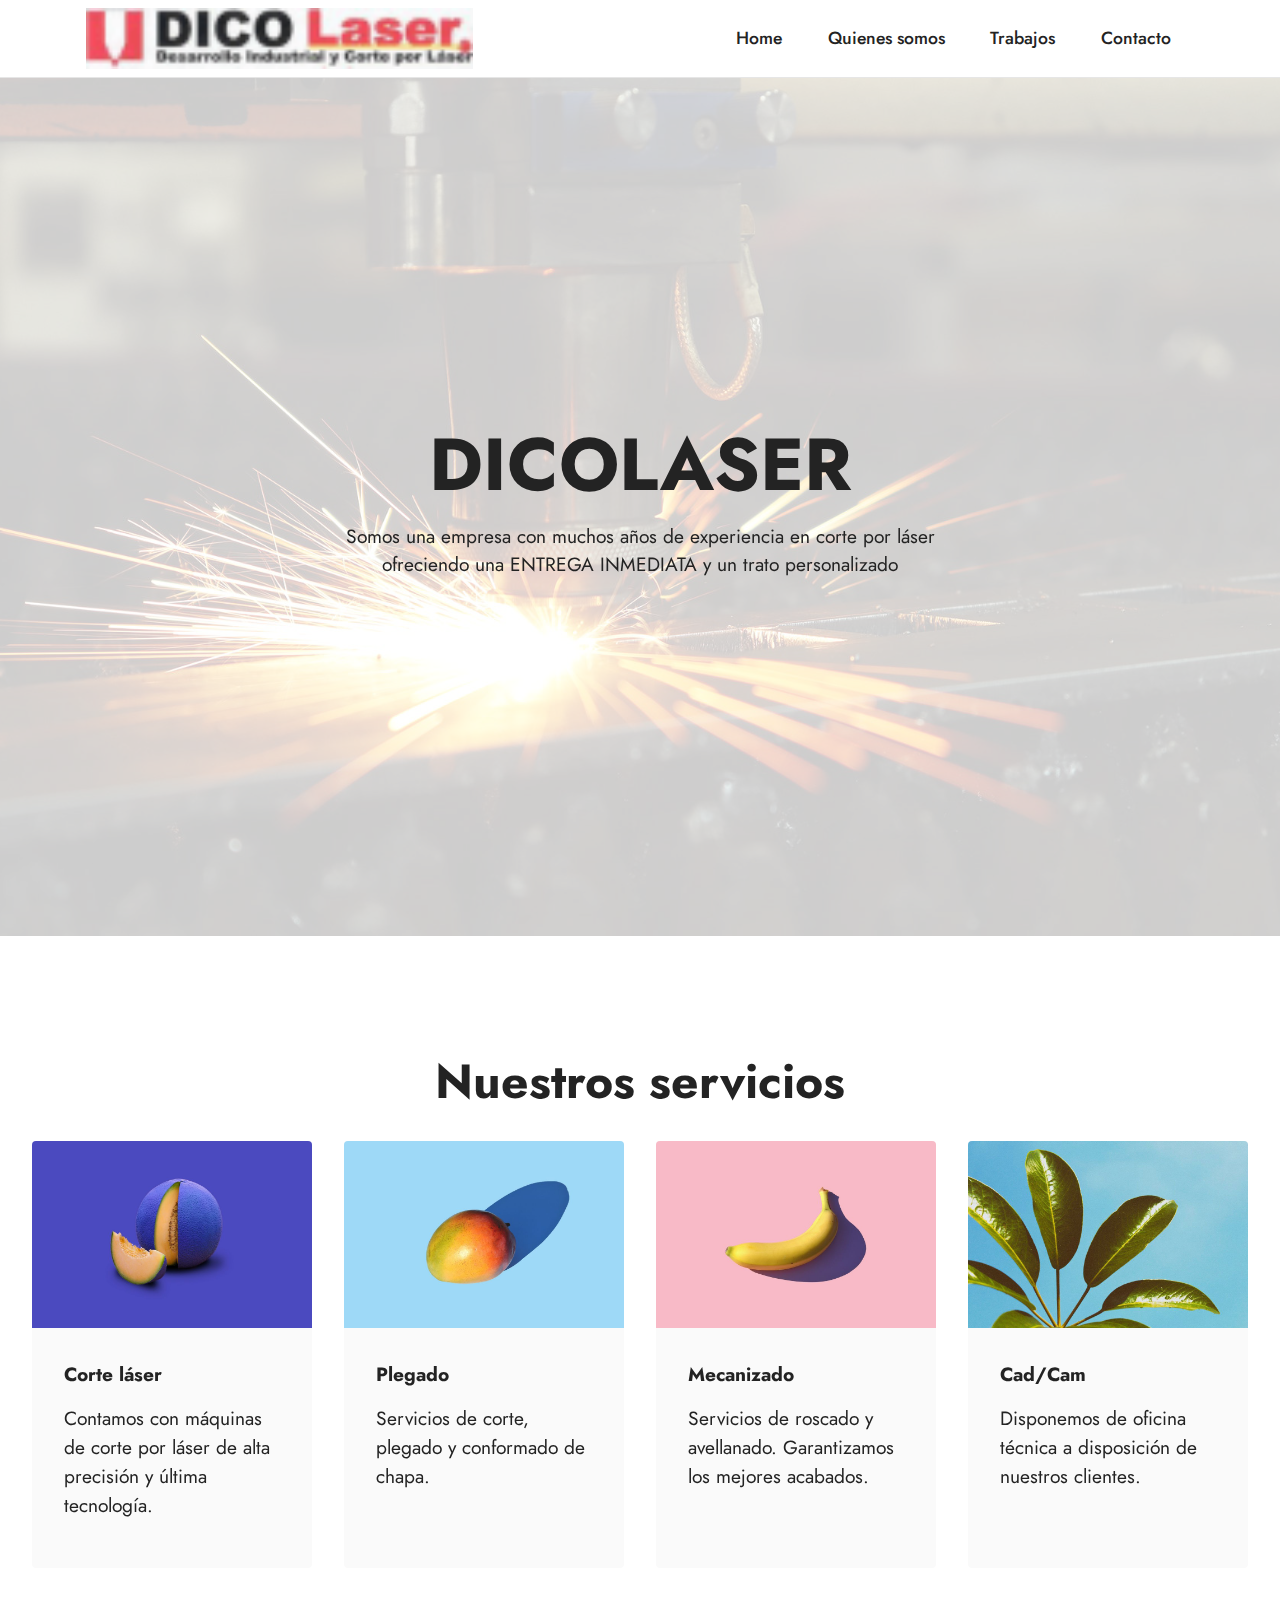
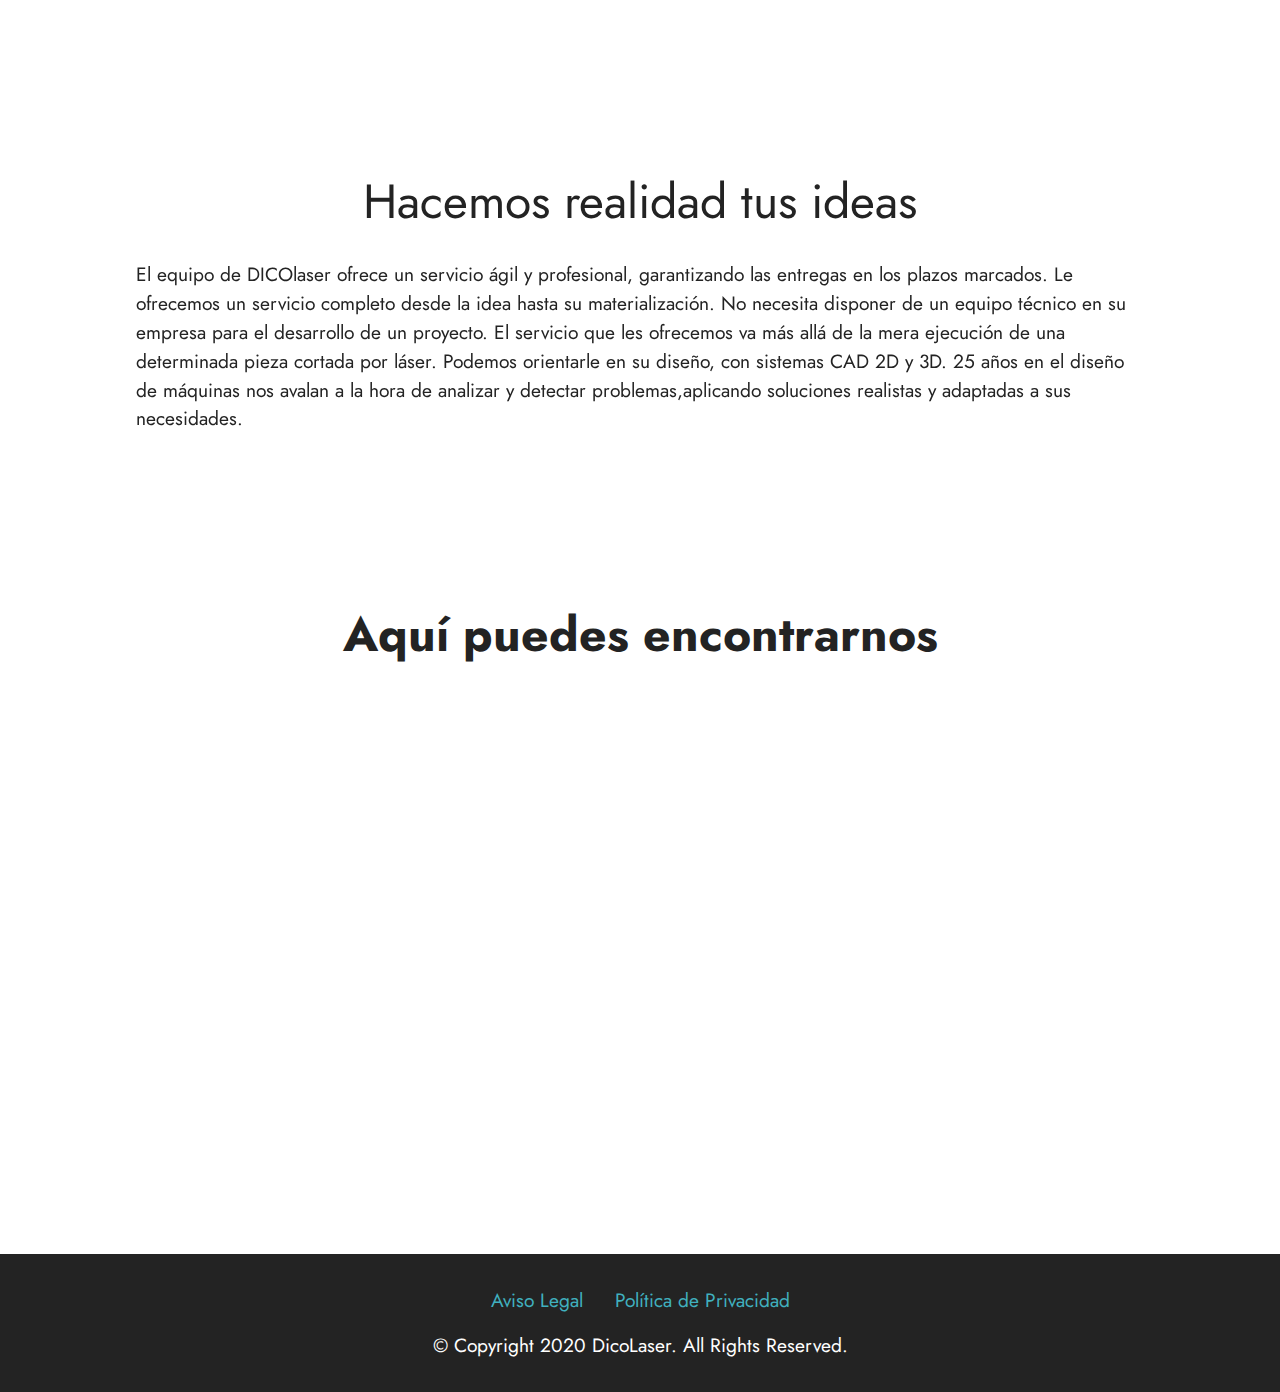
<file: index.html>
<!DOCTYPE html>
<html>

<head>
    <!-- Site made with Mobirise Website Builder v5.2.0, https://mobirise.com -->
    <meta charset="UTF-8">
    <meta http-equiv="X-UA-Compatible" content="IE=edge">
    <meta name="generator" content="Mobirise v5.2.0, mobirise.com">
    <meta name="viewport" content="width=device-width, initial-scale=1, minimum-scale=1">
    <link rel="shortcut icon" href="assets/images/02-121x19.png" type="image/x-icon">
    <meta name="description" content="En DICOLaser (Almazora, Castellón) somos especialistas en corte láser y disponemos de máquinas y equipos de última generación para llevar a cabo los trabajos más exigentes y con los mejores acabados del mercado.

">


    <title>Home</title>
    <link rel="stylesheet" href="assets/tether/tether.min.css">
    <link rel="stylesheet" href="assets/bootstrap/css/bootstrap.min.css">
    <link rel="stylesheet" href="assets/bootstrap/css/bootstrap-grid.min.css">
    <link rel="stylesheet" href="assets/bootstrap/css/bootstrap-reboot.min.css">
    <link rel="stylesheet" href="assets/dropdown/css/style.css">
    <link rel="stylesheet" href="assets/socicon/css/styles.css">
    <link rel="stylesheet" href="assets/theme/css/style.css">
    <link rel="preload" as="style" href="assets/mobirise/css/mbr-additional.css">
    <link rel="stylesheet" href="assets/mobirise/css/mbr-additional.css" type="text/css">




</head>

<body>

    <section class="menu cid-s48OLK6784" once="menu" id="menu1-h">

        <nav class="navbar navbar-dropdown navbar-fixed-top navbar-expand-lg">
            <div class="container">
                <div class="navbar-brand">
                    <span class="navbar-logo">
                        <a href="index.html">
                            <img src="assets/images/02-121x19.png" alt="DICOLaser" style="height: 3.8rem;">
                        </a>
                    </span>

                </div>
                <button class="navbar-toggler" type="button" data-toggle="collapse"
                    data-target="#navbarSupportedContent" aria-controls="navbarNavAltMarkup" aria-expanded="false"
                    aria-label="Toggle navigation">
                    <div class="hamburger">
                        <span></span>
                        <span></span>
                        <span></span>
                        <span></span>
                    </div>
                </button>
                <div class="collapse navbar-collapse" id="navbarSupportedContent">
                    <ul class="navbar-nav nav-dropdown nav-right" data-app-modern-menu="true">
                        <li class="nav-item"><a class="nav-link link text-black text-primary display-4"
                                href="index.html">Home</a></li>
                        <li class="nav-item"><a class="nav-link link text-black text-primary display-4"
                                href="quienes-somos.html">Quienes somos</a></li>
                        <li class="nav-item"><a class="nav-link link text-black text-primary display-4"
                                href="trabajos.html">Trabajos</a></li>
                        <li class="nav-item"><a class="nav-link link text-black text-primary display-4"
                                href="contacto.html">
                                Contacto</a></li>
                    </ul>


                </div>
            </div>
        </nav>

    </section>

    <section class="header1 cid-s48MCQYojq mbr-fullscreen mbr-parallax-background" id="header1-f">



        <div class="mbr-overlay" style="opacity: 0.8; background-color: rgb(255, 255, 255);"></div>

        <div class="align-center container">
            <div class="row justify-content-center">
                <div class="col-12 col-lg-8">
                    <h1 class="mbr-section-title mbr-fonts-style mb-3 display-1"><strong>DICOLASER</strong></h1>

                    <p class="mbr-text mbr-fonts-style display-7">Somos una empresa con muchos años de experiencia en
                        corte por láser
                        <br>ofreciendo una ENTREGA INMEDIATA y un trato personalizado
                    </p>

                </div>
            </div>
        </div>
    </section>

    <section class="gallery3 cid-sp0Rd5Tc7G" id="gallery3-o">


        <div class="container-fluid">
            <div class="mbr-section-head">
                <h4 class="mbr-section-title mbr-fonts-style align-center mb-0 display-2">
                    <strong>Nuestros servicios</strong>
                </h4>

            </div>
            <div class="row mt-4">
                <div class="item features-image сol-12 col-md-6 col-lg-3">
                    <div class="item-wrapper">
                        <div class="item-img">
                            <img src="assets/images/features1.jpg">
                        </div>
                        <div class="item-content">
                            <h5 class="item-title mbr-fonts-style display-7">
                                <strong>Corte láser</strong>
                            </h5>

                            <p class="mbr-text mbr-fonts-style mt-3 display-7">Contamos con máquinas de corte por láser
                                de alta precisión y última tecnología.<br></p>
                        </div>

                    </div>
                </div>
                <div class="item features-image сol-12 col-md-6 col-lg-3">
                    <div class="item-wrapper">
                        <div class="item-img">
                            <img src="assets/images/features2.jpg">
                        </div>
                        <div class="item-content">
                            <h5 class="item-title mbr-fonts-style display-7">
                                <strong>Plegado</strong>
                            </h5>

                            <p class="mbr-text mbr-fonts-style mt-3 display-7">Servicios de corte, plegado y conformado
                                de chapa.
                                <br>
                                <br>
                            </p>
                        </div>

                    </div>
                </div>
                <div class="item features-image сol-12 col-md-6 col-lg-3">
                    <div class="item-wrapper">
                        <div class="item-img">
                            <img src="assets/images/features3.jpg">
                        </div>
                        <div class="item-content">
                            <h5 class="item-title mbr-fonts-style display-7">
                                <strong>Mecanizado</strong>
                            </h5>

                            <p class="mbr-text mbr-fonts-style mt-3 display-7">Servicios de roscado y avellanado.
                                Garantizamos los mejores acabados.
                                <br>
                                <br>
                            </p>
                        </div>

                    </div>
                </div>
                <div class="item features-image сol-12 col-md-6 col-lg-3">
                    <div class="item-wrapper">
                        <div class="item-img">
                            <img src="assets/images/features4.jpg" alt="" title="">
                        </div>
                        <div class="item-content">
                            <h5 class="item-title mbr-fonts-style display-7">
                                <strong>Cad/Cam</strong>
                            </h5>

                            <p class="mbr-text mbr-fonts-style mt-3 display-7">Disponemos de oficina técnica a
                                disposición de nuestros clientes.
                                <br>
                                <br>
                            </p>
                        </div>

                    </div>
                </div>
            </div>
        </div>
    </section>

    <section class="content5 cid-sp0S7bUgma" id="content5-q">

        <div class="container-fluid">
            <div class="row justify-content-center">
                <div class="col-md-12 col-lg-10">

                    <h4 class="mbr-section-subtitle mbr-fonts-style mb-4 display-2">
                        Hacemos realidad tus ideas</h4>
                    <p class="mbr-text mbr-fonts-style display-7">
                        El equipo de DICOlaser ofrece un servicio ágil y profesional, garantizando las entregas en los
                        plazos marcados. Le ofrecemos un servicio completo desde la idea hasta su materialización. No
                        necesita disponer de un equipo técnico en su empresa para el desarrollo de un proyecto. El
                        servicio que les ofrecemos va más allá de la mera ejecución de una determinada pieza cortada por
                        láser. Podemos orientarle en su diseño, con sistemas CAD 2D y 3D. 25 años en el diseño de
                        máquinas nos avalan a la hora de analizar y detectar problemas,aplicando soluciones realistas y
                        adaptadas a sus necesidades.</p>
                </div>
            </div>
        </div>
    </section>

    <section class="map1 cid-sp0S0MfEvw" id="map1-p">


        <div>
            <div class="mbr-section-head mb-4">
                <h3 class="mbr-section-title mbr-fonts-style align-center mb-0 display-2"><strong>Aquí puedes
                        encontrarnos</strong></h3>

            </div>
            <div class="google-map"><iframe frameborder="0" style="border:0"
                    src="https://www.google.com/maps/embed/v1/place?key=AIzaSyCNveGQ9bfpKFwWzQLLftrR9hNiHwdqQG8&amp;q=dicolaser almazora"
                    allowfullscreen=""></iframe></div>
        </div>
    </section>

    <section class="footer3 cid-s48P1Icc8J" once="footers" id="footer3-i">





        <div class="container">
            <div class="media-container-row align-center mbr-white">
                <div class="row row-links">
                    <ul class="foot-menu">





                        <li class="foot-menu-item mbr-fonts-style display-7"><a href="privacy.html"
                                class="text-success text-primary">Aviso Legal</a></li>
                        <li class="foot-menu-item mbr-fonts-style display-7"><a href="privacy.html"
                                class="text-success">Política de Privacidad</a></li>
                    </ul>
                </div>

                <div class="row row-copirayt">
                    <p class="mbr-text mb-0 mbr-fonts-style mbr-white align-center display-7">
                        © Copyright 2020 DicoLaser. All Rights Reserved.
                    </p>
                </div>
            </div>
        </div>
    </section>
    <script src="assets/web/assets/jquery/jquery.min.js"></script>
    <script src="assets/popper/popper.min.js"></script>
    <script src="assets/tether/tether.min.js"></script>
    <script src="assets/bootstrap/js/bootstrap.min.js"></script>
    <script src="assets/web/assets/cookies-alert-plugin/cookies-alert-core.js"></script>
    <script src="assets/web/assets/cookies-alert-plugin/cookies-alert-script.js"></script>
    <script src="assets/smoothscroll/smooth-scroll.js"></script>
    <script src="assets/parallax/jarallax.min.js"></script>
    <script src="assets/dropdown/js/nav-dropdown.js"></script>
    <script src="assets/dropdown/js/navbar-dropdown.js"></script>
    <script src="assets/touchswipe/jquery.touch-swipe.min.js"></script>
    <script src="assets/theme/js/script.js"></script>


    <input name="cookieData" type="hidden" data-cookie-customDialogSelector='null' data-cookie-colorText='#424a4d'
        data-cookie-colorBg='rgba(234, 239, 241, 0.99)' data-cookie-textButton='Agree' data-cookie-colorButton=''
        data-cookie-colorLink='#424a4d' data-cookie-underlineLink='true'
        data-cookie-text="Este sitio web utiliza cookies para su funcionamiento. Estas cookies no recogen información de carácter personal. Lea nuestra <a href='privacy.html'>política de cookies</a>.">
</body>

</html>
</file>
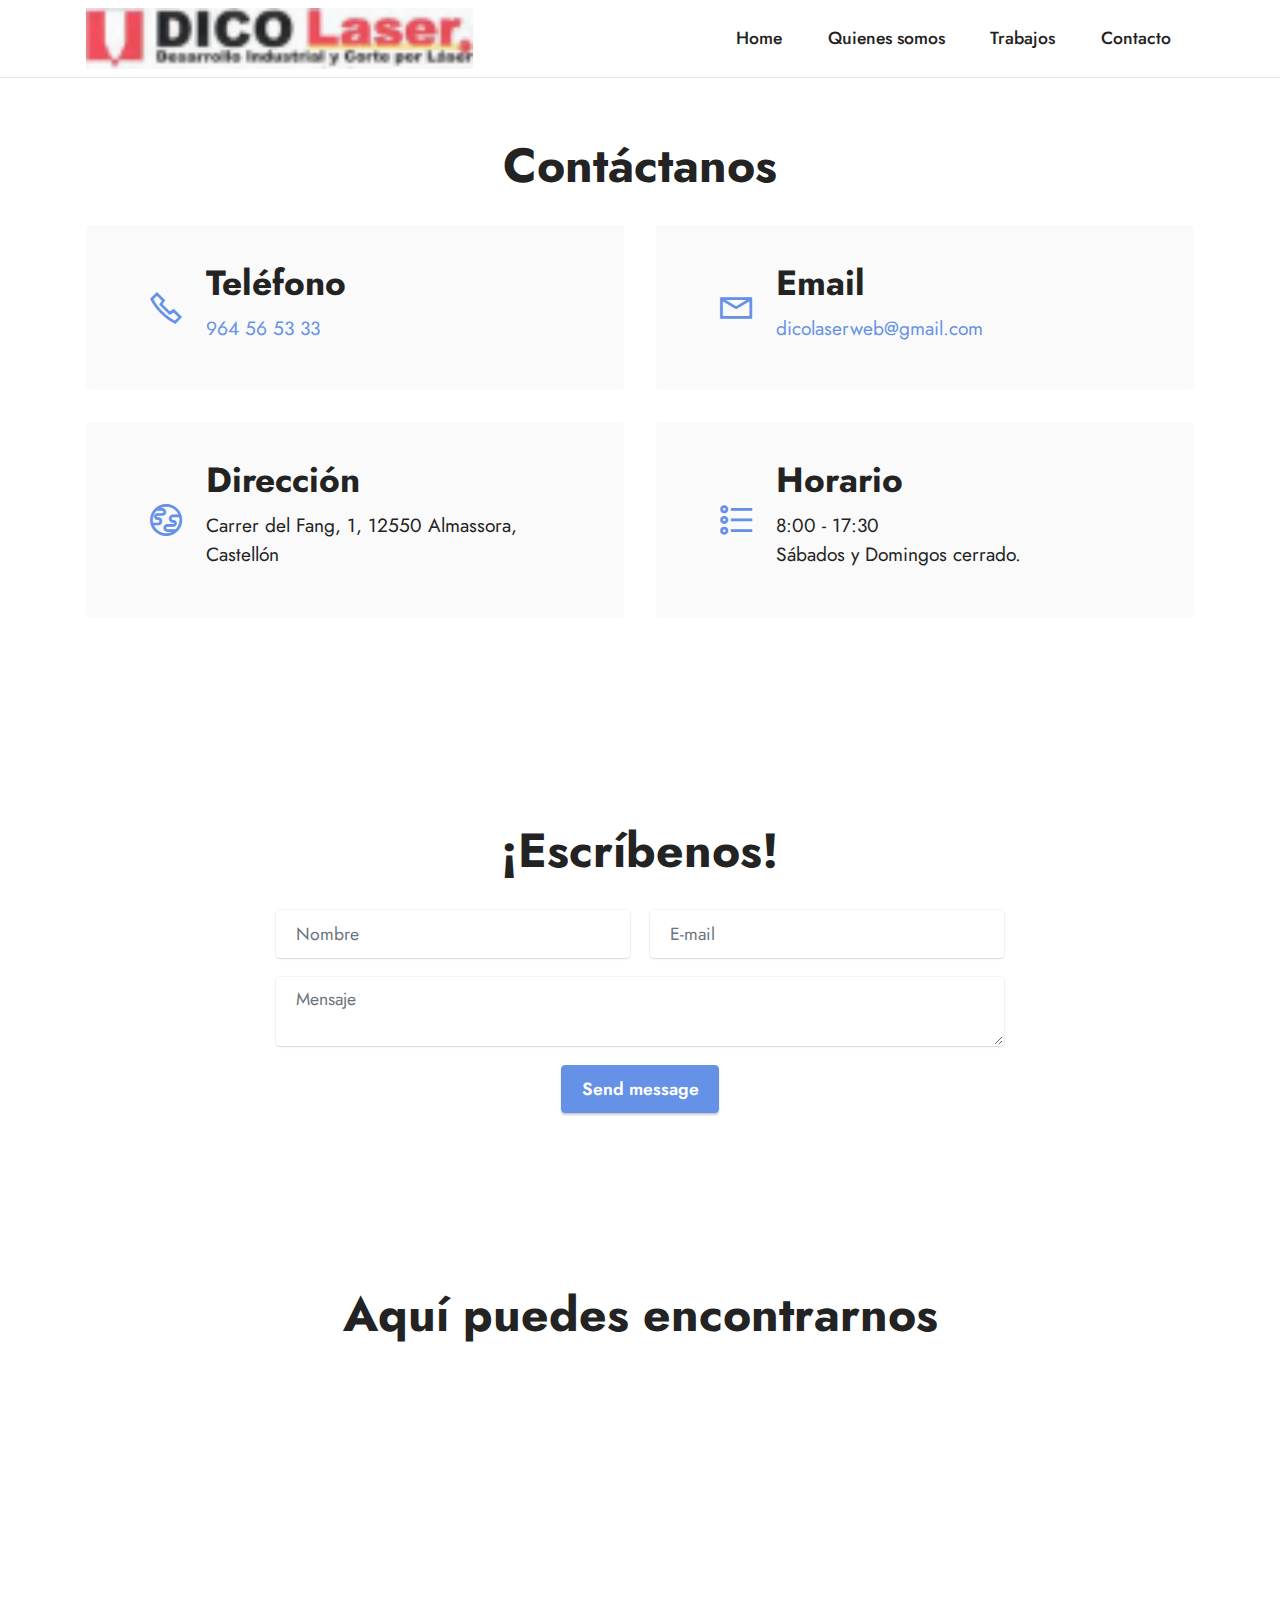
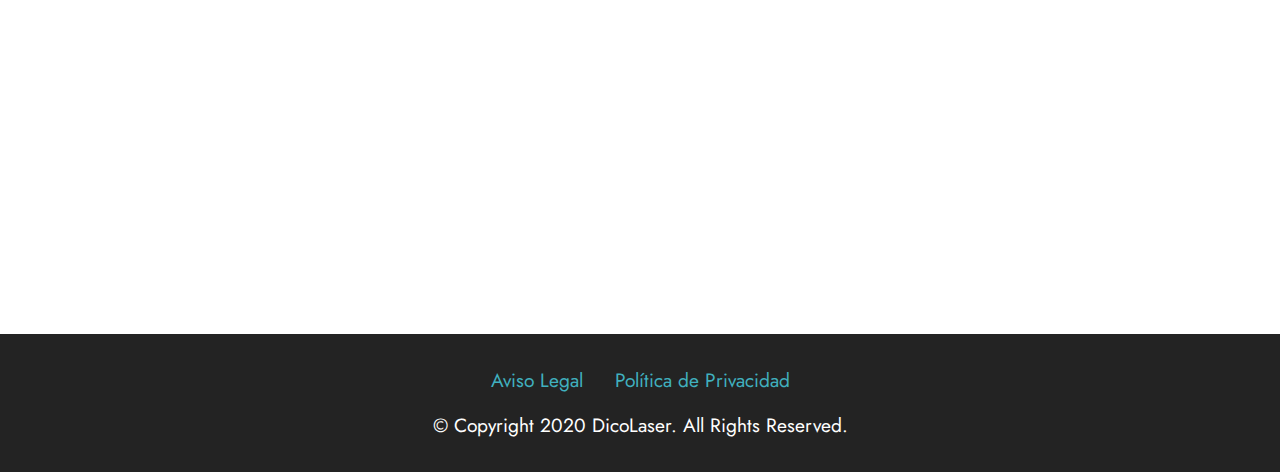
<file: contacto.html>
<!DOCTYPE html>
<html>

<head>
    <!-- Site made with Mobirise Website Builder v5.2.0, https://mobirise.com -->
    <meta charset="UTF-8">
    <meta http-equiv="X-UA-Compatible" content="IE=edge">
    <meta name="generator" content="Mobirise v5.2.0, mobirise.com">
    <meta name="viewport" content="width=device-width, initial-scale=1, minimum-scale=1">
    <link rel="shortcut icon" href="assets/images/02-121x19.png" type="image/x-icon">
    <meta name="description"
        content="Dirección y teléfono de DICOLaser SOCIEDAD LIMITADA. Teléfono, 964565333. Domicilio social actual,Carrer del Fang, 1, 12550 Almassora, Castellón.">


    <title>Contacto</title>
    <link rel="stylesheet" href="assets/web/assets/mobirise-icons2/mobirise2.css">
    <link rel="stylesheet" href="assets/tether/tether.min.css">
    <link rel="stylesheet" href="assets/bootstrap/css/bootstrap.min.css">
    <link rel="stylesheet" href="assets/bootstrap/css/bootstrap-grid.min.css">
    <link rel="stylesheet" href="assets/bootstrap/css/bootstrap-reboot.min.css">
    <link rel="stylesheet" href="assets/dropdown/css/style.css">
    <link rel="stylesheet" href="assets/formstyler/jquery.formstyler.css">
    <link rel="stylesheet" href="assets/formstyler/jquery.formstyler.theme.css">
    <link rel="stylesheet" href="assets/datepicker/jquery.datetimepicker.min.css">
    <link rel="stylesheet" href="assets/socicon/css/styles.css">
    <link rel="stylesheet" href="assets/theme/css/style.css">
    <link rel="preload" as="style" href="assets/mobirise/css/mbr-additional.css">
    <link rel="stylesheet" href="assets/mobirise/css/mbr-additional.css" type="text/css">




</head>

<body>

    <section class="menu cid-s48OLK6784" once="menu" id="menu1-u">

        <nav class="navbar navbar-dropdown navbar-fixed-top navbar-expand-lg">
            <div class="container">
                <div class="navbar-brand">
                    <span class="navbar-logo">
                        <a href="index.html">
                            <img src="assets/images/02-121x19.png" alt="DICOLaser" style="height: 3.8rem;">
                        </a>
                    </span>

                </div>
                <button class="navbar-toggler" type="button" data-toggle="collapse"
                    data-target="#navbarSupportedContent" aria-controls="navbarNavAltMarkup" aria-expanded="false"
                    aria-label="Toggle navigation">
                    <div class="hamburger">
                        <span></span>
                        <span></span>
                        <span></span>
                        <span></span>
                    </div>
                </button>
                <div class="collapse navbar-collapse" id="navbarSupportedContent">
                    <ul class="navbar-nav nav-dropdown nav-right" data-app-modern-menu="true">
                        <li class="nav-item"><a class="nav-link link text-black text-primary display-4"
                                href="index.html">Home</a></li>
                        <li class="nav-item"><a class="nav-link link text-black text-primary display-4"
                                href="quienes-somos.html">Quienes somos</a></li>
                        <li class="nav-item"><a class="nav-link link text-black text-primary display-4"
                                href="trabajos.html">Trabajos</a></li>
                        <li class="nav-item"><a class="nav-link link text-black text-primary display-4"
                                href="contacto.html">
                                Contacto</a></li>
                    </ul>


                </div>
            </div>
        </nav>

    </section>

    <section class="contacts2 cid-sp0WW4CiUH" id="contacts2-w">
        <!---->


        <div class="container">
            <div class="mbr-section-head">
                <h3 class="mbr-section-title mbr-fonts-style align-center mb-0 display-2">
                    <strong>Contáctanos</strong>
                </h3>

            </div>
            <div class="row justify-content-center mt-4">
                <div class="card col-12 col-md-6">
                    <div class="card-wrapper">
                        <div class="image-wrapper">
                            <span class="mbr-iconfont mobi-mbri-phone mobi-mbri"></span>
                        </div>
                        <div class="text-wrapper">
                            <h6 class="card-title mbr-fonts-style mb-1 display-5">
                                <strong>Teléfono</strong>
                            </h6>
                            <p class="mbr-text mbr-fonts-style display-7"><a href="tel:964 56 53 33"
                                    class="text-primary">964 56 53 33</a><br></p>
                        </div>
                    </div>
                </div>
                <div class="card col-12 col-md-6">
                    <div class="card-wrapper">
                        <div class="image-wrapper">
                            <span class="mbr-iconfont mobi-mbri-letter mobi-mbri"></span>
                        </div>
                        <div class="text-wrapper">
                            <h6 class="card-title mbr-fonts-style mb-1 display-5">
                                <strong>Email</strong>
                            </h6>
                            <p class="mbr-text mbr-fonts-style display-7"><a href="mailto:dicolaserweb@gmail.com"
                                    class="text-primary">dicolaserweb@gmail.com</a></p>
                        </div>
                    </div>
                </div>
                <div class="card col-12 col-md-6">
                    <div class="card-wrapper">
                        <div class="image-wrapper">
                            <span class="mbr-iconfont mobi-mbri-globe mobi-mbri"></span>
                        </div>
                        <div class="text-wrapper">
                            <h6 class="card-title mbr-fonts-style mb-1 display-5">
                                <strong>Dirección</strong>
                            </h6>
                            <p class="mbr-text mbr-fonts-style display-7">
                                Carrer del Fang, 1, 12550 Almassora, Castellón</p>
                        </div>
                    </div>
                </div>
                <div class="card col-12 col-md-6">
                    <div class="card-wrapper">
                        <div class="image-wrapper">
                            <span class="mbr-iconfont mobi-mbri-bulleted-list mobi-mbri"></span>
                        </div>
                        <div class="text-wrapper">
                            <h6 class="card-title mbr-fonts-style mb-1 display-5"><strong>Horario</strong></h6>
                            <p class="mbr-text mbr-fonts-style display-7">8:00 - 17:30<br>Sábados y Domingos cerrado.
                            </p>
                        </div>
                    </div>
                </div>
            </div>
        </div>
    </section>

    <section class="form5 cid-sp1E1WKN38" id="form5-1g">


        <div class="container">
            <div class="mbr-section-head">
                <h3 class="mbr-section-title mbr-fonts-style align-center mb-0 display-2">
                    <strong>¡Escríbenos!</strong>
                </h3>

            </div>
            <div class="row justify-content-center mt-4">
                <div class="col-lg-8 mx-auto mbr-form" data-form-type="formoid">
                    <form action="https://mobirise.eu/" method="POST" class="mbr-form form-with-styler"
                        data-form-title="Form Name"><input type="hidden" name="email" data-form-email="true"
                            value="Bk3/aTCNlkosoAZDt6W0jHKE9r1IX+oLk9b/zE3ESGP3a6UUxYouIVZFEErue3PCgAbQR1JKBmjrQShmVFk7JmLQG70K+Y2JY1Odtmmg1XMuLSD2nURFXKlMy2EK5msv">
                        <div class="">
                            <div hidden="hidden" data-form-alert="" class="alert alert-success col-12">Gracias por
                                contactar, en breve le responderemos.</div>
                            <div hidden="hidden" data-form-alert-danger="" class="alert alert-danger col-12">Oops...!
                                some
                                problem!</div>
                        </div>
                        <div class="dragArea row">
                            <div class="col-md col-sm-12 form-group" data-for="name">
                                <input type="text" name="name" placeholder="Nombre" data-form-field="name"
                                    class="form-control" value="" id="name-form5-1g">
                            </div>
                            <div class="col-md col-sm-12 form-group" data-for="email">
                                <input type="email" name="email" placeholder="E-mail" data-form-field="email"
                                    class="form-control" value="" id="email-form5-1g">
                            </div>

                            <div class="col-12 form-group" data-for="textarea">
                                <textarea name="textarea" placeholder="Mensaje" data-form-field="textarea"
                                    class="form-control" id="textarea-form5-1g"></textarea>
                            </div>
                            <div class="col-lg-12 col-md-12 col-sm-12 align-center mbr-section-btn">
                                <button type="submit" class="btn btn-primary display-4">Send message</button>
                            </div>
                        </div>
                    </form>
                </div>
            </div>
        </div>
    </section>

    <section class="map1 cid-sp124eXTDM" id="map1-16">


        <div>
            <div class="mbr-section-head mb-4">
                <h3 class="mbr-section-title mbr-fonts-style align-center mb-0 display-2"><strong>Aquí puedes
                        encontrarnos</strong></h3>

            </div>
            <div class="google-map"><iframe frameborder="0" style="border:0"
                    src="https://www.google.com/maps/embed/v1/place?key=AIzaSyDk89J4FSunMF33ruMVWJaJht_Ro0kvoXs&amp;q=dicolaser almazora"
                    allowfullscreen=""></iframe></div>
        </div>
    </section>

    <section class="footer3 cid-s48P1Icc8J" once="footers" id="footer3-v">





        <div class="container">
            <div class="media-container-row align-center mbr-white">
                <div class="row row-links">
                    <ul class="foot-menu">





                        <li class="foot-menu-item mbr-fonts-style display-7"><a href="privacy.html"
                                class="text-success text-primary">Aviso Legal</a></li>
                        <li class="foot-menu-item mbr-fonts-style display-7"><a href="privacy.html"
                                class="text-success">Política de Privacidad</a></li>
                    </ul>
                </div>

                <div class="row row-copirayt">
                    <p class="mbr-text mb-0 mbr-fonts-style mbr-white align-center display-7">
                        © Copyright 2020 DicoLaser. All Rights Reserved.
                    </p>
                </div>
            </div>
        </div>
    </section>
    <script src="assets/web/assets/jquery/jquery.min.js"></script>
    <script src="assets/popper/popper.min.js"></script>
    <script src="assets/tether/tether.min.js"></script>
    <script src="assets/bootstrap/js/bootstrap.min.js"></script>
    <script src="assets/web/assets/cookies-alert-plugin/cookies-alert-core.js"></script>
    <script src="assets/web/assets/cookies-alert-plugin/cookies-alert-script.js"></script>
    <script src="assets/smoothscroll/smooth-scroll.js"></script>
    <script src="assets/dropdown/js/nav-dropdown.js"></script>
    <script src="assets/dropdown/js/navbar-dropdown.js"></script>
    <script src="assets/touchswipe/jquery.touch-swipe.min.js"></script>
    <script src="assets/formstyler/jquery.formstyler.js"></script>
    <script src="assets/formstyler/jquery.formstyler.min.js"></script>
    <script src="assets/datepicker/jquery.datetimepicker.full.js"></script>
    <script src="assets/theme/js/script.js"></script>
    <script src="assets/formoid/formoid.min.js"></script>


    <input name="cookieData" type="hidden" data-cookie-customDialogSelector='null' data-cookie-colorText='#424a4d'
        data-cookie-colorBg='rgba(234, 239, 241, 0.99)' data-cookie-textButton='Agree' data-cookie-colorButton=''
        data-cookie-colorLink='#424a4d' data-cookie-underlineLink='true'
        data-cookie-text="Este sitio web utiliza cookies para su funcionamiento. Estas cookies no recogen información de carácter personal. Lea nuestra <a href='privacy.html'>política de cookies</a>.">
</body>

</html>
</file>
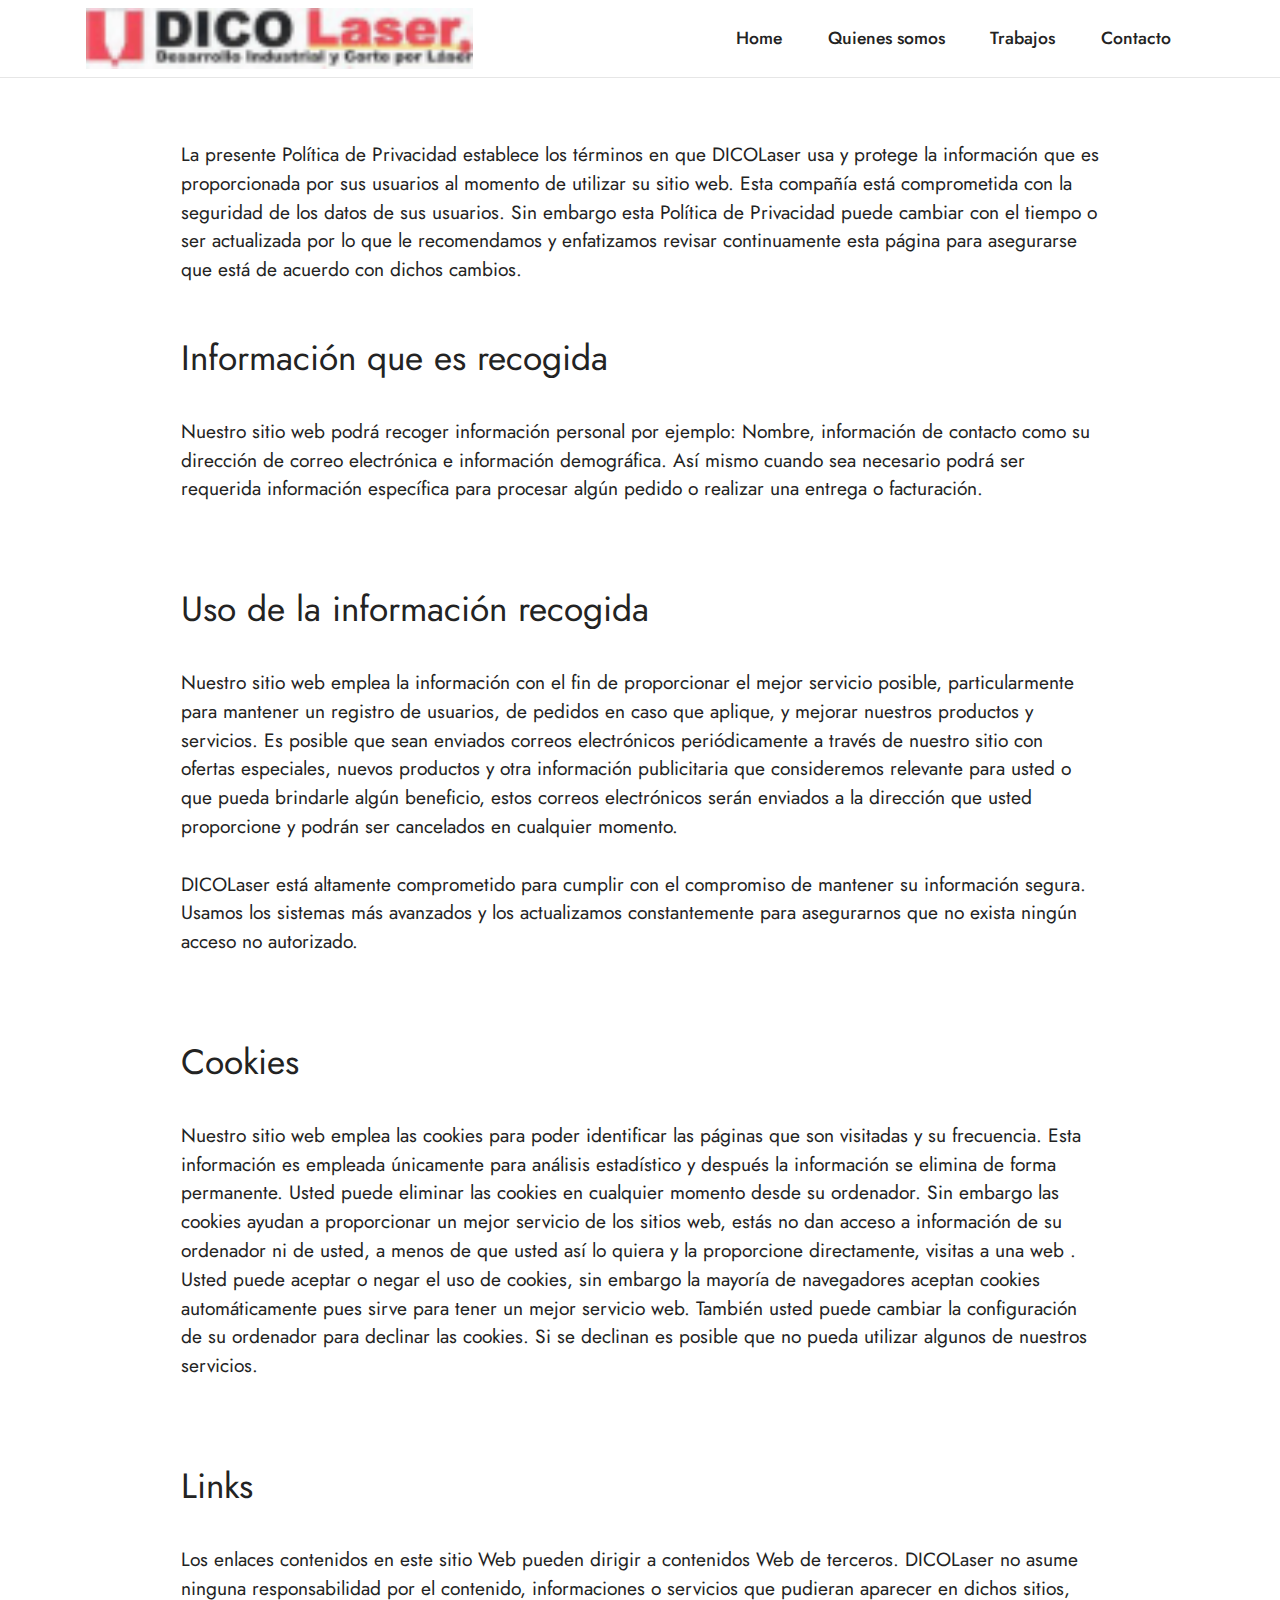
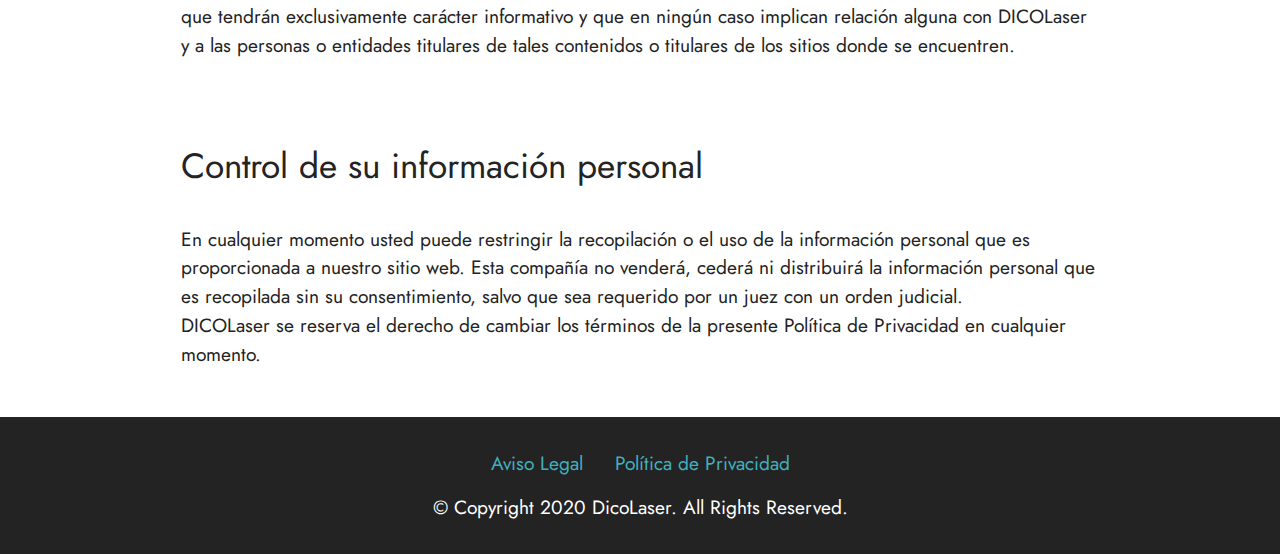
<file: privacy.html>
<!DOCTYPE html>
<html>

<head>
    <!-- Site made with Mobirise Website Builder v5.2.0, https://mobirise.com -->
    <meta charset="UTF-8">
    <meta http-equiv="X-UA-Compatible" content="IE=edge">
    <meta name="generator" content="Mobirise v5.2.0, mobirise.com">
    <meta name="viewport" content="width=device-width, initial-scale=1, minimum-scale=1">
    <link rel="shortcut icon" href="assets/images/02-121x19.png" type="image/x-icon">
    <meta name="description"
        content="La presente Política de Privacidad establece los términos en que DICOLaser usa y protege la información que es proporcionada por sus usuarios al momento de utilizar su sitio web. Esta compañía está comprometida con la seguridad de los datos de sus usuarios.">


    <title>Política privacidad</title>
    <link rel="stylesheet" href="assets/tether/tether.min.css">
    <link rel="stylesheet" href="assets/bootstrap/css/bootstrap.min.css">
    <link rel="stylesheet" href="assets/bootstrap/css/bootstrap-grid.min.css">
    <link rel="stylesheet" href="assets/bootstrap/css/bootstrap-reboot.min.css">
    <link rel="stylesheet" href="assets/dropdown/css/style.css">
    <link rel="stylesheet" href="assets/socicon/css/styles.css">
    <link rel="stylesheet" href="assets/theme/css/style.css">
    <link rel="preload" as="style" href="assets/mobirise/css/mbr-additional.css">
    <link rel="stylesheet" href="assets/mobirise/css/mbr-additional.css" type="text/css">




</head>

<body>

    <section class="menu cid-s48OLK6784" once="menu" id="menu1-17">

        <nav class="navbar navbar-dropdown navbar-fixed-top navbar-expand-lg">
            <div class="container">
                <div class="navbar-brand">
                    <span class="navbar-logo">
                        <a href="index.html">
                            <img src="assets/images/02-121x19.png" alt="DICOLaser" style="height: 3.8rem;">
                        </a>
                    </span>

                </div>
                <button class="navbar-toggler" type="button" data-toggle="collapse"
                    data-target="#navbarSupportedContent" aria-controls="navbarNavAltMarkup" aria-expanded="false"
                    aria-label="Toggle navigation">
                    <div class="hamburger">
                        <span></span>
                        <span></span>
                        <span></span>
                        <span></span>
                    </div>
                </button>
                <div class="collapse navbar-collapse" id="navbarSupportedContent">
                    <ul class="navbar-nav nav-dropdown nav-right" data-app-modern-menu="true">
                        <li class="nav-item"><a class="nav-link link text-black text-primary display-4"
                                href="index.html">Home</a></li>
                        <li class="nav-item"><a class="nav-link link text-black text-primary display-4"
                                href="quienes-somos.html">Quienes somos</a></li>
                        <li class="nav-item"><a class="nav-link link text-black text-primary display-4"
                                href="trabajos.html">Trabajos</a></li>
                        <li class="nav-item"><a class="nav-link link text-black text-primary display-4"
                                href="contacto.html">
                                Contacto</a></li>
                    </ul>


                </div>
            </div>
        </nav>

    </section>

    <section class="content5 cid-sp1yYuf0HW" id="content5-19">

        <div class="container">
            <div class="row justify-content-center">
                <div class="col-md-12 col-lg-10">


                    <p class="mbr-text mbr-fonts-style display-7">
                        La presente Política de Privacidad establece los términos en que DICOLaser usa y protege la
                        información que es proporcionada por sus usuarios al momento de utilizar su sitio web. Esta
                        compañía está comprometida con la seguridad de los datos de sus usuarios. Sin embargo esta
                        Política de Privacidad puede cambiar con el tiempo o ser actualizada por lo que le recomendamos
                        y enfatizamos revisar continuamente esta página para asegurarse que está de acuerdo con dichos
                        cambios.</p>
                </div>
            </div>
        </div>
    </section>

    <section class="content5 cid-sp1z0ebVXF" id="content5-1a">

        <div class="container">
            <div class="row justify-content-center">
                <div class="col-md-12 col-lg-10">

                    <h4 class="mbr-section-subtitle mbr-fonts-style mb-4 display-5">Información que es recogida</h4>
                    <p class="mbr-text mbr-fonts-style display-7">
                        Nuestro sitio web podrá recoger información personal por ejemplo: Nombre, información de
                        contacto como su dirección de correo electrónica e información demográfica. Así mismo cuando sea
                        necesario podrá ser requerida información específica para procesar algún pedido o realizar una
                        entrega o facturación.</p>
                </div>
            </div>
        </div>
    </section>

    <section class="content5 cid-sp1z0nn45h" id="content5-1b">

        <div class="container">
            <div class="row justify-content-center">
                <div class="col-md-12 col-lg-10">

                    <h4 class="mbr-section-subtitle mbr-fonts-style mb-4 display-5">Uso de la información recogida</h4>
                    <p class="mbr-text mbr-fonts-style display-7">Nuestro sitio web emplea la información con el fin de
                        proporcionar el mejor servicio posible, particularmente para mantener un registro de usuarios,
                        de pedidos en caso que aplique, y mejorar nuestros productos y servicios. Es posible que sean
                        enviados correos electrónicos periódicamente a través de nuestro sitio con ofertas especiales,
                        nuevos productos y otra información publicitaria que consideremos relevante para usted o que
                        pueda brindarle algún beneficio, estos correos electrónicos serán enviados a la dirección que
                        usted proporcione y podrán ser cancelados en cualquier momento.
                        <br>
                        <br>DICOLaser está altamente comprometido para cumplir con el compromiso de mantener su
                        información segura. Usamos los sistemas más avanzados y los actualizamos constantemente para
                        asegurarnos que no exista ningún acceso no autorizado.
                    </p>
                </div>
            </div>
        </div>
    </section>

    <section class="content5 cid-sp1zLcouMn" id="content5-1c">

        <div class="container">
            <div class="row justify-content-center">
                <div class="col-md-12 col-lg-10">

                    <h4 class="mbr-section-subtitle mbr-fonts-style mb-4 display-5">
                        Cookies
                    </h4>
                    <p class="mbr-text mbr-fonts-style display-7">Nuestro sitio web emplea las cookies para poder
                        identificar las páginas que son visitadas y su frecuencia. Esta información es empleada
                        únicamente para análisis estadístico y después la información se elimina de forma permanente.
                        Usted puede eliminar las cookies en cualquier momento desde su ordenador. Sin embargo las
                        cookies ayudan a proporcionar un mejor servicio de los sitios web, estás no dan acceso a
                        información de su ordenador ni de usted, a menos de que usted así lo quiera y la proporcione
                        directamente, visitas a una web . Usted puede aceptar o negar el uso de cookies, sin embargo la
                        mayoría de navegadores aceptan cookies automáticamente pues sirve para tener un mejor servicio
                        web. También usted puede cambiar la configuración de su ordenador para declinar las cookies. Si
                        se declinan es posible que no pueda utilizar algunos de nuestros servicios.</p>
                </div>
            </div>
        </div>
    </section>

    <section class="content5 cid-sp1Bji3sZE" id="content5-1e">

        <div class="container">
            <div class="row justify-content-center">
                <div class="col-md-12 col-lg-10">

                    <h4 class="mbr-section-subtitle mbr-fonts-style mb-4 display-5">
                        Links</h4>
                    <p class="mbr-text mbr-fonts-style display-7">
                        Los enlaces contenidos en este sitio Web pueden dirigir a contenidos Web de terceros. DICOLaser
                        no asume ninguna responsabilidad por el contenido, informaciones o servicios que pudieran
                        aparecer en dichos sitios, que tendrán exclusivamente carácter informativo y que en ningún caso
                        implican relación alguna con DICOLaser y a las personas o entidades titulares de tales
                        contenidos o titulares de los sitios donde se encuentren.</p>
                </div>
            </div>
        </div>
    </section>

    <section class="content5 cid-sp1AbpBBm9" id="content5-1d">

        <div class="container">
            <div class="row justify-content-center">
                <div class="col-md-12 col-lg-10">

                    <h4 class="mbr-section-subtitle mbr-fonts-style mb-4 display-5">Control de su información personal
                    </h4>
                    <p class="mbr-text mbr-fonts-style display-7">
                        En cualquier momento usted puede restringir la recopilación o el uso de la información personal
                        que es proporcionada a nuestro sitio web.&nbsp;Esta compañía no venderá, cederá ni distribuirá
                        la información personal que es recopilada sin su consentimiento, salvo que sea requerido por un
                        juez con un orden judicial.<br>DICOLaser se reserva el derecho de cambiar los términos de la
                        presente Política de Privacidad en cualquier momento.<br></p>
                </div>
            </div>
        </div>
    </section>

    <section class="footer3 cid-s48P1Icc8J" once="footers" id="footer3-18">





        <div class="container">
            <div class="media-container-row align-center mbr-white">
                <div class="row row-links">
                    <ul class="foot-menu">





                        <li class="foot-menu-item mbr-fonts-style display-7"><a href="privacy.html"
                                class="text-success text-primary">Aviso Legal</a></li>
                        <li class="foot-menu-item mbr-fonts-style display-7"><a href="privacy.html"
                                class="text-success">Política de Privacidad</a></li>
                    </ul>
                </div>

                <div class="row row-copirayt">
                    <p class="mbr-text mb-0 mbr-fonts-style mbr-white align-center display-7">
                        © Copyright 2020 DicoLaser. All Rights Reserved.
                    </p>
                </div>
            </div>
        </div>
    </section>
    <script src="assets/web/assets/jquery/jquery.min.js"></script>
    <script src="assets/popper/popper.min.js"></script>
    <script src="assets/tether/tether.min.js"></script>
    <script src="assets/bootstrap/js/bootstrap.min.js"></script>
    <script src="assets/web/assets/cookies-alert-plugin/cookies-alert-core.js"></script>
    <script src="assets/web/assets/cookies-alert-plugin/cookies-alert-script.js"></script>
    <script src="assets/smoothscroll/smooth-scroll.js"></script>
    <script src="assets/dropdown/js/nav-dropdown.js"></script>
    <script src="assets/dropdown/js/navbar-dropdown.js"></script>
    <script src="assets/touchswipe/jquery.touch-swipe.min.js"></script>
    <script src="assets/theme/js/script.js"></script>


    <input name="cookieData" type="hidden" data-cookie-customDialogSelector='null' data-cookie-colorText='#424a4d'
        data-cookie-colorBg='rgba(234, 239, 241, 0.99)' data-cookie-textButton='Agree' data-cookie-colorButton=''
        data-cookie-colorLink='#424a4d' data-cookie-underlineLink='true'
        data-cookie-text="Este sitio web utiliza cookies para su funcionamiento. Estas cookies no recogen información de carácter personal. Lea nuestra <a href='privacy.html'>política de cookies</a>.">
</body>

</html>
</file>
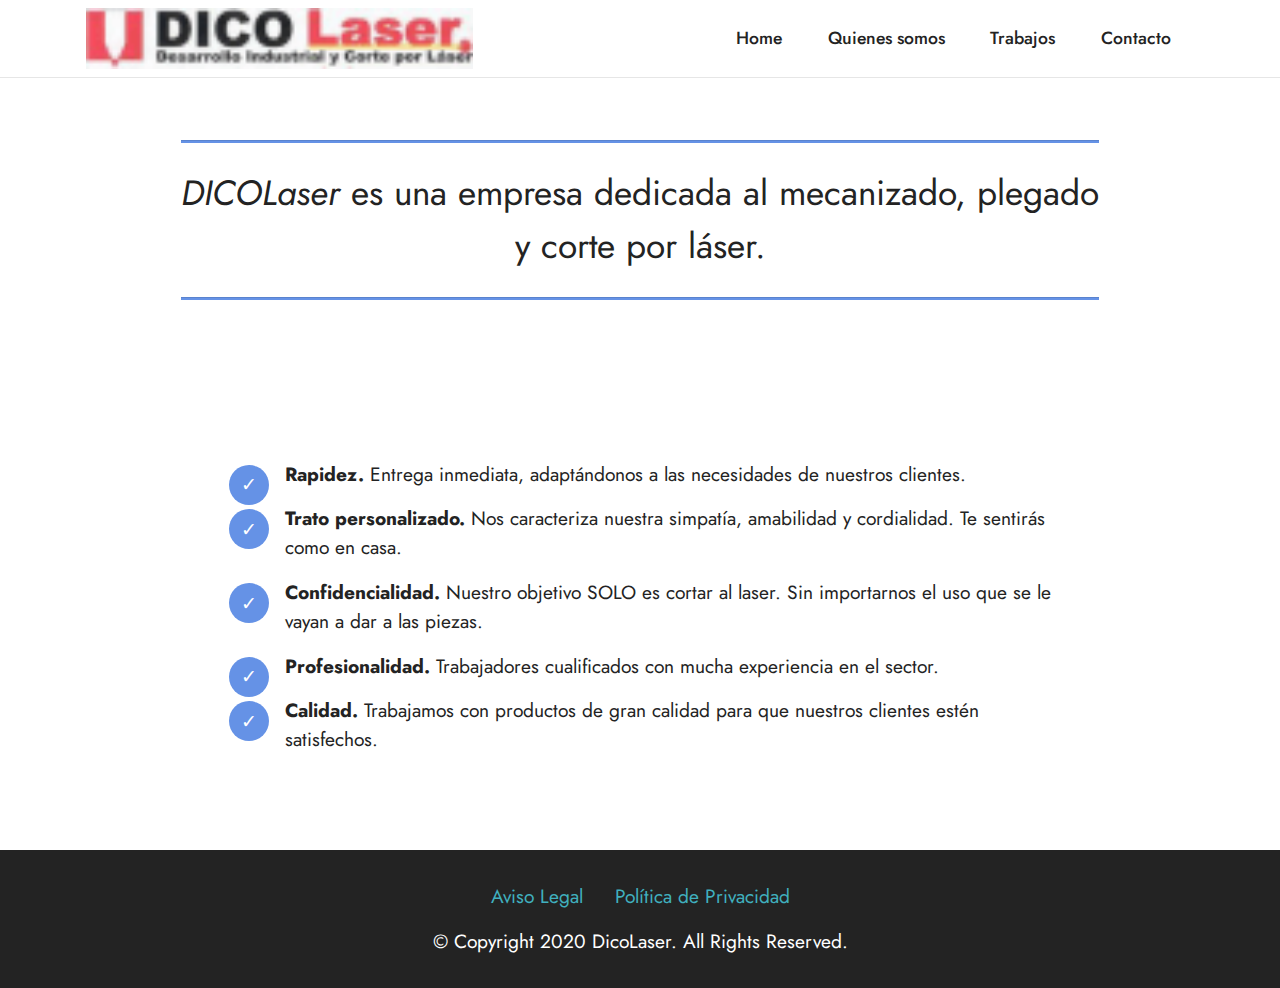
<file: quienes-somos.html>
<!DOCTYPE html>
<html>

<head>
    <!-- Site made with Mobirise Website Builder v5.2.0, https://mobirise.com -->
    <meta charset="UTF-8">
    <meta http-equiv="X-UA-Compatible" content="IE=edge">
    <meta name="generator" content="Mobirise v5.2.0, mobirise.com">
    <meta name="viewport" content="width=device-width, initial-scale=1, minimum-scale=1">
    <link rel="shortcut icon" href="assets/images/02-121x19.png" type="image/x-icon">
    <meta name="description"
        content="DICOLaser es una empresa situada en la población de Almassora (Castellón), en el sector metalúrgico, que dedicada al mecanizado, plegado y corte por láser.">


    <title>Quienes somos</title>
    <link rel="stylesheet" href="assets/tether/tether.min.css">
    <link rel="stylesheet" href="assets/bootstrap/css/bootstrap.min.css">
    <link rel="stylesheet" href="assets/bootstrap/css/bootstrap-grid.min.css">
    <link rel="stylesheet" href="assets/bootstrap/css/bootstrap-reboot.min.css">
    <link rel="stylesheet" href="assets/dropdown/css/style.css">
    <link rel="stylesheet" href="assets/socicon/css/styles.css">
    <link rel="stylesheet" href="assets/theme/css/style.css">
    <link rel="preload" as="style" href="assets/mobirise/css/mbr-additional.css">
    <link rel="stylesheet" href="assets/mobirise/css/mbr-additional.css" type="text/css">




</head>

<body>

    <section class="menu cid-s48OLK6784" once="menu" id="menu1-12">

        <nav class="navbar navbar-dropdown navbar-fixed-top navbar-expand-lg">
            <div class="container">
                <div class="navbar-brand">
                    <span class="navbar-logo">
                        <a href="index.html">
                            <img src="assets/images/02-121x19.png" alt="DICOLaser" style="height: 3.8rem;">
                        </a>
                    </span>

                </div>
                <button class="navbar-toggler" type="button" data-toggle="collapse"
                    data-target="#navbarSupportedContent" aria-controls="navbarNavAltMarkup" aria-expanded="false"
                    aria-label="Toggle navigation">
                    <div class="hamburger">
                        <span></span>
                        <span></span>
                        <span></span>
                        <span></span>
                    </div>
                </button>
                <div class="collapse navbar-collapse" id="navbarSupportedContent">
                    <ul class="navbar-nav nav-dropdown nav-right" data-app-modern-menu="true">
                        <li class="nav-item"><a class="nav-link link text-black text-primary display-4"
                                href="index.html">Home</a></li>
                        <li class="nav-item"><a class="nav-link link text-black text-primary display-4"
                                href="quienes-somos.html">Quienes somos</a></li>
                        <li class="nav-item"><a class="nav-link link text-black text-primary display-4"
                                href="trabajos.html">Trabajos</a></li>
                        <li class="nav-item"><a class="nav-link link text-black text-primary display-4"
                                href="contacto.html">
                                Contacto</a></li>
                    </ul>


                </div>
            </div>
        </nav>

    </section>

    <section class="content6 cid-sp0Znxm7X6" id="content6-15">

        <div class="container">
            <div class="row justify-content-center">
                <div class="col-md-12 col-lg-10">
                    <hr class="line">
                    <p class="mbr-text align-center mbr-fonts-style my-4 display-5">
                        <em>DICOLaser&nbsp;</em>es&nbsp;una empresa dedicada al mecanizado, plegado y corte por láser.
                    </p>
                    <hr class="line">
                </div>
            </div>
        </div>
    </section>

    <section class="content8 cid-sp0ZmsQ57o" id="content8-14">

        <div class="container">
            <div class="row justify-content-center">
                <div class="counter-container col-md-12 col-lg-9">

                    <div class="mbr-text mbr-fonts-style display-7">
                        <ul>
                            <li><strong>Rapidez.&nbsp;</strong>Entrega inmediata, adaptándonos a las necesidades de
                                nuestros clientes.</li>
                            <li><strong>Trato personalizado. </strong>Nos caracteriza nuestra simpatía, amabilidad y
                                cordialidad. Te sentirás como en casa.</li>
                            <li><strong>Confidencialidad. </strong>Nuestro objetivo SOLO es cortar al laser. Sin
                                importarnos el uso que se le vayan a dar a las piezas.</li>
                            <li><strong>Profesionalidad.</strong> Trabajadores cualificados con mucha experiencia en el
                                sector.</li>
                            <li><strong>Calidad.</strong> Trabajamos con productos de gran calidad para que nuestros
                                clientes estén satisfechos.</li>
                        </ul>
                    </div>
                </div>
            </div>
        </div>
    </section>

    <section class="footer3 cid-s48P1Icc8J" once="footers" id="footer3-13">





        <div class="container">
            <div class="media-container-row align-center mbr-white">
                <div class="row row-links">
                    <ul class="foot-menu">





                        <li class="foot-menu-item mbr-fonts-style display-7"><a href="privacy.html"
                                class="text-success text-primary">Aviso Legal</a></li>
                        <li class="foot-menu-item mbr-fonts-style display-7"><a href="privacy.html"
                                class="text-success">Política de Privacidad</a></li>
                    </ul>
                </div>

                <div class="row row-copirayt">
                    <p class="mbr-text mb-0 mbr-fonts-style mbr-white align-center display-7">
                        © Copyright 2020 DicoLaser. All Rights Reserved.
                    </p>
                </div>
            </div>
        </div>
    </section>
    <script src="assets/web/assets/jquery/jquery.min.js"></script>
    <script src="assets/popper/popper.min.js"></script>
    <script src="assets/tether/tether.min.js"></script>
    <script src="assets/bootstrap/js/bootstrap.min.js"></script>
    <script src="assets/web/assets/cookies-alert-plugin/cookies-alert-core.js"></script>
    <script src="assets/web/assets/cookies-alert-plugin/cookies-alert-script.js"></script>
    <script src="assets/smoothscroll/smooth-scroll.js"></script>
    <script src="assets/dropdown/js/nav-dropdown.js"></script>
    <script src="assets/dropdown/js/navbar-dropdown.js"></script>
    <script src="assets/touchswipe/jquery.touch-swipe.min.js"></script>
    <script src="assets/theme/js/script.js"></script>


    <input name="cookieData" type="hidden" data-cookie-customDialogSelector='null' data-cookie-colorText='#424a4d'
        data-cookie-colorBg='rgba(234, 239, 241, 0.99)' data-cookie-textButton='Agree' data-cookie-colorButton=''
        data-cookie-colorLink='#424a4d' data-cookie-underlineLink='true'
        data-cookie-text="Este sitio web utiliza cookies para su funcionamiento. Estas cookies no recogen información de carácter personal. Lea nuestra <a href='privacy.html'>política de cookies</a>.">
</body>

</html>
</file>
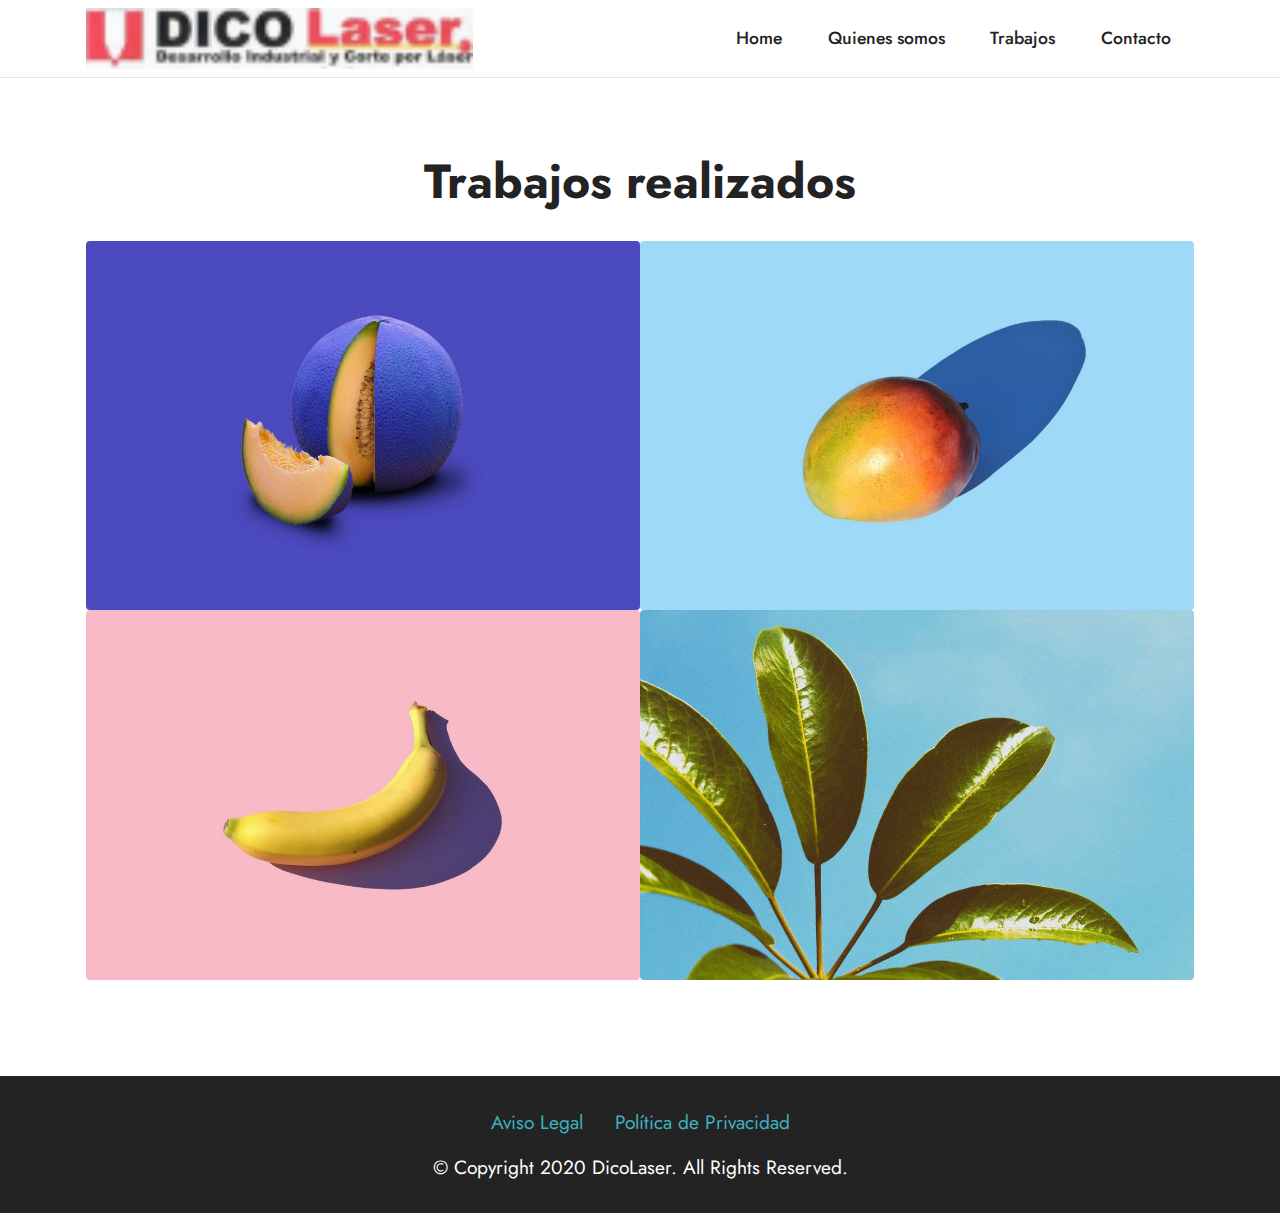
<file: trabajos.html>
<!DOCTYPE html>
<html>

<head>
    <!-- Site made with Mobirise Website Builder v5.2.0, https://mobirise.com -->
    <meta charset="UTF-8">
    <meta http-equiv="X-UA-Compatible" content="IE=edge">
    <meta name="generator" content="Mobirise v5.2.0, mobirise.com">
    <meta name="viewport" content="width=device-width, initial-scale=1, minimum-scale=1">
    <link rel="shortcut icon" href="assets/images/02-121x19.png" type="image/x-icon">
    <meta name="description"
        content="En DICOLaser (Almazora, Castellón) somos especialistas en corte láser, en llevar a cabo los trabajos más exigentes y con los mejores acabados del mercado.">


    <title>Trabajos</title>
    <link rel="stylesheet" href="assets/tether/tether.min.css">
    <link rel="stylesheet" href="assets/bootstrap/css/bootstrap.min.css">
    <link rel="stylesheet" href="assets/bootstrap/css/bootstrap-grid.min.css">
    <link rel="stylesheet" href="assets/bootstrap/css/bootstrap-reboot.min.css">
    <link rel="stylesheet" href="assets/dropdown/css/style.css">
    <link rel="stylesheet" href="assets/socicon/css/styles.css">
    <link rel="stylesheet" href="assets/theme/css/style.css">
    <link rel="preload" as="style" href="assets/mobirise/css/mbr-additional.css">
    <link rel="stylesheet" href="assets/mobirise/css/mbr-additional.css" type="text/css">




</head>

<body>

    <section class="menu cid-s48OLK6784" once="menu" id="menu1-r">

        <nav class="navbar navbar-dropdown navbar-fixed-top navbar-expand-lg">
            <div class="container">
                <div class="navbar-brand">
                    <span class="navbar-logo">
                        <a href="index.html">
                            <img src="assets/images/02-121x19.png" alt="DICOLaser" style="height: 3.8rem;">
                        </a>
                    </span>

                </div>
                <button class="navbar-toggler" type="button" data-toggle="collapse"
                    data-target="#navbarSupportedContent" aria-controls="navbarNavAltMarkup" aria-expanded="false"
                    aria-label="Toggle navigation">
                    <div class="hamburger">
                        <span></span>
                        <span></span>
                        <span></span>
                        <span></span>
                    </div>
                </button>
                <div class="collapse navbar-collapse" id="navbarSupportedContent">
                    <ul class="navbar-nav nav-dropdown nav-right" data-app-modern-menu="true">
                        <li class="nav-item"><a class="nav-link link text-black text-primary display-4"
                                href="index.html">Home</a></li>
                        <li class="nav-item"><a class="nav-link link text-black text-primary display-4"
                                href="quienes-somos.html">Quienes somos</a></li>
                        <li class="nav-item"><a class="nav-link link text-black text-primary display-4"
                                href="trabajos.html">Trabajos</a></li>
                        <li class="nav-item"><a class="nav-link link text-black text-primary display-4"
                                href="contacto.html">
                                Contacto</a></li>
                    </ul>


                </div>
            </div>
        </nav>

    </section>

    <section class="gallery1 cid-sp0TrLEMPI" id="gallery1-t">


        <div class="container">
            <div class="mbr-section-head">
                <h4 class="mbr-section-title mbr-fonts-style align-center mb-0 display-2">
                    <strong>Trabajos realizados</strong>
                </h4>

            </div>
            <div class="row mt-4">
                <div class="item features-image сol-12 col-md-6 col-lg-6">
                    <div class="item-wrapper">
                        <div class="item-img">
                            <img src="assets/images/features1.jpg">
                        </div>


                    </div>
                </div>
                <div class="item features-image сol-12 col-md-6 col-lg-6">
                    <div class="item-wrapper">
                        <div class="item-img">
                            <img src="assets/images/features2.jpg">
                        </div>


                    </div>
                </div>
                <div class="item features-image сol-12 col-md-6 col-lg-6">
                    <div class="item-wrapper">
                        <div class="item-img">
                            <img src="assets/images/features3.jpg">
                        </div>


                    </div>
                </div>
                <div class="item features-image сol-12 col-md-6 col-lg-6">
                    <div class="item-wrapper">
                        <div class="item-img">
                            <img src="assets/images/features4.jpg" alt="" title="">
                        </div>


                    </div>
                </div>
            </div>
        </div>
    </section>

    <section class="footer3 cid-s48P1Icc8J" once="footers" id="footer3-s">





        <div class="container">
            <div class="media-container-row align-center mbr-white">
                <div class="row row-links">
                    <ul class="foot-menu">





                        <li class="foot-menu-item mbr-fonts-style display-7"><a href="privacy.html"
                                class="text-success text-primary">Aviso Legal</a></li>
                        <li class="foot-menu-item mbr-fonts-style display-7"><a href="privacy.html"
                                class="text-success">Política de Privacidad</a></li>
                    </ul>
                </div>

                <div class="row row-copirayt">
                    <p class="mbr-text mb-0 mbr-fonts-style mbr-white align-center display-7">
                        © Copyright 2020 DicoLaser. All Rights Reserved.
                    </p>
                </div>
            </div>
        </div>
    </section>

    <script src="assets/web/assets/jquery/jquery.min.js"></script>
    <script src="assets/popper/popper.min.js"></script>
    <script src="assets/tether/tether.min.js"></script>
    <script src="assets/bootstrap/js/bootstrap.min.js"></script>
    <script src="assets/web/assets/cookies-alert-plugin/cookies-alert-core.js"></script>
    <script src="assets/web/assets/cookies-alert-plugin/cookies-alert-script.js"></script>
    <script src="assets/smoothscroll/smooth-scroll.js"></script>
    <script src="assets/dropdown/js/nav-dropdown.js"></script>
    <script src="assets/dropdown/js/navbar-dropdown.js"></script>
    <script src="assets/touchswipe/jquery.touch-swipe.min.js"></script>
    <script src="assets/theme/js/script.js"></script>


    <input name="cookieData" type="hidden" data-cookie-customDialogSelector='null' data-cookie-colorText='#424a4d'
        data-cookie-colorBg='rgba(234, 239, 241, 0.99)' data-cookie-textButton='Agree' data-cookie-colorButton=''
        data-cookie-colorLink='#424a4d' data-cookie-underlineLink='true'
        data-cookie-text="Este sitio web utiliza cookies para su funcionamiento. Estas cookies no recogen información de carácter personal. Lea nuestra <a href='privacy.html'>política de cookies</a>.">
</body>

</html>
</file>
<file: assets/dropdown/css/style.css>
.navbar-dropdown {
  left: 0;
  padding: 0;
  position: absolute;
  right: 0;
  top: 0;
  transition: all 0.45s ease;
  z-index: 1030;
  background: #282828; }
  .navbar-dropdown .navbar-logo {
    margin-right: 0.8rem;
    transition: margin 0.3s ease-in-out;
    vertical-align: middle; }
    .navbar-dropdown .navbar-logo img {
      height: 3.125rem;
      transition: all 0.3s ease-in-out; }
    .navbar-dropdown .navbar-logo.mbr-iconfont {
      font-size: 3.125rem;
      line-height: 3.125rem; }
  .navbar-dropdown .navbar-caption {
    font-weight: 700;
    white-space: normal;
    vertical-align: -4px;
    line-height: 3.125rem !important; }
    .navbar-dropdown .navbar-caption, .navbar-dropdown .navbar-caption:hover {
      color: inherit;
      text-decoration: none; }
  .navbar-dropdown .mbr-iconfont + .navbar-caption {
    vertical-align: -1px; }
  .navbar-dropdown.navbar-fixed-top {
    position: fixed; }
  .navbar-dropdown .navbar-brand span {
    vertical-align: -4px; }
  .navbar-dropdown.bg-color.transparent {
    background: none; }
  .navbar-dropdown.navbar-short .navbar-brand {
    padding: 0.625rem 0; }
    .navbar-dropdown.navbar-short .navbar-brand span {
      vertical-align: -1px; }
  .navbar-dropdown.navbar-short .navbar-caption {
    line-height: 2.375rem !important;
    vertical-align: -2px; }
  .navbar-dropdown.navbar-short .navbar-logo {
    margin-right: 0.5rem; }
    .navbar-dropdown.navbar-short .navbar-logo img {
      height: 2.375rem; }
    .navbar-dropdown.navbar-short .navbar-logo.mbr-iconfont {
      font-size: 2.375rem;
      line-height: 2.375rem; }
  .navbar-dropdown.navbar-short .mbr-table-cell {
    height: 3.625rem; }
  .navbar-dropdown .navbar-close {
    left: 0.6875rem;
    position: fixed;
    top: 0.75rem;
    z-index: 1000; }
  .navbar-dropdown .hamburger-icon {
    content: "";
    display: inline-block;
    vertical-align: middle;
    width: 16px;
    -webkit-box-shadow: 0 -6px 0 1px #282828,0 0 0 1px #282828,0 6px 0 1px #282828;
    -moz-box-shadow: 0 -6px 0 1px #282828,0 0 0 1px #282828,0 6px 0 1px #282828;
    box-shadow: 0 -6px 0 1px #282828,0 0 0 1px #282828,0 6px 0 1px #282828; }

.dropdown-menu .dropdown-toggle[data-toggle="dropdown-submenu"]::after {
  border-bottom: 0.35em solid transparent;
  border-left: 0.35em solid;
  border-right: 0;
  border-top: 0.35em solid transparent;
  margin-left: 0.3rem; }

.dropdown-menu .dropdown-item:focus {
  outline: 0; }

.nav-dropdown {
  font-size: 0.75rem;
  font-weight: 500;
  height: auto !important; }
  .nav-dropdown .nav-btn {
    padding-left: 1rem; }
  .nav-dropdown .link {
    margin: .667em 1.667em;
    font-weight: 500;
    padding: 0;
    transition: color .2s ease-in-out; }
    .nav-dropdown .link.dropdown-toggle {
      margin-right: 2.583em; }
      .nav-dropdown .link.dropdown-toggle::after {
        margin-left: .25rem;
        border-top: 0.35em solid;
        border-right: 0.35em solid transparent;
        border-left: 0.35em solid transparent;
        border-bottom: 0; }
      .nav-dropdown .link.dropdown-toggle[aria-expanded="true"] {
        margin: 0;
        padding: 0.667em 3.263em  0.667em 1.667em; }
  .nav-dropdown .link::after,
  .nav-dropdown .dropdown-item::after {
    color: inherit; }
  .nav-dropdown .btn {
    font-size: 0.75rem;
    font-weight: 700;
    letter-spacing: 0;
    margin-bottom: 0;
    padding-left: 1.25rem;
    padding-right: 1.25rem; }
  .nav-dropdown .dropdown-menu {
    border-radius: 0;
    border: 0;
    left: 0;
    margin: 0;
    padding-bottom: 1.25rem;
    padding-top: 1.25rem;
    position: relative; }
  .nav-dropdown .dropdown-submenu {
    margin-left: 0.125rem;
    top: 0; }
  .nav-dropdown .dropdown-item {
    font-weight: 500;
    line-height: 2;
    padding: 0.3846em 4.615em 0.3846em 1.5385em;
    position: relative;
    transition: color .2s ease-in-out, background-color .2s ease-in-out; }
    .nav-dropdown .dropdown-item::after {
      margin-top: -0.3077em;
      position: absolute;
      right: 1.1538em;
      top: 50%; }
    .nav-dropdown .dropdown-item:focus, .nav-dropdown .dropdown-item:hover {
      background: none; }

@media (max-width: 767px) {
  .nav-dropdown.navbar-toggleable-sm {
    bottom: 0;
    display: none;
    left: 0;
    overflow-x: hidden;
    position: fixed;
    top: 0;
    transform: translateX(-100%);
    -ms-transform: translateX(-100%);
    -webkit-transform: translateX(-100%);
    width: 18.75rem;
    z-index: 999; } }
.nav-dropdown.navbar-toggleable-xl {
  bottom: 0;
  display: none;
  left: 0;
  overflow-x: hidden;
  position: fixed;
  top: 0;
  transform: translateX(-100%);
  -ms-transform: translateX(-100%);
  -webkit-transform: translateX(-100%);
  width: 18.75rem;
  z-index: 999; }

.nav-dropdown-sm {
  display: block !important;
  overflow-x: hidden;
  overflow: auto;
  padding-top: 3.875rem; }
  .nav-dropdown-sm::after {
    content: "";
    display: block;
    height: 3rem;
    width: 100%; }
  .nav-dropdown-sm.collapse.in ~ .navbar-close {
    display: block !important; }
  .nav-dropdown-sm.collapsing, .nav-dropdown-sm.collapse.in {
    transform: translateX(0);
    -ms-transform: translateX(0);
    -webkit-transform: translateX(0);
    transition: all 0.25s ease-out;
    -webkit-transition: all 0.25s ease-out;
    background: #282828; }
  .nav-dropdown-sm.collapsing[aria-expanded="false"] {
    transform: translateX(-100%);
    -ms-transform: translateX(-100%);
    -webkit-transform: translateX(-100%); }
  .nav-dropdown-sm .nav-item {
    display: block;
    margin-left: 0 !important;
    padding-left: 0; }
  .nav-dropdown-sm .link,
  .nav-dropdown-sm .dropdown-item {
    border-top: 1px dotted rgba(255, 255, 255, 0.1);
    font-size: 0.8125rem;
    line-height: 1.6;
    margin: 0 !important;
    padding: 0.875rem 2.4rem 0.875rem 1.5625rem !important;
    position: relative;
    white-space: normal; }
    .nav-dropdown-sm .link:focus, .nav-dropdown-sm .link:hover,
    .nav-dropdown-sm .dropdown-item:focus,
    .nav-dropdown-sm .dropdown-item:hover {
      background: rgba(0, 0, 0, 0.2) !important;
      color: #c0a375; }
  .nav-dropdown-sm .nav-btn {
    position: relative;
    padding: 1.5625rem 1.5625rem 0 1.5625rem; }
    .nav-dropdown-sm .nav-btn::before {
      border-top: 1px dotted rgba(255, 255, 255, 0.1);
      content: "";
      left: 0;
      position: absolute;
      top: 0;
      width: 100%; }
    .nav-dropdown-sm .nav-btn + .nav-btn {
      padding-top: 0.625rem; }
      .nav-dropdown-sm .nav-btn + .nav-btn::before {
        display: none; }
  .nav-dropdown-sm .btn {
    padding: 0.625rem 0; }
  .nav-dropdown-sm .dropdown-toggle[data-toggle="dropdown-submenu"]::after {
    margin-left: .25rem;
    border-top: 0.35em solid;
    border-right: 0.35em solid transparent;
    border-left: 0.35em solid transparent;
    border-bottom: 0; }
  .nav-dropdown-sm .dropdown-toggle[data-toggle="dropdown-submenu"][aria-expanded="true"]::after {
    border-top: 0;
    border-right: 0.35em solid transparent;
    border-left: 0.35em solid transparent;
    border-bottom: 0.35em solid; }
  .nav-dropdown-sm .dropdown-menu {
    margin: 0;
    padding: 0;
    position: relative;
    top: 0;
    left: 0;
    width: 100%;
    border: 0;
    float: none;
    border-radius: 0;
    background: none; }
  .nav-dropdown-sm .dropdown-submenu {
    left: 100%;
    margin-left: 0.125rem;
    margin-top: -1.25rem;
    top: 0; }

.navbar-toggleable-sm .nav-dropdown .dropdown-menu {
  position: absolute; }

.navbar-toggleable-sm .nav-dropdown .dropdown-submenu {
  left: 100%;
  margin-left: 0.125rem;
  margin-top: -1.25rem;
  top: 0; }

.navbar-toggleable-sm.opened .nav-dropdown .dropdown-menu {
  position: relative; }

.navbar-toggleable-sm.opened .nav-dropdown .dropdown-submenu {
  left: 0;
  margin-left: 00rem;
  margin-top: 0rem;
  top: 0; }

.is-builder .nav-dropdown.collapsing {
  transition: none !important; }

/*# sourceMappingURL=style.css.map */
</file>
<file: assets/socicon/css/styles.css>
@charset "UTF-8";

@font-face {
  font-family: 'Socicon';
  src:  url('../fonts/socicon.eot');
  src:  url('../fonts/socicon.eot?#iefix') format('embedded-opentype'),
    url('../fonts/socicon.woff2') format('woff2'),
    url('../fonts/socicon.ttf') format('truetype'),
    url('../fonts/socicon.woff') format('woff'),
    url('../fonts/socicon.svg#socicon') format('svg');
  font-weight: normal;
  font-style: normal;
}

[data-icon]:before {
  font-family: "socicon" !important;
  content: attr(data-icon);
  font-style: normal !important;
  font-weight: normal !important;
  font-variant: normal !important;
  text-transform: none !important;
  speak: none;
  line-height: 1;
  -webkit-font-smoothing: antialiased;
  -moz-osx-font-smoothing: grayscale;
}

[class^="socicon-"], [class*=" socicon-"] {
  /* use !important to prevent issues with browser extensions that change fonts */
  font-family: 'Socicon' !important;
  speak: none;
  font-style: normal;
  font-weight: normal;
  font-variant: normal;
  text-transform: none;
  line-height: 1;

  /* Better Font Rendering =========== */
  -webkit-font-smoothing: antialiased;
  -moz-osx-font-smoothing: grayscale;
}

.socicon-eitaa:before {
  content: "\e97c";
}
.socicon-soroush:before {
  content: "\e97d";
}
.socicon-bale:before {
  content: "\e97e";
}
.socicon-zazzle:before {
  content: "\e97b";
}
.socicon-society6:before {
  content: "\e97a";
}
.socicon-redbubble:before {
  content: "\e979";
}
.socicon-avvo:before {
  content: "\e978";
}
.socicon-stitcher:before {
  content: "\e977";
}
.socicon-googlehangouts:before {
  content: "\e974";
}
.socicon-dlive:before {
  content: "\e975";
}
.socicon-vsco:before {
  content: "\e976";
}
.socicon-flipboard:before {
  content: "\e973";
}
.socicon-ubuntu:before {
  content: "\e958";
}
.socicon-artstation:before {
  content: "\e959";
}
.socicon-invision:before {
  content: "\e95a";
}
.socicon-torial:before {
  content: "\e95b";
}
.socicon-collectorz:before {
  content: "\e95c";
}
.socicon-seenthis:before {
  content: "\e95d";
}
.socicon-googleplaymusic:before {
  content: "\e95e";
}
.socicon-debian:before {
  content: "\e95f";
}
.socicon-filmfreeway:before {
  content: "\e960";
}
.socicon-gnome:before {
  content: "\e961";
}
.socicon-itchio:before {
  content: "\e962";
}
.socicon-jamendo:before {
  content: "\e963";
}
.socicon-mix:before {
  content: "\e964";
}
.socicon-sharepoint:before {
  content: "\e965";
}
.socicon-tinder:before {
  content: "\e966";
}
.socicon-windguru:before {
  content: "\e967";
}
.socicon-cdbaby:before {
  content: "\e968";
}
.socicon-elementaryos:before {
  content: "\e969";
}
.socicon-stage32:before {
  content: "\e96a";
}
.socicon-tiktok:before {
  content: "\e96b";
}
.socicon-gitter:before {
  content: "\e96c";
}
.socicon-letterboxd:before {
  content: "\e96d";
}
.socicon-threema:before {
  content: "\e96e";
}
.socicon-splice:before {
  content: "\e96f";
}
.socicon-metapop:before {
  content: "\e970";
}
.socicon-naver:before {
  content: "\e971";
}
.socicon-remote:before {
  content: "\e972";
}
.socicon-internet:before {
  content: "\e957";
}
.socicon-moddb:before {
  content: "\e94b";
}
.socicon-indiedb:before {
  content: "\e94c";
}
.socicon-traxsource:before {
  content: "\e94d";
}
.socicon-gamefor:before {
  content: "\e94e";
}
.socicon-pixiv:before {
  content: "\e94f";
}
.socicon-myanimelist:before {
  content: "\e950";
}
.socicon-blackberry:before {
  content: "\e951";
}
.socicon-wickr:before {
  content: "\e952";
}
.socicon-spip:before {
  content: "\e953";
}
.socicon-napster:before {
  content: "\e954";
}
.socicon-beatport:before {
  content: "\e955";
}
.socicon-hackerone:before {
  content: "\e956";
}
.socicon-hackernews:before {
  content: "\e946";
}
.socicon-smashwords:before {
  content: "\e947";
}
.socicon-kobo:before {
  content: "\e948";
}
.socicon-bookbub:before {
  content: "\e949";
}
.socicon-mailru:before {
  content: "\e94a";
}
.socicon-gitlab:before {
  content: "\e945";
}
.socicon-instructables:before {
  content: "\e944";
}
.socicon-portfolio:before {
  content: "\e943";
}
.socicon-codered:before {
  content: "\e940";
}
.socicon-origin:before {
  content: "\e941";
}
.socicon-nextdoor:before {
  content: "\e942";
}
.socicon-udemy:before {
  content: "\e93f";
}
.socicon-livemaster:before {
  content: "\e93e";
}
.socicon-crunchbase:before {
  content: "\e93b";
}
.socicon-homefy:before {
  content: "\e93c";
}
.socicon-calendly:before {
  content: "\e93d";
}
.socicon-realtor:before {
  content: "\e90f";
}
.socicon-tidal:before {
  content: "\e910";
}
.socicon-qobuz:before {
  content: "\e911";
}
.socicon-natgeo:before {
  content: "\e912";
}
.socicon-mastodon:before {
  content: "\e913";
}
.socicon-unsplash:before {
  content: "\e914";
}
.socicon-homeadvisor:before {
  content: "\e915";
}
.socicon-angieslist:before {
  content: "\e916";
}
.socicon-codepen:before {
  content: "\e917";
}
.socicon-slack:before {
  content: "\e918";
}
.socicon-openaigym:before {
  content: "\e919";
}
.socicon-logmein:before {
  content: "\e91a";
}
.socicon-fiverr:before {
  content: "\e91b";
}
.socicon-gotomeeting:before {
  content: "\e91c";
}
.socicon-aliexpress:before {
  content: "\e91d";
}
.socicon-guru:before {
  content: "\e91e";
}
.socicon-appstore:before {
  content: "\e91f";
}
.socicon-homes:before {
  content: "\e920";
}
.socicon-zoom:before {
  content: "\e921";
}
.socicon-alibaba:before {
  content: "\e922";
}
.socicon-craigslist:before {
  content: "\e923";
}
.socicon-wix:before {
  content: "\e924";
}
.socicon-redfin:before {
  content: "\e925";
}
.socicon-googlecalendar:before {
  content: "\e926";
}
.socicon-shopify:before {
  content: "\e927";
}
.socicon-freelancer:before {
  content: "\e928";
}
.socicon-seedrs:before {
  content: "\e929";
}
.socicon-bing:before {
  content: "\e92a";
}
.socicon-doodle:before {
  content: "\e92b";
}
.socicon-bonanza:before {
  content: "\e92c";
}
.socicon-squarespace:before {
  content: "\e92d";
}
.socicon-toptal:before {
  content: "\e92e";
}
.socicon-gust:before {
  content: "\e92f";
}
.socicon-ask:before {
  content: "\e930";
}
.socicon-trulia:before {
  content: "\e931";
}
.socicon-loomly:before {
  content: "\e932";
}
.socicon-ghost:before {
  content: "\e933";
}
.socicon-upwork:before {
  content: "\e934";
}
.socicon-fundable:before {
  content: "\e935";
}
.socicon-booking:before {
  content: "\e936";
}
.socicon-googlemaps:before {
  content: "\e937";
}
.socicon-zillow:before {
  content: "\e938";
}
.socicon-niconico:before {
  content: "\e939";
}
.socicon-toneden:before {
  content: "\e93a";
}
.socicon-augment:before {
  content: "\e908";
}
.socicon-bitbucket:before {
  content: "\e909";
}
.socicon-fyuse:before {
  content: "\e90a";
}
.socicon-yt-gaming:before {
  content: "\e90b";
}
.socicon-sketchfab:before {
  content: "\e90c";
}
.socicon-mobcrush:before {
  content: "\e90d";
}
.socicon-microsoft:before {
  content: "\e90e";
}
.socicon-pandora:before {
  content: "\e907";
}
.socicon-messenger:before {
  content: "\e906";
}
.socicon-gamewisp:before {
  content: "\e905";
}
.socicon-bloglovin:before {
  content: "\e904";
}
.socicon-tunein:before {
  content: "\e903";
}
.socicon-gamejolt:before {
  content: "\e901";
}
.socicon-trello:before {
  content: "\e902";
}
.socicon-spreadshirt:before {
  content: "\e900";
}
.socicon-500px:before {
  content: "\e000";
}
.socicon-8tracks:before {
  content: "\e001";
}
.socicon-airbnb:before {
  content: "\e002";
}
.socicon-alliance:before {
  content: "\e003";
}
.socicon-amazon:before {
  content: "\e004";
}
.socicon-amplement:before {
  content: "\e005";
}
.socicon-android:before {
  content: "\e006";
}
.socicon-angellist:before {
  content: "\e007";
}
.socicon-apple:before {
  content: "\e008";
}
.socicon-appnet:before {
  content: "\e009";
}
.socicon-baidu:before {
  content: "\e00a";
}
.socicon-bandcamp:before {
  content: "\e00b";
}
.socicon-battlenet:before {
  content: "\e00c";
}
.socicon-mixer:before {
  content: "\e00d";
}
.socicon-bebee:before {
  content: "\e00e";
}
.socicon-bebo:before {
  content: "\e00f";
}
.socicon-behance:before {
  content: "\e010";
}
.socicon-blizzard:before {
  content: "\e011";
}
.socicon-blogger:before {
  content: "\e012";
}
.socicon-buffer:before {
  content: "\e013";
}
.socicon-chrome:before {
  content: "\e014";
}
.socicon-coderwall:before {
  content: "\e015";
}
.socicon-curse:before {
  content: "\e016";
}
.socicon-dailymotion:before {
  content: "\e017";
}
.socicon-deezer:before {
  content: "\e018";
}
.socicon-delicious:before {
  content: "\e019";
}
.socicon-deviantart:before {
  content: "\e01a";
}
.socicon-diablo:before {
  content: "\e01b";
}
.socicon-digg:before {
  content: "\e01c";
}
.socicon-discord:before {
  content: "\e01d";
}
.socicon-disqus:before {
  content: "\e01e";
}
.socicon-douban:before {
  content: "\e01f";
}
.socicon-draugiem:before {
  content: "\e020";
}
.socicon-dribbble:before {
  content: "\e021";
}
.socicon-drupal:before {
  content: "\e022";
}
.socicon-ebay:before {
  content: "\e023";
}
.socicon-ello:before {
  content: "\e024";
}
.socicon-endomodo:before {
  content: "\e025";
}
.socicon-envato:before {
  content: "\e026";
}
.socicon-etsy:before {
  content: "\e027";
}
.socicon-facebook:before {
  content: "\e028";
}
.socicon-feedburner:before {
  content: "\e029";
}
.socicon-filmweb:before {
  content: "\e02a";
}
.socicon-firefox:before {
  content: "\e02b";
}
.socicon-flattr:before {
  content: "\e02c";
}
.socicon-flickr:before {
  content: "\e02d";
}
.socicon-formulr:before {
  content: "\e02e";
}
.socicon-forrst:before {
  content: "\e02f";
}
.socicon-foursquare:before {
  content: "\e030";
}
.socicon-friendfeed:before {
  content: "\e031";
}
.socicon-github:before {
  content: "\e032";
}
.socicon-goodreads:before {
  content: "\e033";
}
.socicon-google:before {
  content: "\e034";
}
.socicon-googlescholar:before {
  content: "\e035";
}
.socicon-googlegroups:before {
  content: "\e036";
}
.socicon-googlephotos:before {
  content: "\e037";
}
.socicon-googleplus:before {
  content: "\e038";
}
.socicon-grooveshark:before {
  content: "\e039";
}
.socicon-hackerrank:before {
  content: "\e03a";
}
.socicon-hearthstone:before {
  content: "\e03b";
}
.socicon-hellocoton:before {
  content: "\e03c";
}
.socicon-heroes:before {
  content: "\e03d";
}
.socicon-smashcast:before {
  content: "\e03e";
}
.socicon-horde:before {
  content: "\e03f";
}
.socicon-houzz:before {
  content: "\e040";
}
.socicon-icq:before {
  content: "\e041";
}
.socicon-identica:before {
  content: "\e042";
}
.socicon-imdb:before {
  content: "\e043";
}
.socicon-instagram:before {
  content: "\e044";
}
.socicon-issuu:before {
  content: "\e045";
}
.socicon-istock:before {
  content: "\e046";
}
.socicon-itunes:before {
  content: "\e047";
}
.socicon-keybase:before {
  content: "\e048";
}
.socicon-lanyrd:before {
  content: "\e049";
}
.socicon-lastfm:before {
  content: "\e04a";
}
.socicon-line:before {
  content: "\e04b";
}
.socicon-linkedin:before {
  content: "\e04c";
}
.socicon-livejournal:before {
  content: "\e04d";
}
.socicon-lyft:before {
  content: "\e04e";
}
.socicon-macos:before {
  content: "\e04f";
}
.socicon-mail:before {
  content: "\e050";
}
.socicon-medium:before {
  content: "\e051";
}
.socicon-meetup:before {
  content: "\e052";
}
.socicon-mixcloud:before {
  content: "\e053";
}
.socicon-modelmayhem:before {
  content: "\e054";
}
.socicon-mumble:before {
  content: "\e055";
}
.socicon-myspace:before {
  content: "\e056";
}
.socicon-newsvine:before {
  content: "\e057";
}
.socicon-nintendo:before {
  content: "\e058";
}
.socicon-npm:before {
  content: "\e059";
}
.socicon-odnoklassniki:before {
  content: "\e05a";
}
.socicon-openid:before {
  content: "\e05b";
}
.socicon-opera:before {
  content: "\e05c";
}
.socicon-outlook:before {
  content: "\e05d";
}
.socicon-overwatch:before {
  content: "\e05e";
}
.socicon-patreon:before {
  content: "\e05f";
}
.socicon-paypal:before {
  content: "\e060";
}
.socicon-periscope:before {
  content: "\e061";
}
.socicon-persona:before {
  content: "\e062";
}
.socicon-pinterest:before {
  content: "\e063";
}
.socicon-play:before {
  content: "\e064";
}
.socicon-player:before {
  content: "\e065";
}
.socicon-playstation:before {
  content: "\e066";
}
.socicon-pocket:before {
  content: "\e067";
}
.socicon-qq:before {
  content: "\e068";
}
.socicon-quora:before {
  content: "\e069";
}
.socicon-raidcall:before {
  content: "\e06a";
}
.socicon-ravelry:before {
  content: "\e06b";
}
.socicon-reddit:before {
  content: "\e06c";
}
.socicon-renren:before {
  content: "\e06d";
}
.socicon-researchgate:before {
  content: "\e06e";
}
.socicon-residentadvisor:before {
  content: "\e06f";
}
.socicon-reverbnation:before {
  content: "\e070";
}
.socicon-rss:before {
  content: "\e071";
}
.socicon-sharethis:before {
  content: "\e072";
}
.socicon-skype:before {
  content: "\e073";
}
.socicon-slideshare:before {
  content: "\e074";
}
.socicon-smugmug:before {
  content: "\e075";
}
.socicon-snapchat:before {
  content: "\e076";
}
.socicon-songkick:before {
  content: "\e077";
}
.socicon-soundcloud:before {
  content: "\e078";
}
.socicon-spotify:before {
  content: "\e079";
}
.socicon-stackexchange:before {
  content: "\e07a";
}
.socicon-stackoverflow:before {
  content: "\e07b";
}
.socicon-starcraft:before {
  content: "\e07c";
}
.socicon-stayfriends:before {
  content: "\e07d";
}
.socicon-steam:before {
  content: "\e07e";
}
.socicon-storehouse:before {
  content: "\e07f";
}
.socicon-strava:before {
  content: "\e080";
}
.socicon-streamjar:before {
  content: "\e081";
}
.socicon-stumbleupon:before {
  content: "\e082";
}
.socicon-swarm:before {
  content: "\e083";
}
.socicon-teamspeak:before {
  content: "\e084";
}
.socicon-teamviewer:before {
  content: "\e085";
}
.socicon-technorati:before {
  content: "\e086";
}
.socicon-telegram:before {
  content: "\e087";
}
.socicon-tripadvisor:before {
  content: "\e088";
}
.socicon-tripit:before {
  content: "\e089";
}
.socicon-triplej:before {
  content: "\e08a";
}
.socicon-tumblr:before {
  content: "\e08b";
}
.socicon-twitch:before {
  content: "\e08c";
}
.socicon-twitter:before {
  content: "\e08d";
}
.socicon-uber:before {
  content: "\e08e";
}
.socicon-ventrilo:before {
  content: "\e08f";
}
.socicon-viadeo:before {
  content: "\e090";
}
.socicon-viber:before {
  content: "\e091";
}
.socicon-viewbug:before {
  content: "\e092";
}
.socicon-vimeo:before {
  content: "\e093";
}
.socicon-vine:before {
  content: "\e094";
}
.socicon-vkontakte:before {
  content: "\e095";
}
.socicon-warcraft:before {
  content: "\e096";
}
.socicon-wechat:before {
  content: "\e097";
}
.socicon-weibo:before {
  content: "\e098";
}
.socicon-whatsapp:before {
  content: "\e099";
}
.socicon-wikipedia:before {
  content: "\e09a";
}
.socicon-windows:before {
  content: "\e09b";
}
.socicon-wordpress:before {
  content: "\e09c";
}
.socicon-wykop:before {
  content: "\e09d";
}
.socicon-xbox:before {
  content: "\e09e";
}
.socicon-xing:before {
  content: "\e09f";
}
.socicon-yahoo:before {
  content: "\e0a0";
}
.socicon-yammer:before {
  content: "\e0a1";
}
.socicon-yandex:before {
  content: "\e0a2";
}
.socicon-yelp:before {
  content: "\e0a3";
}
.socicon-younow:before {
  content: "\e0a4";
}
.socicon-youtube:before {
  content: "\e0a5";
}
.socicon-zapier:before {
  content: "\e0a6";
}
.socicon-zerply:before {
  content: "\e0a7";
}
.socicon-zomato:before {
  content: "\e0a8";
}
.socicon-zynga:before {
  content: "\e0a9";
}
</file>
<file: assets/theme/css/style.css>
section {
  background-color: #ffffff;
}

body {
  font-style: normal;
  line-height: 1.5;
  font-weight: 400;
  color: #232323;
  position: relative;
}

section,
.container,
.container-fluid {
  position: relative;
  word-wrap: break-word;
}

a.mbr-iconfont:hover {
  text-decoration: none;
}

.article .lead p,
.article .lead ul,
.article .lead ol,
.article .lead pre,
.article .lead blockquote {
  margin-bottom: 0;
}

a {
  font-style: normal;
  font-weight: 400;
  cursor: pointer;
}

a, a:hover {
  text-decoration: none;
}

.mbr-section-title {
  font-style: normal;
  line-height: 1.3;
}

.mbr-section-subtitle {
  line-height: 1.3;
}

.mbr-text {
  font-style: normal;
  line-height: 1.7;
}

h1,
h2,
h3,
h4,
h5,
h6,
.display-1,
.display-2,
.display-4,
.display-5,
.display-7,
span,
p,
a {
  line-height: 1;
  word-break: break-word;
  word-wrap: break-word;
  font-weight: 400;
}

b,
strong {
  font-weight: bold;
}

input:-webkit-autofill, input:-webkit-autofill:hover, input:-webkit-autofill:focus, input:-webkit-autofill:active {
  -webkit-transition-delay: 9999s;
          transition-delay: 9999s;
  -webkit-transition-property: background-color, color;
  transition-property: background-color, color;
}

textarea[type="hidden"] {
  display: none;
}

section {
  background-position: 50% 50%;
  background-repeat: no-repeat;
  background-size: cover;
}

section .mbr-background-video,
section .mbr-background-video-preview {
  position: absolute;
  bottom: 0;
  left: 0;
  right: 0;
  top: 0;
}

.hidden {
  visibility: hidden;
}

.mbr-z-index20 {
  z-index: 20;
}

/*! Base colors */
.mbr-white {
  color: #ffffff;
}

.mbr-black {
  color: #111111;
}

.mbr-bg-white {
  background-color: #ffffff;
}

.mbr-bg-black {
  background-color: #000000;
}

/*! Text-aligns */
.align-left {
  text-align: left;
}

.align-center {
  text-align: center;
}

.align-right {
  text-align: right;
}

/*! Font-weight  */
.mbr-light {
  font-weight: 300;
}

.mbr-regular {
  font-weight: 400;
}

.mbr-semibold {
  font-weight: 500;
}

.mbr-bold {
  font-weight: 700;
}

/*! Media  */
.media-content {
  -ms-flex-preferred-size: 100%;
      flex-basis: 100%;
}

.media-container-row {
  display: -webkit-box;
  display: -ms-flexbox;
  display: flex;
  -webkit-box-orient: horizontal;
  -webkit-box-direction: normal;
      -ms-flex-direction: row;
          flex-direction: row;
  -ms-flex-wrap: wrap;
      flex-wrap: wrap;
  -webkit-box-pack: center;
      -ms-flex-pack: center;
          justify-content: center;
  -ms-flex-line-pack: center;
      align-content: center;
  -webkit-box-align: start;
      -ms-flex-align: start;
          align-items: start;
}

.media-container-row .media-size-item {
  width: 400px;
}

.media-container-column {
  display: -webkit-box;
  display: -ms-flexbox;
  display: flex;
  -webkit-box-orient: vertical;
  -webkit-box-direction: normal;
      -ms-flex-direction: column;
          flex-direction: column;
  -ms-flex-wrap: wrap;
      flex-wrap: wrap;
  -webkit-box-pack: center;
      -ms-flex-pack: center;
          justify-content: center;
  -ms-flex-line-pack: center;
      align-content: center;
  -webkit-box-align: stretch;
      -ms-flex-align: stretch;
          align-items: stretch;
}

.media-container-column > * {
  width: 100%;
}

@media (min-width: 992px) {
  .media-container-row {
    -ms-flex-wrap: nowrap;
        flex-wrap: nowrap;
  }
}

figure {
  margin-bottom: 0;
  overflow: hidden;
}

figure[mbr-media-size] {
  -webkit-transition: width 0.1s;
  transition: width 0.1s;
}

img,
iframe {
  display: block;
  width: 100%;
}

.card {
  background-color: transparent;
  border: none;
}

.card-box {
  width: 100%;
}

.card-img {
  text-align: center;
  -ms-flex-negative: 0;
      flex-shrink: 0;
  -webkit-flex-shrink: 0;
}

.media {
  max-width: 100%;
  margin: 0 auto;
}

.mbr-figure {
  -ms-flex-item-align: center;
      -ms-grid-row-align: center;
      align-self: center;
}

.media-container > div {
  max-width: 100%;
}

.mbr-figure img,
.card-img img {
  width: 100%;
}

@media (max-width: 991px) {
  .media-size-item {
    width: auto !important;
  }
  .media {
    width: auto;
  }
  .mbr-figure {
    width: 100% !important;
  }
}

/*! Buttons */
.mbr-section-btn {
  margin-left: -0.6rem;
  margin-right: -0.6rem;
  font-size: 0;
}

.btn {
  font-weight: 600;
  border-width: 1px;
  font-style: normal;
  margin: 0.6rem 0.6rem;
  white-space: normal;
  -webkit-transition: all 0.2s ease-in-out;
  transition: all 0.2s ease-in-out;
  display: -webkit-inline-box;
  display: -ms-inline-flexbox;
  display: inline-flex;
  -webkit-box-align: center;
      -ms-flex-align: center;
          align-items: center;
  -webkit-box-pack: center;
      -ms-flex-pack: center;
          justify-content: center;
  word-break: break-word;
}

.btn-sm {
  font-weight: 600;
  letter-spacing: 0px;
  -webkit-transition: all 0.3s ease-in-out;
  transition: all 0.3s ease-in-out;
}

.btn-md {
  font-weight: 600;
  letter-spacing: 0px;
  -webkit-transition: all 0.3s ease-in-out;
  transition: all 0.3s ease-in-out;
}

.btn-lg {
  font-weight: 600;
  letter-spacing: 0px;
  -webkit-transition: all 0.3s ease-in-out;
  transition: all 0.3s ease-in-out;
}

.btn-form {
  margin: 0;
}

.btn-form:hover {
  cursor: pointer;
}

nav .mbr-section-btn {
  margin-left: 0rem;
  margin-right: 0rem;
}

/*! Btn icon margin */
.btn .mbr-iconfont,
.btn.btn-sm .mbr-iconfont {
  -webkit-box-ordinal-group: 2;
      -ms-flex-order: 1;
          order: 1;
  cursor: pointer;
  margin-left: 0.5rem;
  vertical-align: sub;
}

.btn.btn-md .mbr-iconfont,
.btn.btn-md .mbr-iconfont {
  margin-left: 0.8rem;
}

.mbr-regular {
  font-weight: 400;
}

.mbr-semibold {
  font-weight: 500;
}

.mbr-bold {
  font-weight: 700;
}

[type="submit"] {
  -webkit-appearance: none;
}

/*! Full-screen */
.mbr-fullscreen .mbr-overlay {
  min-height: 100vh;
}

.mbr-fullscreen {
  display: -webkit-box;
  display: -ms-flexbox;
  display: flex;
  display: -moz-flex;
  display: -ms-flex;
  display: -o-flex;
  -webkit-box-align: center;
      -ms-flex-align: center;
          align-items: center;
  min-height: 100vh;
  padding-top: 3rem;
  padding-bottom: 3rem;
}

/*! Map */
.map {
  height: 25rem;
  position: relative;
}

.map iframe {
  width: 100%;
  height: 100%;
}

/*! Scroll to top arrow */
.mbr-arrow-up {
  bottom: 25px;
  right: 90px;
  position: fixed;
  text-align: right;
  z-index: 5000;
  color: #ffffff;
  font-size: 22px;
}

.mbr-arrow-up a {
  background: rgba(0, 0, 0, 0.2);
  border-radius: 50%;
  color: #fff;
  display: inline-block;
  height: 60px;
  width: 60px;
  border: 2px solid #fff;
  outline-style: none !important;
  position: relative;
  text-decoration: none;
  -webkit-transition: all 0.3s ease-in-out;
  transition: all 0.3s ease-in-out;
  cursor: pointer;
  text-align: center;
}

.mbr-arrow-up a:hover {
  background-color: rgba(0, 0, 0, 0.4);
}

.mbr-arrow-up a i {
  line-height: 60px;
}

.mbr-arrow-up-icon {
  display: block;
  color: #fff;
}

.mbr-arrow-up-icon::before {
  content: "\203a";
  display: inline-block;
  font-family: serif;
  font-size: 22px;
  line-height: 1;
  font-style: normal;
  position: relative;
  top: 6px;
  left: -4px;
  -webkit-transform: rotate(-90deg);
          transform: rotate(-90deg);
}

/*! Arrow Down */
.mbr-arrow {
  position: absolute;
  bottom: 45px;
  left: 50%;
  width: 60px;
  height: 60px;
  cursor: pointer;
  background-color: rgba(80, 80, 80, 0.5);
  border-radius: 50%;
  -webkit-transform: translateX(-50%);
          transform: translateX(-50%);
}

@media (max-width: 767px) {
  .mbr-arrow {
    display: none;
  }
}

.mbr-arrow > a {
  display: inline-block;
  text-decoration: none;
  outline-style: none;
  -webkit-animation: arrowdown 1.7s ease-in-out infinite;
          animation: arrowdown 1.7s ease-in-out infinite;
  color: #ffffff;
}

.mbr-arrow > a > i {
  position: absolute;
  top: -2px;
  left: 15px;
  font-size: 2rem;
}

#scrollToTop a i::before {
  content: "";
  position: absolute;
  display: block;
  border-bottom: 2.5px solid #fff;
  border-left: 2.5px solid #fff;
  width: 27.8%;
  height: 27.8%;
  left: 50%;
  top: 50%;
  -webkit-transform: rotate(135deg);
  transform: translateY(-30%) translateX(-50%) rotate(135deg);
}

@keyframes arrowdown {
  0% {
    -webkit-transform: translateY(0px);
            transform: translateY(0px);
  }
  50% {
    -webkit-transform: translateY(-5px);
            transform: translateY(-5px);
  }
  100% {
    -webkit-transform: translateY(0px);
            transform: translateY(0px);
  }
}

@-webkit-keyframes arrowdown {
  0% {
    -webkit-transform: translateY(0px);
            transform: translateY(0px);
  }
  50% {
    -webkit-transform: translateY(-5px);
            transform: translateY(-5px);
  }
  100% {
    -webkit-transform: translateY(0px);
            transform: translateY(0px);
  }
}

@media (max-width: 500px) {
  .mbr-arrow-up {
    left: 50%;
    right: auto;
  }
}

/*Gradients animation*/
@keyframes gradient-animation {
  from {
    background-position: 0% 100%;
    -webkit-animation-timing-function: ease-in-out;
            animation-timing-function: ease-in-out;
  }
  to {
    background-position: 100% 0%;
    -webkit-animation-timing-function: ease-in-out;
            animation-timing-function: ease-in-out;
  }
}

@-webkit-keyframes gradient-animation {
  from {
    background-position: 0% 100%;
    -webkit-animation-timing-function: ease-in-out;
            animation-timing-function: ease-in-out;
  }
  to {
    background-position: 100% 0%;
    -webkit-animation-timing-function: ease-in-out;
            animation-timing-function: ease-in-out;
  }
}

.bg-gradient {
  background-size: 200% 200%;
  animation: gradient-animation 5s infinite alternate;
  -webkit-animation: gradient-animation 5s infinite alternate;
}

.menu .navbar-brand {
  display: -webkit-flex;
}

.menu .navbar-brand span {
  display: -webkit-box;
  display: -ms-flexbox;
  display: flex;
  display: -webkit-flex;
}

.menu .navbar-brand .navbar-caption-wrap {
  display: -webkit-flex;
}

.menu .navbar-brand .navbar-logo img {
  display: -webkit-flex;
}

@media (min-width: 768px) and (max-width: 991px) {
  .menu .navbar-toggleable-sm .navbar-nav {
    display: -webkit-box;
    display: -ms-flexbox;
  }
}

@media (max-width: 991px) {
  .menu .navbar-collapse {
    max-height: 93.5vh;
  }
  .menu .navbar-collapse.show {
    overflow: auto;
  }
}

@media (min-width: 992px) {
  .menu .navbar-nav.nav-dropdown {
    display: -webkit-flex;
  }
  .menu .navbar-toggleable-sm .navbar-collapse {
    display: -webkit-flex !important;
  }
  .menu .collapsed .navbar-collapse {
    max-height: 93.5vh;
  }
  .menu .collapsed .navbar-collapse.show {
    overflow: auto;
  }
}

@media (max-width: 767px) {
  .menu .navbar-collapse {
    max-height: 80vh;
  }
}

.nav-link .mbr-iconfont {
  margin-right: .5rem;
}

.navbar {
  display: -webkit-flex;
  -webkit-flex-wrap: wrap;
  -webkit-align-items: center;
  -webkit-justify-content: space-between;
}

.navbar-collapse {
  -webkit-flex-basis: 100%;
  -webkit-flex-grow: 1;
  -webkit-align-items: center;
}

.nav-dropdown .link {
  padding: 0.667em 1.667em !important;
  margin: 0 !important;
}

.nav {
  display: -webkit-flex;
  -webkit-flex-wrap: wrap;
}

.row {
  display: -webkit-flex;
  -webkit-flex-wrap: wrap;
}

.justify-content-center {
  -webkit-justify-content: center;
}

.form-inline {
  display: -webkit-flex;
}

.card-wrapper {
  -webkit-flex: 1;
}

.carousel-control {
  z-index: 10;
  display: -webkit-flex;
}

.carousel-controls {
  display: -webkit-flex;
}

.media {
  display: -webkit-flex;
}

.form-group:focus {
  outline: none;
}

.jq-selectbox__select {
  padding: 7px 0;
  position: relative;
}

.jq-selectbox__dropdown {
  overflow: hidden;
  border-radius: 10px;
  position: absolute;
  top: 100%;
  left: 0 !important;
  width: 100% !important;
}

.jq-selectbox__trigger-arrow {
  right: 0;
  -webkit-transform: translateY(-50%);
          transform: translateY(-50%);
}

.jq-selectbox li {
  padding: 1.07em 0.5em;
}

input[type="range"] {
  padding-left: 0 !important;
  padding-right: 0 !important;
}

.modal-dialog,
.modal-content {
  height: 100%;
}

.modal-dialog .carousel-inner {
  height: calc(100vh - 1.75rem);
}

@media (max-width: 575px) {
  .modal-dialog .carousel-inner {
    height: calc(100vh - 1rem);
  }
}

.carousel-item {
  text-align: center;
}

.carousel-item img {
  margin: auto;
}

.navbar-toggler {
  -webkit-align-self: flex-start;
  -ms-flex-item-align: start;
  align-self: flex-start;
  padding: 0.25rem 0.75rem;
  font-size: 1.25rem;
  line-height: 1;
  background: transparent;
  border: 1px solid transparent;
  border-radius: 0.25rem;
}

.navbar-toggler:focus,
.navbar-toggler:hover {
  text-decoration: none;
}

.navbar-toggler-icon {
  display: inline-block;
  width: 1.5em;
  height: 1.5em;
  vertical-align: middle;
  content: "";
  background: no-repeat center center;
  background-size: 100% 100%;
}

.navbar-toggler-left {
  position: absolute;
  left: 1rem;
}

.navbar-toggler-right {
  position: absolute;
  right: 1rem;
}

.card-img {
  width: auto;
}

.menu .navbar.collapsed:not(.beta-menu) {
  -webkit-box-orient: vertical;
  -webkit-box-direction: normal;
      -ms-flex-direction: column;
          flex-direction: column;
}

.carousel-item.active,
.carousel-item-next,
.carousel-item-prev {
  display: -webkit-box;
  display: -ms-flexbox;
  display: flex;
}

.note-air-layout .dropup .dropdown-menu,
.note-air-layout .navbar-fixed-bottom .dropdown .dropdown-menu {
  bottom: initial !important;
}

html,
body {
  height: auto;
  min-height: 100vh;
}

.dropup .dropdown-toggle::after {
  display: none;
}

.form-asterisk {
  font-family: initial;
  position: absolute;
  top: -2px;
  font-weight: normal;
}

.form-control-label {
  position: relative;
  cursor: pointer;
  margin-bottom: 0.357em;
  padding: 0;
}

.alert {
  color: #ffffff;
  border-radius: 0;
  border: 0;
  font-size: 1.1rem;
  line-height: 1.5;
  margin-bottom: 1.875rem;
  padding: 1.25rem;
  position: relative;
  text-align: center;
}

.alert.alert-form::after {
  background-color: inherit;
  bottom: -7px;
  content: "";
  display: block;
  height: 14px;
  left: 50%;
  margin-left: -7px;
  position: absolute;
  -webkit-transform: rotate(45deg);
          transform: rotate(45deg);
  width: 14px;
}

.form-control {
  background-color: #ffffff;
  background-clip: border-box;
  color: #232323;
  line-height: 1rem !important;
  height: auto;
  padding: 0.6rem 1.2rem;
  -webkit-transition: border-color 0.25s ease 0s;
  transition: border-color 0.25s ease 0s;
  border: 1px solid transparent !important;
  border-radius: 4px;
  -webkit-box-shadow: rgba(0, 0, 0, 0.07) 0px 1px 1px 0px, rgba(0, 0, 0, 0.07) 0px 1px 3px 0px, rgba(0, 0, 0, 0.03) 0px 0px 0px 1px;
          box-shadow: rgba(0, 0, 0, 0.07) 0px 1px 1px 0px, rgba(0, 0, 0, 0.07) 0px 1px 3px 0px, rgba(0, 0, 0, 0.03) 0px 0px 0px 1px;
}

.form-active .form-control:invalid {
  border-color: red;
}

form .row {
  margin-left: -0.6rem;
  margin-right: -0.6rem;
}

form .row [class*="col"] {
  padding-left: 0.6rem;
  padding-right: 0.6rem;
}

form .mbr-section-btn {
  margin: 0;
  padding-left: 0.6rem;
  padding-right: 0.6rem;
}

form .btn {
  display: -webkit-box;
  display: -ms-flexbox;
  display: flex;
  padding: 0.6rem 1.2rem;
  margin: 0;
}

form .form-check-input {
  margin-top: .5;
}

textarea.form-control {
  line-height: 1.5rem !important;
}

.form-group {
  margin-bottom: 1.2rem;
}

.form-control,
form .btn {
  min-height: 48px;
}

.gdpr-block label span.textGDPR input[name='gdpr'] {
  top: 7px;
}

.form-control:focus {
  -webkit-box-shadow: none;
          box-shadow: none;
}

:focus {
  outline: none;
}

.mbr-overlay {
  background-color: #000;
  bottom: 0;
  left: 0;
  opacity: 0.5;
  position: absolute;
  right: 0;
  top: 0;
  z-index: 0;
  pointer-events: none;
}

blockquote {
  font-style: italic;
  padding: 3rem;
  font-size: 1.09rem;
  position: relative;
  border-left: 3px solid;
}

ul,
ol,
pre,
blockquote {
  margin-bottom: 2.3125rem;
}

.mt-4 {
  margin-top: 2rem !important;
}

.mb-4 {
  margin-bottom: 2rem !important;
}

@media (min-width: 992px) {
  .container {
    padding-left: 16px;
    padding-right: 16px;
  }
  .row {
    margin-left: -16px;
    margin-right: -16px;
  }
  .row > [class*="col"] {
    padding-left: 16px;
    padding-right: 16px;
  }
}

@media (min-width: 768px) {
  .container-fluid {
    padding-left: 32px;
    padding-right: 32px;
  }
}

@media (min-width: 768px) and (max-width: 991px) {
  .mbr-container {
    padding-left: 32px;
    padding-right: 32px;
  }
}

@media (max-width: 767px) {
  .mbr-container {
    padding-left: 16px;
    padding-right: 16px;
  }
}

.card-wrapper,
.item-wrapper {
  overflow: hidden;
}

.app-video-wrapper > img {
  opacity: 1;
}
/*# sourceMappingURL=style.css.map */.engine {
	position: absolute;
	text-indent: -2400px;
	text-align: center;
	padding: 0;
	top: 0;
	left: -2400px;
}
</file>
<file: assets/mobirise/css/mbr-additional.css>
@import url(https://fonts.googleapis.com/css?family=Jost:100,200,300,400,500,600,700,800,900,100i,200i,300i,400i,500i,600i,700i,800i,900i&display=swap);





body {
  font-family: IBM Plex Sans;
}
.display-1 {
  font-family: 'Jost', sans-serif;
  font-size: 4.6rem;
  line-height: 1.1;
}
.display-1 > .mbr-iconfont {
  font-size: 5.75rem;
}
.display-2 {
  font-family: 'Jost', sans-serif;
  font-size: 3rem;
  line-height: 1.1;
}
.display-2 > .mbr-iconfont {
  font-size: 3.75rem;
}
.display-4 {
  font-family: 'Jost', sans-serif;
  font-size: 1.1rem;
  line-height: 1.5;
}
.display-4 > .mbr-iconfont {
  font-size: 1.375rem;
}
.display-5 {
  font-family: 'Jost', sans-serif;
  font-size: 2.2rem;
  line-height: 1.5;
}
.display-5 > .mbr-iconfont {
  font-size: 2.75rem;
}
.display-7 {
  font-family: 'Jost', sans-serif;
  font-size: 1.2rem;
  line-height: 1.5;
}
.display-7 > .mbr-iconfont {
  font-size: 1.5rem;
}
/* ---- Fluid typography for mobile devices ---- */
/* 1.4 - font scale ratio ( bootstrap == 1.42857 ) */
/* 100vw - current viewport width */
/* (48 - 20)  48 == 48rem == 768px, 20 == 20rem == 320px(minimal supported viewport) */
/* 0.65 - min scale variable, may vary */
@media (max-width: 992px) {
  .display-1 {
    font-size: 3.68rem;
  }
}
@media (max-width: 768px) {
  .display-1 {
    font-size: 3.22rem;
    font-size: calc( 2.26rem + (4.6 - 2.26) * ((100vw - 20rem) / (48 - 20)));
    line-height: calc( 1.1 * (2.26rem + (4.6 - 2.26) * ((100vw - 20rem) / (48 - 20))));
  }
  .display-2 {
    font-size: 2.4rem;
    font-size: calc( 1.7rem + (3 - 1.7) * ((100vw - 20rem) / (48 - 20)));
    line-height: calc( 1.3 * (1.7rem + (3 - 1.7) * ((100vw - 20rem) / (48 - 20))));
  }
  .display-4 {
    font-size: 0.88rem;
    font-size: calc( 1.0350000000000001rem + (1.1 - 1.0350000000000001) * ((100vw - 20rem) / (48 - 20)));
    line-height: calc( 1.4 * (1.0350000000000001rem + (1.1 - 1.0350000000000001) * ((100vw - 20rem) / (48 - 20))));
  }
  .display-5 {
    font-size: 1.76rem;
    font-size: calc( 1.42rem + (2.2 - 1.42) * ((100vw - 20rem) / (48 - 20)));
    line-height: calc( 1.4 * (1.42rem + (2.2 - 1.42) * ((100vw - 20rem) / (48 - 20))));
  }
  .display-7 {
    font-size: 0.96rem;
    font-size: calc( 1.07rem + (1.2 - 1.07) * ((100vw - 20rem) / (48 - 20)));
    line-height: calc( 1.4 * (1.07rem + (1.2 - 1.07) * ((100vw - 20rem) / (48 - 20))));
  }
}
/* Buttons */
.btn {
  padding: 0.6rem 1.2rem;
  border-radius: 4px;
}
.btn-sm {
  padding: 0.6rem 1.2rem;
  border-radius: 4px;
}
.btn-md {
  padding: 0.6rem 1.2rem;
  border-radius: 4px;
}
.btn-lg {
  padding: 1rem 2.6rem;
  border-radius: 4px;
}
.bg-primary {
  background-color: #6592e6 !important;
}
.bg-success {
  background-color: #40b0bf !important;
}
.bg-info {
  background-color: #47b5ed !important;
}
.bg-warning {
  background-color: #ffe161 !important;
}
.bg-danger {
  background-color: #ff9966 !important;
}
.btn-primary,
.btn-primary:active {
  background-color: #6592e6 !important;
  border-color: #6592e6 !important;
  color: #ffffff !important;
  box-shadow: 0 2px 2px 0 rgba(0, 0, 0, 0.2);
}
.btn-primary:hover,
.btn-primary:focus,
.btn-primary.focus,
.btn-primary.active {
  color: #ffffff !important;
  background-color: #2260d2 !important;
  border-color: #2260d2 !important;
  box-shadow: 0 2px 5px 0 rgba(0, 0, 0, 0.2);
}
.btn-primary.disabled,
.btn-primary:disabled {
  color: #ffffff !important;
  background-color: #2260d2 !important;
  border-color: #2260d2 !important;
}
.btn-secondary,
.btn-secondary:active {
  background-color: #ff6666 !important;
  border-color: #ff6666 !important;
  color: #ffffff !important;
  box-shadow: 0 2px 2px 0 rgba(0, 0, 0, 0.2);
}
.btn-secondary:hover,
.btn-secondary:focus,
.btn-secondary.focus,
.btn-secondary.active {
  color: #ffffff !important;
  background-color: #ff0f0f !important;
  border-color: #ff0f0f !important;
  box-shadow: 0 2px 5px 0 rgba(0, 0, 0, 0.2);
}
.btn-secondary.disabled,
.btn-secondary:disabled {
  color: #ffffff !important;
  background-color: #ff0f0f !important;
  border-color: #ff0f0f !important;
}
.btn-info,
.btn-info:active {
  background-color: #47b5ed !important;
  border-color: #47b5ed !important;
  color: #ffffff !important;
  box-shadow: 0 2px 2px 0 rgba(0, 0, 0, 0.2);
}
.btn-info:hover,
.btn-info:focus,
.btn-info.focus,
.btn-info.active {
  color: #ffffff !important;
  background-color: #148cca !important;
  border-color: #148cca !important;
  box-shadow: 0 2px 5px 0 rgba(0, 0, 0, 0.2);
}
.btn-info.disabled,
.btn-info:disabled {
  color: #ffffff !important;
  background-color: #148cca !important;
  border-color: #148cca !important;
}
.btn-success,
.btn-success:active {
  background-color: #40b0bf !important;
  border-color: #40b0bf !important;
  color: #ffffff !important;
  box-shadow: 0 2px 2px 0 rgba(0, 0, 0, 0.2);
}
.btn-success:hover,
.btn-success:focus,
.btn-success.focus,
.btn-success.active {
  color: #ffffff !important;
  background-color: #2a747e !important;
  border-color: #2a747e !important;
  box-shadow: 0 2px 5px 0 rgba(0, 0, 0, 0.2);
}
.btn-success.disabled,
.btn-success:disabled {
  color: #ffffff !important;
  background-color: #2a747e !important;
  border-color: #2a747e !important;
}
.btn-warning,
.btn-warning:active {
  background-color: #ffe161 !important;
  border-color: #ffe161 !important;
  color: #614f00 !important;
  box-shadow: 0 2px 2px 0 rgba(0, 0, 0, 0.2);
}
.btn-warning:hover,
.btn-warning:focus,
.btn-warning.focus,
.btn-warning.active {
  color: #0a0800 !important;
  background-color: #ffd10a !important;
  border-color: #ffd10a !important;
  box-shadow: 0 2px 5px 0 rgba(0, 0, 0, 0.2);
}
.btn-warning.disabled,
.btn-warning:disabled {
  color: #614f00 !important;
  background-color: #ffd10a !important;
  border-color: #ffd10a !important;
}
.btn-danger,
.btn-danger:active {
  background-color: #ff9966 !important;
  border-color: #ff9966 !important;
  color: #ffffff !important;
  box-shadow: 0 2px 2px 0 rgba(0, 0, 0, 0.2);
}
.btn-danger:hover,
.btn-danger:focus,
.btn-danger.focus,
.btn-danger.active {
  color: #ffffff !important;
  background-color: #ff5f0f !important;
  border-color: #ff5f0f !important;
  box-shadow: 0 2px 5px 0 rgba(0, 0, 0, 0.2);
}
.btn-danger.disabled,
.btn-danger:disabled {
  color: #ffffff !important;
  background-color: #ff5f0f !important;
  border-color: #ff5f0f !important;
}
.btn-white,
.btn-white:active {
  background-color: #fafafa !important;
  border-color: #fafafa !important;
  color: #7a7a7a !important;
  box-shadow: 0 2px 2px 0 rgba(0, 0, 0, 0.2);
}
.btn-white:hover,
.btn-white:focus,
.btn-white.focus,
.btn-white.active {
  color: #4f4f4f !important;
  background-color: #cfcfcf !important;
  border-color: #cfcfcf !important;
  box-shadow: 0 2px 5px 0 rgba(0, 0, 0, 0.2);
}
.btn-white.disabled,
.btn-white:disabled {
  color: #7a7a7a !important;
  background-color: #cfcfcf !important;
  border-color: #cfcfcf !important;
}
.btn-black,
.btn-black:active {
  background-color: #232323 !important;
  border-color: #232323 !important;
  color: #ffffff !important;
  box-shadow: 0 2px 2px 0 rgba(0, 0, 0, 0.2);
}
.btn-black:hover,
.btn-black:focus,
.btn-black.focus,
.btn-black.active {
  color: #ffffff !important;
  background-color: #000000 !important;
  border-color: #000000 !important;
  box-shadow: 0 2px 5px 0 rgba(0, 0, 0, 0.2);
}
.btn-black.disabled,
.btn-black:disabled {
  color: #ffffff !important;
  background-color: #000000 !important;
  border-color: #000000 !important;
}
.btn-primary-outline,
.btn-primary-outline:active {
  background-color: transparent !important;
  border-color: transparent;
  color: #6592e6;
}
.btn-primary-outline:hover,
.btn-primary-outline:focus,
.btn-primary-outline.focus,
.btn-primary-outline.active {
  color: #2260d2 !important;
  background-color: transparent!important;
  border-color: transparent!important;
  box-shadow: none!important;
}
.btn-primary-outline.disabled,
.btn-primary-outline:disabled {
  color: #ffffff !important;
  background-color: #6592e6 !important;
  border-color: #6592e6 !important;
}
.btn-secondary-outline,
.btn-secondary-outline:active {
  background-color: transparent !important;
  border-color: transparent;
  color: #ff6666;
}
.btn-secondary-outline:hover,
.btn-secondary-outline:focus,
.btn-secondary-outline.focus,
.btn-secondary-outline.active {
  color: #ff0f0f !important;
  background-color: transparent!important;
  border-color: transparent!important;
  box-shadow: none!important;
}
.btn-secondary-outline.disabled,
.btn-secondary-outline:disabled {
  color: #ffffff !important;
  background-color: #ff6666 !important;
  border-color: #ff6666 !important;
}
.btn-info-outline,
.btn-info-outline:active {
  background-color: transparent !important;
  border-color: transparent;
  color: #47b5ed;
}
.btn-info-outline:hover,
.btn-info-outline:focus,
.btn-info-outline.focus,
.btn-info-outline.active {
  color: #148cca !important;
  background-color: transparent!important;
  border-color: transparent!important;
  box-shadow: none!important;
}
.btn-info-outline.disabled,
.btn-info-outline:disabled {
  color: #ffffff !important;
  background-color: #47b5ed !important;
  border-color: #47b5ed !important;
}
.btn-success-outline,
.btn-success-outline:active {
  background-color: transparent !important;
  border-color: transparent;
  color: #40b0bf;
}
.btn-success-outline:hover,
.btn-success-outline:focus,
.btn-success-outline.focus,
.btn-success-outline.active {
  color: #2a747e !important;
  background-color: transparent!important;
  border-color: transparent!important;
  box-shadow: none!important;
}
.btn-success-outline.disabled,
.btn-success-outline:disabled {
  color: #ffffff !important;
  background-color: #40b0bf !important;
  border-color: #40b0bf !important;
}
.btn-warning-outline,
.btn-warning-outline:active {
  background-color: transparent !important;
  border-color: transparent;
  color: #ffe161;
}
.btn-warning-outline:hover,
.btn-warning-outline:focus,
.btn-warning-outline.focus,
.btn-warning-outline.active {
  color: #ffd10a !important;
  background-color: transparent!important;
  border-color: transparent!important;
  box-shadow: none!important;
}
.btn-warning-outline.disabled,
.btn-warning-outline:disabled {
  color: #614f00 !important;
  background-color: #ffe161 !important;
  border-color: #ffe161 !important;
}
.btn-danger-outline,
.btn-danger-outline:active {
  background-color: transparent !important;
  border-color: transparent;
  color: #ff9966;
}
.btn-danger-outline:hover,
.btn-danger-outline:focus,
.btn-danger-outline.focus,
.btn-danger-outline.active {
  color: #ff5f0f !important;
  background-color: transparent!important;
  border-color: transparent!important;
  box-shadow: none!important;
}
.btn-danger-outline.disabled,
.btn-danger-outline:disabled {
  color: #ffffff !important;
  background-color: #ff9966 !important;
  border-color: #ff9966 !important;
}
.btn-black-outline,
.btn-black-outline:active {
  background-color: transparent !important;
  border-color: transparent;
  color: #232323;
}
.btn-black-outline:hover,
.btn-black-outline:focus,
.btn-black-outline.focus,
.btn-black-outline.active {
  color: #000000 !important;
  background-color: transparent!important;
  border-color: transparent!important;
  box-shadow: none!important;
}
.btn-black-outline.disabled,
.btn-black-outline:disabled {
  color: #ffffff !important;
  background-color: #232323 !important;
  border-color: #232323 !important;
}
.btn-white-outline,
.btn-white-outline:active {
  background-color: transparent !important;
  border-color: transparent;
  color: #fafafa;
}
.btn-white-outline:hover,
.btn-white-outline:focus,
.btn-white-outline.focus,
.btn-white-outline.active {
  color: #cfcfcf !important;
  background-color: transparent!important;
  border-color: transparent!important;
  box-shadow: none!important;
}
.btn-white-outline.disabled,
.btn-white-outline:disabled {
  color: #7a7a7a !important;
  background-color: #fafafa !important;
  border-color: #fafafa !important;
}
.text-primary {
  color: #6592e6 !important;
}
.text-secondary {
  color: #ff6666 !important;
}
.text-success {
  color: #40b0bf !important;
}
.text-info {
  color: #47b5ed !important;
}
.text-warning {
  color: #ffe161 !important;
}
.text-danger {
  color: #ff9966 !important;
}
.text-white {
  color: #fafafa !important;
}
.text-black {
  color: #232323 !important;
}
a.text-primary:hover,
a.text-primary:focus,
a.text-primary.active {
  color: #205ac5 !important;
}
a.text-secondary:hover,
a.text-secondary:focus,
a.text-secondary.active {
  color: #ff0000 !important;
}
a.text-success:hover,
a.text-success:focus,
a.text-success.active {
  color: #266a73 !important;
}
a.text-info:hover,
a.text-info:focus,
a.text-info.active {
  color: #1283bc !important;
}
a.text-warning:hover,
a.text-warning:focus,
a.text-warning.active {
  color: #facb00 !important;
}
a.text-danger:hover,
a.text-danger:focus,
a.text-danger.active {
  color: #ff5500 !important;
}
a.text-white:hover,
a.text-white:focus,
a.text-white.active {
  color: #c7c7c7 !important;
}
a.text-black:hover,
a.text-black:focus,
a.text-black.active {
  color: #000000 !important;
}
a[class*="text-"]:not(.nav-link):not(.dropdown-item):not([role]) {
  position: relative;
  background-image: transparent;
  background-size: 10000px 2px;
  background-repeat: no-repeat;
  background-position: 0px 1.2em;
  background-position: -10000px 1.2em;
}
a[class*="text-"]:not(.nav-link):not(.dropdown-item):not([role]):hover {
  transition: background-position 2s ease-in-out;
  background-image: linear-gradient(currentColor 50%, currentColor 50%);
  background-position: 0px 1.2em;
}
.nav-tabs .nav-link.active {
  color: #6592e6;
}
.nav-tabs .nav-link:not(.active) {
  color: #232323;
}
.alert-success {
  background-color: #70c770;
}
.alert-info {
  background-color: #47b5ed;
}
.alert-warning {
  background-color: #ffe161;
}
.alert-danger {
  background-color: #ff9966;
}
.mbr-gallery-filter li.active .btn {
  background-color: #6592e6;
  border-color: #6592e6;
  color: #ffffff;
}
.mbr-gallery-filter li.active .btn:focus {
  box-shadow: none;
}
a,
a:hover {
  color: #6592e6;
}
.mbr-plan-header.bg-primary .mbr-plan-subtitle,
.mbr-plan-header.bg-primary .mbr-plan-price-desc {
  color: #ffffff;
}
.mbr-plan-header.bg-success .mbr-plan-subtitle,
.mbr-plan-header.bg-success .mbr-plan-price-desc {
  color: #a0d8df;
}
.mbr-plan-header.bg-info .mbr-plan-subtitle,
.mbr-plan-header.bg-info .mbr-plan-price-desc {
  color: #ffffff;
}
.mbr-plan-header.bg-warning .mbr-plan-subtitle,
.mbr-plan-header.bg-warning .mbr-plan-price-desc {
  color: #ffffff;
}
.mbr-plan-header.bg-danger .mbr-plan-subtitle,
.mbr-plan-header.bg-danger .mbr-plan-price-desc {
  color: #ffffff;
}
/* Scroll to top button*/
.scrollToTop_wraper {
  display: none;
}
.form-control {
  font-family: 'Jost', sans-serif;
  font-size: 1.1rem;
  line-height: 1.5;
  font-weight: 400;
}
.form-control > .mbr-iconfont {
  font-size: 1.375rem;
}
.form-control:hover,
.form-control:focus {
  box-shadow: rgba(0, 0, 0, 0.07) 0px 1px 1px 0px, rgba(0, 0, 0, 0.07) 0px 1px 3px 0px, rgba(0, 0, 0, 0.03) 0px 0px 0px 1px;
  border-color: #6592e6 !important;
}
.form-control:-webkit-input-placeholder {
  font-family: 'Jost', sans-serif;
  font-size: 1.1rem;
  line-height: 1.5;
  font-weight: 400;
}
.form-control:-webkit-input-placeholder > .mbr-iconfont {
  font-size: 1.375rem;
}
blockquote {
  border-color: #6592e6;
}
/* Forms */
.jq-selectbox li:hover,
.jq-selectbox li.selected {
  background-color: #6592e6;
  color: #ffffff;
}
.jq-number__spin {
  transition: 0.25s ease;
}
.jq-number__spin:hover {
  border-color: #6592e6;
}
.jq-selectbox .jq-selectbox__trigger-arrow,
.jq-number__spin.minus:after,
.jq-number__spin.plus:after {
  transition: 0.4s;
  border-top-color: #353535;
  border-bottom-color: #353535;
}
.jq-selectbox:hover .jq-selectbox__trigger-arrow,
.jq-number__spin.minus:hover:after,
.jq-number__spin.plus:hover:after {
  border-top-color: #6592e6;
  border-bottom-color: #6592e6;
}
.xdsoft_datetimepicker .xdsoft_calendar td.xdsoft_default,
.xdsoft_datetimepicker .xdsoft_calendar td.xdsoft_current,
.xdsoft_datetimepicker .xdsoft_timepicker .xdsoft_time_box > div > div.xdsoft_current {
  color: #ffffff !important;
  background-color: #6592e6 !important;
  box-shadow: none !important;
}
.xdsoft_datetimepicker .xdsoft_calendar td:hover,
.xdsoft_datetimepicker .xdsoft_timepicker .xdsoft_time_box > div > div:hover {
  color: #000000 !important;
  background: #ff6666 !important;
  box-shadow: none !important;
}
.lazy-bg {
  background-image: none !important;
}
.lazy-placeholder:not(section),
.lazy-none {
  display: block;
  position: relative;
  padding-bottom: 56.25%;
  width: 100%;
  height: auto;
}
iframe.lazy-placeholder,
.lazy-placeholder:after {
  content: '';
  position: absolute;
  width: 200px;
  height: 200px;
  background: transparent no-repeat center;
  background-size: contain;
  top: 50%;
  left: 50%;
  transform: translateX(-50%) translateY(-50%);
  background-image: url("data:image/svg+xml;charset=UTF-8,%3csvg width='32' height='32' viewBox='0 0 64 64' xmlns='http://www.w3.org/2000/svg' stroke='%236592e6' %3e%3cg fill='none' fill-rule='evenodd'%3e%3cg transform='translate(16 16)' stroke-width='2'%3e%3ccircle stroke-opacity='.5' cx='16' cy='16' r='16'/%3e%3cpath d='M32 16c0-9.94-8.06-16-16-16'%3e%3canimateTransform attributeName='transform' type='rotate' from='0 16 16' to='360 16 16' dur='1s' repeatCount='indefinite'/%3e%3c/path%3e%3c/g%3e%3c/g%3e%3c/svg%3e");
}
section.lazy-placeholder:after {
  opacity: 0.5;
}
body {
  overflow-x: hidden;
}
a {
  transition: color 0.6s;
}
.cid-s48MCQYojq {
  background-image: url("../../../assets/images/mbr-1920x1184.jpg");
}
.cid-s48MCQYojq .mbr-section-title {
  text-align: center;
}
.cid-s48MCQYojq .mbr-text,
.cid-s48MCQYojq .mbr-section-btn {
  color: #232323;
  text-align: center;
}
@media (max-width: 991px) {
  .cid-s48MCQYojq .mbr-section-title,
  .cid-s48MCQYojq .mbr-section-btn,
  .cid-s48MCQYojq .mbr-text {
    text-align: center;
  }
}
.cid-sp0Rd5Tc7G {
  padding-top: 6rem;
  padding-bottom: 6rem;
  background-color: #ffffff;
}
.cid-sp0Rd5Tc7G img,
.cid-sp0Rd5Tc7G .item-img {
  width: 100%;
}
.cid-sp0Rd5Tc7G .item:focus,
.cid-sp0Rd5Tc7G span:focus {
  outline: none;
}
.cid-sp0Rd5Tc7G .item {
  cursor: pointer;
  margin-bottom: 2rem;
}
.cid-sp0Rd5Tc7G .item-wrapper {
  position: relative;
  border-radius: 4px;
  background: #fafafa;
  height: 100%;
  display: flex;
  flex-flow: column nowrap;
}
@media (min-width: 992px) {
  .cid-sp0Rd5Tc7G .item-wrapper .item-content {
    padding: 2rem;
  }
}
@media (max-width: 991px) {
  .cid-sp0Rd5Tc7G .item-wrapper .item-content {
    padding: 1rem;
  }
}
.cid-sp0Rd5Tc7G .mbr-section-btn {
  margin-top: auto !important;
}
.cid-sp0Rd5Tc7G .mbr-section-title {
  color: #232323;
}
.cid-sp0Rd5Tc7G .mbr-text,
.cid-sp0Rd5Tc7G .mbr-section-btn {
  text-align: left;
}
.cid-sp0Rd5Tc7G .item-title {
  text-align: left;
}
.cid-sp0Rd5Tc7G .item-subtitle {
  text-align: center;
}
.cid-sp0S7bUgma {
  padding-top: 5rem;
  padding-bottom: 5rem;
  background-color: #ffffff;
}
.cid-sp0S7bUgma .mbr-section-subtitle {
  text-align: center;
}
.cid-sp0S0MfEvw {
  padding-top: 5rem;
  padding-bottom: 5rem;
  background: #ffffff;
}
.cid-sp0S0MfEvw .google-map {
  height: 30rem;
  position: relative;
}
.cid-sp0S0MfEvw .google-map iframe {
  height: 100%;
  width: 100%;
}
.cid-sp0S0MfEvw .google-map [data-state-details] {
  color: #6b6763;
  height: 1.5em;
  margin-top: -0.75em;
  padding-left: 1.25rem;
  padding-right: 1.25rem;
  position: absolute;
  text-align: center;
  top: 50%;
  width: 100%;
}
.cid-sp0S0MfEvw .google-map[data-state] {
  background: #e9e5dc;
}
.cid-sp0S0MfEvw .google-map[data-state="loading"] [data-state-details] {
  display: none;
}
.cid-s48OLK6784 {
  z-index: 1000;
  width: 100%;
  position: relative;
  min-height: 60px;
}
.cid-s48OLK6784 nav.navbar {
  position: fixed;
}
.cid-s48OLK6784 .dropdown-item:before {
  font-family: Moririse2 !important;
  content: '\e966';
  display: inline-block;
  width: 0;
  position: absolute;
  left: 1rem;
  top: 0.5rem;
  margin-right: 0.5rem;
  line-height: 1;
  font-size: inherit;
  vertical-align: middle;
  text-align: center;
  overflow: hidden;
  transform: scale(0, 1);
  transition: all 0.25s ease-in-out;
}
.cid-s48OLK6784 .dropdown-menu {
  padding: 0;
}
.cid-s48OLK6784 .dropdown-item {
  border-bottom: 1px solid #e6e6e6;
}
.cid-s48OLK6784 .dropdown-item:hover,
.cid-s48OLK6784 .dropdown-item:focus {
  background: #6592e6 !important;
  color: white !important;
}
.cid-s48OLK6784 .nav-dropdown .link {
  padding: 0 0.3em !important;
  margin: .667em 1em !important;
}
.cid-s48OLK6784 .nav-dropdown .link.dropdown-toggle::after {
  margin-left: 0.5rem;
  margin-top: 0.2rem;
}
.cid-s48OLK6784 .nav-link {
  position: relative;
}
.cid-s48OLK6784 .container {
  display: flex;
  margin: auto;
}
.cid-s48OLK6784 .iconfont-wrapper {
  color: #000000 !important;
  font-size: 1.5rem;
  padding-right: .5rem;
}
.cid-s48OLK6784 .navbar-caption {
  padding-right: 4rem;
}
.cid-s48OLK6784 .dropdown-menu,
.cid-s48OLK6784 .navbar.opened {
  background: #ffffff !important;
}
.cid-s48OLK6784 .nav-item:focus,
.cid-s48OLK6784 .nav-link:focus {
  outline: none;
}
.cid-s48OLK6784 .dropdown .dropdown-menu .dropdown-item {
  width: auto;
  transition: all 0.25s ease-in-out;
}
.cid-s48OLK6784 .dropdown .dropdown-menu .dropdown-item::after {
  right: 0.5rem;
}
.cid-s48OLK6784 .dropdown .dropdown-menu .dropdown-item .mbr-iconfont {
  margin-left: -1.8rem;
  padding-right: 1rem;
  font-size: inherit;
}
.cid-s48OLK6784 .dropdown .dropdown-menu .dropdown-item .mbr-iconfont:before {
  display: inline-block;
  transform: scale(1, 1);
  transition: all 0.25s ease-in-out;
}
.cid-s48OLK6784 .collapsed .dropdown-menu .dropdown-item:before {
  display: none;
}
.cid-s48OLK6784 .collapsed .dropdown .dropdown-menu .dropdown-item {
  padding: 0.235em 1.5em 0.235em 1.5em !important;
  transition: none;
  margin: 0 !important;
}
.cid-s48OLK6784 .navbar {
  min-height: 77px;
  transition: all .3s;
  border-bottom: 1px solid transparent;
  background: #ffffff;
}
.cid-s48OLK6784 .navbar:not(.navbar-short) {
  border-bottom: 1px solid #e6e6e6;
}
.cid-s48OLK6784 .navbar.opened {
  transition: all .3s;
}
.cid-s48OLK6784 .navbar .dropdown-item {
  padding: .5rem 1.8rem;
}
.cid-s48OLK6784 .navbar .navbar-logo img {
  width: auto;
}
.cid-s48OLK6784 .navbar .navbar-collapse {
  justify-content: flex-end;
  z-index: 1;
}
.cid-s48OLK6784 .navbar.collapsed .nav-item .nav-link::before {
  display: none;
}
.cid-s48OLK6784 .navbar.collapsed.opened .dropdown-menu {
  top: 0;
}
@media (min-width: 992px) {
  .cid-s48OLK6784 .navbar.collapsed.opened:not(.navbar-short) .navbar-collapse {
    max-height: calc(98.5vh - 3.8rem);
  }
}
.cid-s48OLK6784 .navbar.collapsed .dropdown-menu .dropdown-submenu {
  left: 0 !important;
}
.cid-s48OLK6784 .navbar.collapsed .dropdown-menu .dropdown-item:after {
  right: auto;
}
.cid-s48OLK6784 .navbar.collapsed .dropdown-menu .dropdown-toggle[data-toggle="dropdown-submenu"]:after {
  margin-left: 0.5rem;
  margin-top: 0.2rem;
  border-top: 0.35em solid;
  border-right: 0.35em solid transparent;
  border-left: 0.35em solid transparent;
  border-bottom: 0;
  top: 55%;
}
.cid-s48OLK6784 .navbar.collapsed ul.navbar-nav li {
  margin: auto;
}
.cid-s48OLK6784 .navbar.collapsed .dropdown-menu .dropdown-item {
  padding: .25rem 1.5rem;
  text-align: center;
}
.cid-s48OLK6784 .navbar.collapsed .icons-menu {
  padding-left: 0;
  padding-right: 0;
  padding-top: .5rem;
  padding-bottom: .5rem;
}
@media (max-width: 991px) {
  .cid-s48OLK6784 .navbar .nav-item .nav-link::before {
    display: none;
  }
  .cid-s48OLK6784 .navbar.opened .dropdown-menu {
    top: 0;
  }
  .cid-s48OLK6784 .navbar .dropdown-menu .dropdown-submenu {
    left: 0 !important;
  }
  .cid-s48OLK6784 .navbar .dropdown-menu .dropdown-item:after {
    right: auto;
  }
  .cid-s48OLK6784 .navbar .dropdown-menu .dropdown-toggle[data-toggle="dropdown-submenu"]:after {
    margin-left: 0.5rem;
    margin-top: 0.2rem;
    border-top: 0.35em solid;
    border-right: 0.35em solid transparent;
    border-left: 0.35em solid transparent;
    border-bottom: 0;
    top: 55%;
  }
  .cid-s48OLK6784 .navbar .navbar-logo img {
    height: 3.8rem !important;
  }
  .cid-s48OLK6784 .navbar ul.navbar-nav li {
    margin: auto;
  }
  .cid-s48OLK6784 .navbar .dropdown-menu .dropdown-item {
    padding: .25rem 1.5rem !important;
    text-align: center;
  }
  .cid-s48OLK6784 .navbar .navbar-brand {
    flex-shrink: initial;
    flex-basis: auto;
    word-break: break-word;
    padding-right: 2rem;
  }
  .cid-s48OLK6784 .navbar .navbar-toggler {
    flex-basis: auto;
  }
  .cid-s48OLK6784 .navbar .icons-menu {
    padding-left: 0;
    padding-top: .5rem;
    padding-bottom: .5rem;
  }
}
.cid-s48OLK6784 .navbar.navbar-short {
  min-height: 60px;
}
.cid-s48OLK6784 .navbar.navbar-short .navbar-logo img {
  height: 3rem !important;
}
.cid-s48OLK6784 .navbar.navbar-short .navbar-brand {
  padding: 0;
}
.cid-s48OLK6784 .navbar-brand {
  flex-shrink: 0;
  align-items: center;
  margin-right: 0;
  padding: 0;
  transition: all .3s;
  word-break: break-word;
  z-index: 1;
}
.cid-s48OLK6784 .navbar-brand .navbar-caption {
  line-height: inherit !important;
}
.cid-s48OLK6784 .navbar-brand .navbar-logo a {
  outline: none;
}
.cid-s48OLK6784 .dropdown-item.active,
.cid-s48OLK6784 .dropdown-item:active {
  background-color: transparent;
}
.cid-s48OLK6784 .navbar-expand-lg .navbar-nav .nav-link {
  padding: 0;
}
.cid-s48OLK6784 .nav-dropdown .link.dropdown-toggle {
  margin-right: 1.667em;
}
.cid-s48OLK6784 .nav-dropdown .link.dropdown-toggle[aria-expanded="true"] {
  margin-right: 0;
  padding: 0.667em 1.667em;
}
.cid-s48OLK6784 .navbar.navbar-expand-lg .dropdown .dropdown-menu {
  background: #ffffff;
}
.cid-s48OLK6784 .navbar.navbar-expand-lg .dropdown .dropdown-menu .dropdown-submenu {
  margin: 0;
  left: 100%;
}
.cid-s48OLK6784 .navbar .dropdown.open > .dropdown-menu {
  display: block;
}
.cid-s48OLK6784 ul.navbar-nav {
  flex-wrap: wrap;
}
.cid-s48OLK6784 .navbar-buttons {
  text-align: center;
  min-width: 170px;
}
.cid-s48OLK6784 button.navbar-toggler {
  outline: none;
  width: 31px;
  height: 20px;
  cursor: pointer;
  transition: all .2s;
  position: relative;
  align-self: center;
}
.cid-s48OLK6784 button.navbar-toggler .hamburger span {
  position: absolute;
  right: 0;
  width: 30px;
  height: 2px;
  border-right: 5px;
  background-color: currentColor;
}
.cid-s48OLK6784 button.navbar-toggler .hamburger span:nth-child(1) {
  top: 0;
  transition: all .2s;
}
.cid-s48OLK6784 button.navbar-toggler .hamburger span:nth-child(2) {
  top: 8px;
  transition: all .15s;
}
.cid-s48OLK6784 button.navbar-toggler .hamburger span:nth-child(3) {
  top: 8px;
  transition: all .15s;
}
.cid-s48OLK6784 button.navbar-toggler .hamburger span:nth-child(4) {
  top: 16px;
  transition: all .2s;
}
.cid-s48OLK6784 nav.opened .hamburger span:nth-child(1) {
  top: 8px;
  width: 0;
  opacity: 0;
  right: 50%;
  transition: all .2s;
}
.cid-s48OLK6784 nav.opened .hamburger span:nth-child(2) {
  transform: rotate(45deg);
  transition: all .25s;
}
.cid-s48OLK6784 nav.opened .hamburger span:nth-child(3) {
  transform: rotate(-45deg);
  transition: all .25s;
}
.cid-s48OLK6784 nav.opened .hamburger span:nth-child(4) {
  top: 8px;
  width: 0;
  opacity: 0;
  right: 50%;
  transition: all .2s;
}
.cid-s48OLK6784 .navbar-dropdown {
  padding: .5rem 1rem;
  position: fixed;
}
.cid-s48OLK6784 a.nav-link {
  display: flex;
  align-items: center;
  justify-content: center;
}
.cid-s48OLK6784 .icons-menu {
  flex-wrap: nowrap;
  display: flex;
  justify-content: center;
  padding-left: 1rem;
  padding-right: 1rem;
  padding-top: 0.3rem;
  text-align: center;
}
@media screen and (-ms-high-contrast: active), (-ms-high-contrast: none) {
  .cid-s48OLK6784 .navbar {
    height: 77px;
  }
  .cid-s48OLK6784 .navbar.opened {
    height: auto;
  }
  .cid-s48OLK6784 .nav-item .nav-link:hover::before {
    width: 175%;
    max-width: calc(100% + 2rem);
    left: -1rem;
  }
}
.cid-s48P1Icc8J {
  padding-top: 2rem;
  padding-bottom: 2rem;
  background-color: #232323;
}
.cid-s48P1Icc8J .row-links {
  width: 100%;
  justify-content: center;
}
.cid-s48P1Icc8J .social-row {
  width: 100%;
  justify-content: center;
}
.cid-s48P1Icc8J .media-container-row {
  flex-direction: column;
  justify-content: center;
  align-items: center;
}
.cid-s48P1Icc8J .media-container-row .foot-menu {
  list-style: none;
  display: flex;
  justify-content: center;
  flex-wrap: wrap;
  padding: 0;
  margin-bottom: 0;
}
.cid-s48P1Icc8J .media-container-row .foot-menu li {
  padding: 0 1rem 1rem 1rem;
}
.cid-s48P1Icc8J .media-container-row .foot-menu li p {
  margin: 0;
}
.cid-s48P1Icc8J .media-container-row .social-list {
  padding-left: 0;
  margin-bottom: 0;
  list-style: none;
  display: flex;
  flex-wrap: wrap;
  justify-content: flex-end;
}
.cid-s48P1Icc8J .media-container-row .social-list .mbr-iconfont-social {
  font-size: 1.5rem;
  color: #ffffff;
}
.cid-s48P1Icc8J .media-container-row .social-list .soc-item {
  margin: 0 .5rem;
}
.cid-s48P1Icc8J .media-container-row .social-list a {
  margin: 0;
  opacity: .5;
  transition: .2s linear;
}
.cid-s48P1Icc8J .media-container-row .social-list a:hover {
  opacity: 1;
}
@media (max-width: 767px) {
  .cid-s48P1Icc8J .media-container-row .social-list {
    -webkit-justify-content: center;
    justify-content: center;
  }
}
.cid-s48P1Icc8J .media-container-row .row-copirayt {
  word-break: break-word;
  width: 100%;
}
.cid-s48P1Icc8J .media-container-row .row-copirayt p {
  width: 100%;
}
.cid-s48OLK6784 {
  z-index: 1000;
  width: 100%;
  position: relative;
  min-height: 60px;
}
.cid-s48OLK6784 nav.navbar {
  position: fixed;
}
.cid-s48OLK6784 .dropdown-item:before {
  font-family: Moririse2 !important;
  content: '\e966';
  display: inline-block;
  width: 0;
  position: absolute;
  left: 1rem;
  top: 0.5rem;
  margin-right: 0.5rem;
  line-height: 1;
  font-size: inherit;
  vertical-align: middle;
  text-align: center;
  overflow: hidden;
  transform: scale(0, 1);
  transition: all 0.25s ease-in-out;
}
.cid-s48OLK6784 .dropdown-menu {
  padding: 0;
}
.cid-s48OLK6784 .dropdown-item {
  border-bottom: 1px solid #e6e6e6;
}
.cid-s48OLK6784 .dropdown-item:hover,
.cid-s48OLK6784 .dropdown-item:focus {
  background: #6592e6 !important;
  color: white !important;
}
.cid-s48OLK6784 .nav-dropdown .link {
  padding: 0 0.3em !important;
  margin: .667em 1em !important;
}
.cid-s48OLK6784 .nav-dropdown .link.dropdown-toggle::after {
  margin-left: 0.5rem;
  margin-top: 0.2rem;
}
.cid-s48OLK6784 .nav-link {
  position: relative;
}
.cid-s48OLK6784 .container {
  display: flex;
  margin: auto;
}
.cid-s48OLK6784 .iconfont-wrapper {
  color: #000000 !important;
  font-size: 1.5rem;
  padding-right: .5rem;
}
.cid-s48OLK6784 .navbar-caption {
  padding-right: 4rem;
}
.cid-s48OLK6784 .dropdown-menu,
.cid-s48OLK6784 .navbar.opened {
  background: #ffffff !important;
}
.cid-s48OLK6784 .nav-item:focus,
.cid-s48OLK6784 .nav-link:focus {
  outline: none;
}
.cid-s48OLK6784 .dropdown .dropdown-menu .dropdown-item {
  width: auto;
  transition: all 0.25s ease-in-out;
}
.cid-s48OLK6784 .dropdown .dropdown-menu .dropdown-item::after {
  right: 0.5rem;
}
.cid-s48OLK6784 .dropdown .dropdown-menu .dropdown-item .mbr-iconfont {
  margin-left: -1.8rem;
  padding-right: 1rem;
  font-size: inherit;
}
.cid-s48OLK6784 .dropdown .dropdown-menu .dropdown-item .mbr-iconfont:before {
  display: inline-block;
  transform: scale(1, 1);
  transition: all 0.25s ease-in-out;
}
.cid-s48OLK6784 .collapsed .dropdown-menu .dropdown-item:before {
  display: none;
}
.cid-s48OLK6784 .collapsed .dropdown .dropdown-menu .dropdown-item {
  padding: 0.235em 1.5em 0.235em 1.5em !important;
  transition: none;
  margin: 0 !important;
}
.cid-s48OLK6784 .navbar {
  min-height: 77px;
  transition: all .3s;
  border-bottom: 1px solid transparent;
  background: #ffffff;
}
.cid-s48OLK6784 .navbar:not(.navbar-short) {
  border-bottom: 1px solid #e6e6e6;
}
.cid-s48OLK6784 .navbar.opened {
  transition: all .3s;
}
.cid-s48OLK6784 .navbar .dropdown-item {
  padding: .5rem 1.8rem;
}
.cid-s48OLK6784 .navbar .navbar-logo img {
  width: auto;
}
.cid-s48OLK6784 .navbar .navbar-collapse {
  justify-content: flex-end;
  z-index: 1;
}
.cid-s48OLK6784 .navbar.collapsed .nav-item .nav-link::before {
  display: none;
}
.cid-s48OLK6784 .navbar.collapsed.opened .dropdown-menu {
  top: 0;
}
@media (min-width: 992px) {
  .cid-s48OLK6784 .navbar.collapsed.opened:not(.navbar-short) .navbar-collapse {
    max-height: calc(98.5vh - 3.8rem);
  }
}
.cid-s48OLK6784 .navbar.collapsed .dropdown-menu .dropdown-submenu {
  left: 0 !important;
}
.cid-s48OLK6784 .navbar.collapsed .dropdown-menu .dropdown-item:after {
  right: auto;
}
.cid-s48OLK6784 .navbar.collapsed .dropdown-menu .dropdown-toggle[data-toggle="dropdown-submenu"]:after {
  margin-left: 0.5rem;
  margin-top: 0.2rem;
  border-top: 0.35em solid;
  border-right: 0.35em solid transparent;
  border-left: 0.35em solid transparent;
  border-bottom: 0;
  top: 55%;
}
.cid-s48OLK6784 .navbar.collapsed ul.navbar-nav li {
  margin: auto;
}
.cid-s48OLK6784 .navbar.collapsed .dropdown-menu .dropdown-item {
  padding: .25rem 1.5rem;
  text-align: center;
}
.cid-s48OLK6784 .navbar.collapsed .icons-menu {
  padding-left: 0;
  padding-right: 0;
  padding-top: .5rem;
  padding-bottom: .5rem;
}
@media (max-width: 991px) {
  .cid-s48OLK6784 .navbar .nav-item .nav-link::before {
    display: none;
  }
  .cid-s48OLK6784 .navbar.opened .dropdown-menu {
    top: 0;
  }
  .cid-s48OLK6784 .navbar .dropdown-menu .dropdown-submenu {
    left: 0 !important;
  }
  .cid-s48OLK6784 .navbar .dropdown-menu .dropdown-item:after {
    right: auto;
  }
  .cid-s48OLK6784 .navbar .dropdown-menu .dropdown-toggle[data-toggle="dropdown-submenu"]:after {
    margin-left: 0.5rem;
    margin-top: 0.2rem;
    border-top: 0.35em solid;
    border-right: 0.35em solid transparent;
    border-left: 0.35em solid transparent;
    border-bottom: 0;
    top: 55%;
  }
  .cid-s48OLK6784 .navbar .navbar-logo img {
    height: 3.8rem !important;
  }
  .cid-s48OLK6784 .navbar ul.navbar-nav li {
    margin: auto;
  }
  .cid-s48OLK6784 .navbar .dropdown-menu .dropdown-item {
    padding: .25rem 1.5rem !important;
    text-align: center;
  }
  .cid-s48OLK6784 .navbar .navbar-brand {
    flex-shrink: initial;
    flex-basis: auto;
    word-break: break-word;
    padding-right: 2rem;
  }
  .cid-s48OLK6784 .navbar .navbar-toggler {
    flex-basis: auto;
  }
  .cid-s48OLK6784 .navbar .icons-menu {
    padding-left: 0;
    padding-top: .5rem;
    padding-bottom: .5rem;
  }
}
.cid-s48OLK6784 .navbar.navbar-short {
  min-height: 60px;
}
.cid-s48OLK6784 .navbar.navbar-short .navbar-logo img {
  height: 3rem !important;
}
.cid-s48OLK6784 .navbar.navbar-short .navbar-brand {
  padding: 0;
}
.cid-s48OLK6784 .navbar-brand {
  flex-shrink: 0;
  align-items: center;
  margin-right: 0;
  padding: 0;
  transition: all .3s;
  word-break: break-word;
  z-index: 1;
}
.cid-s48OLK6784 .navbar-brand .navbar-caption {
  line-height: inherit !important;
}
.cid-s48OLK6784 .navbar-brand .navbar-logo a {
  outline: none;
}
.cid-s48OLK6784 .dropdown-item.active,
.cid-s48OLK6784 .dropdown-item:active {
  background-color: transparent;
}
.cid-s48OLK6784 .navbar-expand-lg .navbar-nav .nav-link {
  padding: 0;
}
.cid-s48OLK6784 .nav-dropdown .link.dropdown-toggle {
  margin-right: 1.667em;
}
.cid-s48OLK6784 .nav-dropdown .link.dropdown-toggle[aria-expanded="true"] {
  margin-right: 0;
  padding: 0.667em 1.667em;
}
.cid-s48OLK6784 .navbar.navbar-expand-lg .dropdown .dropdown-menu {
  background: #ffffff;
}
.cid-s48OLK6784 .navbar.navbar-expand-lg .dropdown .dropdown-menu .dropdown-submenu {
  margin: 0;
  left: 100%;
}
.cid-s48OLK6784 .navbar .dropdown.open > .dropdown-menu {
  display: block;
}
.cid-s48OLK6784 ul.navbar-nav {
  flex-wrap: wrap;
}
.cid-s48OLK6784 .navbar-buttons {
  text-align: center;
  min-width: 170px;
}
.cid-s48OLK6784 button.navbar-toggler {
  outline: none;
  width: 31px;
  height: 20px;
  cursor: pointer;
  transition: all .2s;
  position: relative;
  align-self: center;
}
.cid-s48OLK6784 button.navbar-toggler .hamburger span {
  position: absolute;
  right: 0;
  width: 30px;
  height: 2px;
  border-right: 5px;
  background-color: currentColor;
}
.cid-s48OLK6784 button.navbar-toggler .hamburger span:nth-child(1) {
  top: 0;
  transition: all .2s;
}
.cid-s48OLK6784 button.navbar-toggler .hamburger span:nth-child(2) {
  top: 8px;
  transition: all .15s;
}
.cid-s48OLK6784 button.navbar-toggler .hamburger span:nth-child(3) {
  top: 8px;
  transition: all .15s;
}
.cid-s48OLK6784 button.navbar-toggler .hamburger span:nth-child(4) {
  top: 16px;
  transition: all .2s;
}
.cid-s48OLK6784 nav.opened .hamburger span:nth-child(1) {
  top: 8px;
  width: 0;
  opacity: 0;
  right: 50%;
  transition: all .2s;
}
.cid-s48OLK6784 nav.opened .hamburger span:nth-child(2) {
  transform: rotate(45deg);
  transition: all .25s;
}
.cid-s48OLK6784 nav.opened .hamburger span:nth-child(3) {
  transform: rotate(-45deg);
  transition: all .25s;
}
.cid-s48OLK6784 nav.opened .hamburger span:nth-child(4) {
  top: 8px;
  width: 0;
  opacity: 0;
  right: 50%;
  transition: all .2s;
}
.cid-s48OLK6784 .navbar-dropdown {
  padding: .5rem 1rem;
  position: fixed;
}
.cid-s48OLK6784 a.nav-link {
  display: flex;
  align-items: center;
  justify-content: center;
}
.cid-s48OLK6784 .icons-menu {
  flex-wrap: nowrap;
  display: flex;
  justify-content: center;
  padding-left: 1rem;
  padding-right: 1rem;
  padding-top: 0.3rem;
  text-align: center;
}
@media screen and (-ms-high-contrast: active), (-ms-high-contrast: none) {
  .cid-s48OLK6784 .navbar {
    height: 77px;
  }
  .cid-s48OLK6784 .navbar.opened {
    height: auto;
  }
  .cid-s48OLK6784 .nav-item .nav-link:hover::before {
    width: 175%;
    max-width: calc(100% + 2rem);
    left: -1rem;
  }
}
.cid-sp0WW4CiUH {
  padding-top: 5rem;
  padding-bottom: 5rem;
  background-color: #ffffff;
}
.cid-sp0WW4CiUH .image-wrapper {
  display: flex;
  align-items: center;
}
.cid-sp0WW4CiUH .card-wrapper {
  margin-bottom: 2rem;
  display: flex;
  border-radius: 4px;
  background: #fafafa;
}
@media (max-width: 991px) {
  .cid-sp0WW4CiUH .card-wrapper {
    padding: 1rem 2rem;
  }
}
@media (min-width: 992px) {
  .cid-sp0WW4CiUH .card-wrapper {
    padding: 2rem 4rem;
  }
}
.cid-sp0WW4CiUH .mbr-iconfont {
  font-size: 2rem;
  padding-right: 1.5rem;
  color: #6592e6;
}
.cid-sp1E1WKN38 {
  padding-top: 6rem;
  padding-bottom: 6rem;
  background-color: #ffffff;
}
.cid-sp1E1WKN38 .mbr-overlay {
  background-color: #ffffff;
  opacity: 0.4;
}
.cid-sp1E1WKN38 form .mbr-section-btn {
  text-align: center;
  width: 100%;
}
.cid-sp1E1WKN38 form .mbr-section-btn .btn {
  display: inline-flex;
}
@media (max-width: 991px) {
  .cid-sp1E1WKN38 form .mbr-section-btn .btn {
    width: 100%;
  }
}
.cid-sp124eXTDM {
  padding-top: 5rem;
  padding-bottom: 5rem;
  background: #ffffff;
}
.cid-sp124eXTDM .google-map {
  height: 30rem;
  position: relative;
}
.cid-sp124eXTDM .google-map iframe {
  height: 100%;
  width: 100%;
}
.cid-sp124eXTDM .google-map [data-state-details] {
  color: #6b6763;
  height: 1.5em;
  margin-top: -0.75em;
  padding-left: 1.25rem;
  padding-right: 1.25rem;
  position: absolute;
  text-align: center;
  top: 50%;
  width: 100%;
}
.cid-sp124eXTDM .google-map[data-state] {
  background: #e9e5dc;
}
.cid-sp124eXTDM .google-map[data-state="loading"] [data-state-details] {
  display: none;
}
.cid-s48P1Icc8J {
  padding-top: 2rem;
  padding-bottom: 2rem;
  background-color: #232323;
}
.cid-s48P1Icc8J .row-links {
  width: 100%;
  justify-content: center;
}
.cid-s48P1Icc8J .social-row {
  width: 100%;
  justify-content: center;
}
.cid-s48P1Icc8J .media-container-row {
  flex-direction: column;
  justify-content: center;
  align-items: center;
}
.cid-s48P1Icc8J .media-container-row .foot-menu {
  list-style: none;
  display: flex;
  justify-content: center;
  flex-wrap: wrap;
  padding: 0;
  margin-bottom: 0;
}
.cid-s48P1Icc8J .media-container-row .foot-menu li {
  padding: 0 1rem 1rem 1rem;
}
.cid-s48P1Icc8J .media-container-row .foot-menu li p {
  margin: 0;
}
.cid-s48P1Icc8J .media-container-row .social-list {
  padding-left: 0;
  margin-bottom: 0;
  list-style: none;
  display: flex;
  flex-wrap: wrap;
  justify-content: flex-end;
}
.cid-s48P1Icc8J .media-container-row .social-list .mbr-iconfont-social {
  font-size: 1.5rem;
  color: #ffffff;
}
.cid-s48P1Icc8J .media-container-row .social-list .soc-item {
  margin: 0 .5rem;
}
.cid-s48P1Icc8J .media-container-row .social-list a {
  margin: 0;
  opacity: .5;
  transition: .2s linear;
}
.cid-s48P1Icc8J .media-container-row .social-list a:hover {
  opacity: 1;
}
@media (max-width: 767px) {
  .cid-s48P1Icc8J .media-container-row .social-list {
    -webkit-justify-content: center;
    justify-content: center;
  }
}
.cid-s48P1Icc8J .media-container-row .row-copirayt {
  word-break: break-word;
  width: 100%;
}
.cid-s48P1Icc8J .media-container-row .row-copirayt p {
  width: 100%;
}
.cid-sp0TrLEMPI {
  padding-top: 6rem;
  padding-bottom: 6rem;
  background-color: #ffffff;
}
.cid-sp0TrLEMPI img,
.cid-sp0TrLEMPI .item-img {
  width: 100%;
}
.cid-sp0TrLEMPI .item:focus,
.cid-sp0TrLEMPI span:focus {
  outline: none;
}
.cid-sp0TrLEMPI .item {
  cursor: pointer;
  margin-bottom: 2rem;
}
.cid-sp0TrLEMPI .row {
  margin-left: 0;
  margin-right: 0;
}
.cid-sp0TrLEMPI .item {
  padding: 0;
  margin: 0;
}
.cid-sp0TrLEMPI .item-wrapper {
  position: relative;
  border-radius: 4px;
  background: #fafafa;
  height: 100%;
  display: flex;
  flex-flow: column nowrap;
}
@media (min-width: 992px) {
  .cid-sp0TrLEMPI .item-wrapper .item-content {
    padding: 2rem;
  }
}
@media (max-width: 991px) {
  .cid-sp0TrLEMPI .item-wrapper .item-content {
    padding: 1rem;
  }
}
.cid-sp0TrLEMPI .mbr-section-btn {
  margin-top: auto !important;
}
.cid-sp0TrLEMPI .mbr-section-title {
  color: #232323;
}
.cid-s48OLK6784 {
  z-index: 1000;
  width: 100%;
  position: relative;
  min-height: 60px;
}
.cid-s48OLK6784 nav.navbar {
  position: fixed;
}
.cid-s48OLK6784 .dropdown-item:before {
  font-family: Moririse2 !important;
  content: '\e966';
  display: inline-block;
  width: 0;
  position: absolute;
  left: 1rem;
  top: 0.5rem;
  margin-right: 0.5rem;
  line-height: 1;
  font-size: inherit;
  vertical-align: middle;
  text-align: center;
  overflow: hidden;
  transform: scale(0, 1);
  transition: all 0.25s ease-in-out;
}
.cid-s48OLK6784 .dropdown-menu {
  padding: 0;
}
.cid-s48OLK6784 .dropdown-item {
  border-bottom: 1px solid #e6e6e6;
}
.cid-s48OLK6784 .dropdown-item:hover,
.cid-s48OLK6784 .dropdown-item:focus {
  background: #6592e6 !important;
  color: white !important;
}
.cid-s48OLK6784 .nav-dropdown .link {
  padding: 0 0.3em !important;
  margin: .667em 1em !important;
}
.cid-s48OLK6784 .nav-dropdown .link.dropdown-toggle::after {
  margin-left: 0.5rem;
  margin-top: 0.2rem;
}
.cid-s48OLK6784 .nav-link {
  position: relative;
}
.cid-s48OLK6784 .container {
  display: flex;
  margin: auto;
}
.cid-s48OLK6784 .iconfont-wrapper {
  color: #000000 !important;
  font-size: 1.5rem;
  padding-right: .5rem;
}
.cid-s48OLK6784 .navbar-caption {
  padding-right: 4rem;
}
.cid-s48OLK6784 .dropdown-menu,
.cid-s48OLK6784 .navbar.opened {
  background: #ffffff !important;
}
.cid-s48OLK6784 .nav-item:focus,
.cid-s48OLK6784 .nav-link:focus {
  outline: none;
}
.cid-s48OLK6784 .dropdown .dropdown-menu .dropdown-item {
  width: auto;
  transition: all 0.25s ease-in-out;
}
.cid-s48OLK6784 .dropdown .dropdown-menu .dropdown-item::after {
  right: 0.5rem;
}
.cid-s48OLK6784 .dropdown .dropdown-menu .dropdown-item .mbr-iconfont {
  margin-left: -1.8rem;
  padding-right: 1rem;
  font-size: inherit;
}
.cid-s48OLK6784 .dropdown .dropdown-menu .dropdown-item .mbr-iconfont:before {
  display: inline-block;
  transform: scale(1, 1);
  transition: all 0.25s ease-in-out;
}
.cid-s48OLK6784 .collapsed .dropdown-menu .dropdown-item:before {
  display: none;
}
.cid-s48OLK6784 .collapsed .dropdown .dropdown-menu .dropdown-item {
  padding: 0.235em 1.5em 0.235em 1.5em !important;
  transition: none;
  margin: 0 !important;
}
.cid-s48OLK6784 .navbar {
  min-height: 77px;
  transition: all .3s;
  border-bottom: 1px solid transparent;
  background: #ffffff;
}
.cid-s48OLK6784 .navbar:not(.navbar-short) {
  border-bottom: 1px solid #e6e6e6;
}
.cid-s48OLK6784 .navbar.opened {
  transition: all .3s;
}
.cid-s48OLK6784 .navbar .dropdown-item {
  padding: .5rem 1.8rem;
}
.cid-s48OLK6784 .navbar .navbar-logo img {
  width: auto;
}
.cid-s48OLK6784 .navbar .navbar-collapse {
  justify-content: flex-end;
  z-index: 1;
}
.cid-s48OLK6784 .navbar.collapsed .nav-item .nav-link::before {
  display: none;
}
.cid-s48OLK6784 .navbar.collapsed.opened .dropdown-menu {
  top: 0;
}
@media (min-width: 992px) {
  .cid-s48OLK6784 .navbar.collapsed.opened:not(.navbar-short) .navbar-collapse {
    max-height: calc(98.5vh - 3.8rem);
  }
}
.cid-s48OLK6784 .navbar.collapsed .dropdown-menu .dropdown-submenu {
  left: 0 !important;
}
.cid-s48OLK6784 .navbar.collapsed .dropdown-menu .dropdown-item:after {
  right: auto;
}
.cid-s48OLK6784 .navbar.collapsed .dropdown-menu .dropdown-toggle[data-toggle="dropdown-submenu"]:after {
  margin-left: 0.5rem;
  margin-top: 0.2rem;
  border-top: 0.35em solid;
  border-right: 0.35em solid transparent;
  border-left: 0.35em solid transparent;
  border-bottom: 0;
  top: 55%;
}
.cid-s48OLK6784 .navbar.collapsed ul.navbar-nav li {
  margin: auto;
}
.cid-s48OLK6784 .navbar.collapsed .dropdown-menu .dropdown-item {
  padding: .25rem 1.5rem;
  text-align: center;
}
.cid-s48OLK6784 .navbar.collapsed .icons-menu {
  padding-left: 0;
  padding-right: 0;
  padding-top: .5rem;
  padding-bottom: .5rem;
}
@media (max-width: 991px) {
  .cid-s48OLK6784 .navbar .nav-item .nav-link::before {
    display: none;
  }
  .cid-s48OLK6784 .navbar.opened .dropdown-menu {
    top: 0;
  }
  .cid-s48OLK6784 .navbar .dropdown-menu .dropdown-submenu {
    left: 0 !important;
  }
  .cid-s48OLK6784 .navbar .dropdown-menu .dropdown-item:after {
    right: auto;
  }
  .cid-s48OLK6784 .navbar .dropdown-menu .dropdown-toggle[data-toggle="dropdown-submenu"]:after {
    margin-left: 0.5rem;
    margin-top: 0.2rem;
    border-top: 0.35em solid;
    border-right: 0.35em solid transparent;
    border-left: 0.35em solid transparent;
    border-bottom: 0;
    top: 55%;
  }
  .cid-s48OLK6784 .navbar .navbar-logo img {
    height: 3.8rem !important;
  }
  .cid-s48OLK6784 .navbar ul.navbar-nav li {
    margin: auto;
  }
  .cid-s48OLK6784 .navbar .dropdown-menu .dropdown-item {
    padding: .25rem 1.5rem !important;
    text-align: center;
  }
  .cid-s48OLK6784 .navbar .navbar-brand {
    flex-shrink: initial;
    flex-basis: auto;
    word-break: break-word;
    padding-right: 2rem;
  }
  .cid-s48OLK6784 .navbar .navbar-toggler {
    flex-basis: auto;
  }
  .cid-s48OLK6784 .navbar .icons-menu {
    padding-left: 0;
    padding-top: .5rem;
    padding-bottom: .5rem;
  }
}
.cid-s48OLK6784 .navbar.navbar-short {
  min-height: 60px;
}
.cid-s48OLK6784 .navbar.navbar-short .navbar-logo img {
  height: 3rem !important;
}
.cid-s48OLK6784 .navbar.navbar-short .navbar-brand {
  padding: 0;
}
.cid-s48OLK6784 .navbar-brand {
  flex-shrink: 0;
  align-items: center;
  margin-right: 0;
  padding: 0;
  transition: all .3s;
  word-break: break-word;
  z-index: 1;
}
.cid-s48OLK6784 .navbar-brand .navbar-caption {
  line-height: inherit !important;
}
.cid-s48OLK6784 .navbar-brand .navbar-logo a {
  outline: none;
}
.cid-s48OLK6784 .dropdown-item.active,
.cid-s48OLK6784 .dropdown-item:active {
  background-color: transparent;
}
.cid-s48OLK6784 .navbar-expand-lg .navbar-nav .nav-link {
  padding: 0;
}
.cid-s48OLK6784 .nav-dropdown .link.dropdown-toggle {
  margin-right: 1.667em;
}
.cid-s48OLK6784 .nav-dropdown .link.dropdown-toggle[aria-expanded="true"] {
  margin-right: 0;
  padding: 0.667em 1.667em;
}
.cid-s48OLK6784 .navbar.navbar-expand-lg .dropdown .dropdown-menu {
  background: #ffffff;
}
.cid-s48OLK6784 .navbar.navbar-expand-lg .dropdown .dropdown-menu .dropdown-submenu {
  margin: 0;
  left: 100%;
}
.cid-s48OLK6784 .navbar .dropdown.open > .dropdown-menu {
  display: block;
}
.cid-s48OLK6784 ul.navbar-nav {
  flex-wrap: wrap;
}
.cid-s48OLK6784 .navbar-buttons {
  text-align: center;
  min-width: 170px;
}
.cid-s48OLK6784 button.navbar-toggler {
  outline: none;
  width: 31px;
  height: 20px;
  cursor: pointer;
  transition: all .2s;
  position: relative;
  align-self: center;
}
.cid-s48OLK6784 button.navbar-toggler .hamburger span {
  position: absolute;
  right: 0;
  width: 30px;
  height: 2px;
  border-right: 5px;
  background-color: currentColor;
}
.cid-s48OLK6784 button.navbar-toggler .hamburger span:nth-child(1) {
  top: 0;
  transition: all .2s;
}
.cid-s48OLK6784 button.navbar-toggler .hamburger span:nth-child(2) {
  top: 8px;
  transition: all .15s;
}
.cid-s48OLK6784 button.navbar-toggler .hamburger span:nth-child(3) {
  top: 8px;
  transition: all .15s;
}
.cid-s48OLK6784 button.navbar-toggler .hamburger span:nth-child(4) {
  top: 16px;
  transition: all .2s;
}
.cid-s48OLK6784 nav.opened .hamburger span:nth-child(1) {
  top: 8px;
  width: 0;
  opacity: 0;
  right: 50%;
  transition: all .2s;
}
.cid-s48OLK6784 nav.opened .hamburger span:nth-child(2) {
  transform: rotate(45deg);
  transition: all .25s;
}
.cid-s48OLK6784 nav.opened .hamburger span:nth-child(3) {
  transform: rotate(-45deg);
  transition: all .25s;
}
.cid-s48OLK6784 nav.opened .hamburger span:nth-child(4) {
  top: 8px;
  width: 0;
  opacity: 0;
  right: 50%;
  transition: all .2s;
}
.cid-s48OLK6784 .navbar-dropdown {
  padding: .5rem 1rem;
  position: fixed;
}
.cid-s48OLK6784 a.nav-link {
  display: flex;
  align-items: center;
  justify-content: center;
}
.cid-s48OLK6784 .icons-menu {
  flex-wrap: nowrap;
  display: flex;
  justify-content: center;
  padding-left: 1rem;
  padding-right: 1rem;
  padding-top: 0.3rem;
  text-align: center;
}
@media screen and (-ms-high-contrast: active), (-ms-high-contrast: none) {
  .cid-s48OLK6784 .navbar {
    height: 77px;
  }
  .cid-s48OLK6784 .navbar.opened {
    height: auto;
  }
  .cid-s48OLK6784 .nav-item .nav-link:hover::before {
    width: 175%;
    max-width: calc(100% + 2rem);
    left: -1rem;
  }
}
.cid-s48P1Icc8J {
  padding-top: 2rem;
  padding-bottom: 2rem;
  background-color: #232323;
}
.cid-s48P1Icc8J .row-links {
  width: 100%;
  justify-content: center;
}
.cid-s48P1Icc8J .social-row {
  width: 100%;
  justify-content: center;
}
.cid-s48P1Icc8J .media-container-row {
  flex-direction: column;
  justify-content: center;
  align-items: center;
}
.cid-s48P1Icc8J .media-container-row .foot-menu {
  list-style: none;
  display: flex;
  justify-content: center;
  flex-wrap: wrap;
  padding: 0;
  margin-bottom: 0;
}
.cid-s48P1Icc8J .media-container-row .foot-menu li {
  padding: 0 1rem 1rem 1rem;
}
.cid-s48P1Icc8J .media-container-row .foot-menu li p {
  margin: 0;
}
.cid-s48P1Icc8J .media-container-row .social-list {
  padding-left: 0;
  margin-bottom: 0;
  list-style: none;
  display: flex;
  flex-wrap: wrap;
  justify-content: flex-end;
}
.cid-s48P1Icc8J .media-container-row .social-list .mbr-iconfont-social {
  font-size: 1.5rem;
  color: #ffffff;
}
.cid-s48P1Icc8J .media-container-row .social-list .soc-item {
  margin: 0 .5rem;
}
.cid-s48P1Icc8J .media-container-row .social-list a {
  margin: 0;
  opacity: .5;
  transition: .2s linear;
}
.cid-s48P1Icc8J .media-container-row .social-list a:hover {
  opacity: 1;
}
@media (max-width: 767px) {
  .cid-s48P1Icc8J .media-container-row .social-list {
    -webkit-justify-content: center;
    justify-content: center;
  }
}
.cid-s48P1Icc8J .media-container-row .row-copirayt {
  word-break: break-word;
  width: 100%;
}
.cid-s48P1Icc8J .media-container-row .row-copirayt p {
  width: 100%;
}
.cid-sp0Znxm7X6 {
  padding-top: 5rem;
  padding-bottom: 5rem;
  background-color: #ffffff;
}
.cid-sp0Znxm7X6 .line {
  background-color: #6592e6;
  align: center;
  height: 2px;
  margin: 0 auto;
}
.cid-sp0ZmsQ57o {
  padding-top: 5rem;
  padding-bottom: 5rem;
  background-color: #ffffff;
}
.cid-sp0ZmsQ57o .counter-container ul {
  margin: 0;
  list-style: none;
  padding-left: 2.5rem;
}
.cid-sp0ZmsQ57o .counter-container ul li {
  margin-bottom: 1rem;
  list-style: none;
  position: relative;
  padding-left: 1rem;
}
.cid-sp0ZmsQ57o .counter-container ul li:before {
  position: absolute;
  left: -40px;
  content: "";
  display: flex;
  justify-content: center;
  align-items: center;
  color: #ffffff;
  background-color: #6592e6;
  width: 40px;
  height: 40px;
  border-radius: 50%;
  margin-top: 5px;
  content: "✓";
}
.cid-sp0ZmsQ57o .mbr-text UL {
  text-align: left;
}
.cid-s48OLK6784 {
  z-index: 1000;
  width: 100%;
  position: relative;
  min-height: 60px;
}
.cid-s48OLK6784 nav.navbar {
  position: fixed;
}
.cid-s48OLK6784 .dropdown-item:before {
  font-family: Moririse2 !important;
  content: '\e966';
  display: inline-block;
  width: 0;
  position: absolute;
  left: 1rem;
  top: 0.5rem;
  margin-right: 0.5rem;
  line-height: 1;
  font-size: inherit;
  vertical-align: middle;
  text-align: center;
  overflow: hidden;
  transform: scale(0, 1);
  transition: all 0.25s ease-in-out;
}
.cid-s48OLK6784 .dropdown-menu {
  padding: 0;
}
.cid-s48OLK6784 .dropdown-item {
  border-bottom: 1px solid #e6e6e6;
}
.cid-s48OLK6784 .dropdown-item:hover,
.cid-s48OLK6784 .dropdown-item:focus {
  background: #6592e6 !important;
  color: white !important;
}
.cid-s48OLK6784 .nav-dropdown .link {
  padding: 0 0.3em !important;
  margin: .667em 1em !important;
}
.cid-s48OLK6784 .nav-dropdown .link.dropdown-toggle::after {
  margin-left: 0.5rem;
  margin-top: 0.2rem;
}
.cid-s48OLK6784 .nav-link {
  position: relative;
}
.cid-s48OLK6784 .container {
  display: flex;
  margin: auto;
}
.cid-s48OLK6784 .iconfont-wrapper {
  color: #000000 !important;
  font-size: 1.5rem;
  padding-right: .5rem;
}
.cid-s48OLK6784 .navbar-caption {
  padding-right: 4rem;
}
.cid-s48OLK6784 .dropdown-menu,
.cid-s48OLK6784 .navbar.opened {
  background: #ffffff !important;
}
.cid-s48OLK6784 .nav-item:focus,
.cid-s48OLK6784 .nav-link:focus {
  outline: none;
}
.cid-s48OLK6784 .dropdown .dropdown-menu .dropdown-item {
  width: auto;
  transition: all 0.25s ease-in-out;
}
.cid-s48OLK6784 .dropdown .dropdown-menu .dropdown-item::after {
  right: 0.5rem;
}
.cid-s48OLK6784 .dropdown .dropdown-menu .dropdown-item .mbr-iconfont {
  margin-left: -1.8rem;
  padding-right: 1rem;
  font-size: inherit;
}
.cid-s48OLK6784 .dropdown .dropdown-menu .dropdown-item .mbr-iconfont:before {
  display: inline-block;
  transform: scale(1, 1);
  transition: all 0.25s ease-in-out;
}
.cid-s48OLK6784 .collapsed .dropdown-menu .dropdown-item:before {
  display: none;
}
.cid-s48OLK6784 .collapsed .dropdown .dropdown-menu .dropdown-item {
  padding: 0.235em 1.5em 0.235em 1.5em !important;
  transition: none;
  margin: 0 !important;
}
.cid-s48OLK6784 .navbar {
  min-height: 77px;
  transition: all .3s;
  border-bottom: 1px solid transparent;
  background: #ffffff;
}
.cid-s48OLK6784 .navbar:not(.navbar-short) {
  border-bottom: 1px solid #e6e6e6;
}
.cid-s48OLK6784 .navbar.opened {
  transition: all .3s;
}
.cid-s48OLK6784 .navbar .dropdown-item {
  padding: .5rem 1.8rem;
}
.cid-s48OLK6784 .navbar .navbar-logo img {
  width: auto;
}
.cid-s48OLK6784 .navbar .navbar-collapse {
  justify-content: flex-end;
  z-index: 1;
}
.cid-s48OLK6784 .navbar.collapsed .nav-item .nav-link::before {
  display: none;
}
.cid-s48OLK6784 .navbar.collapsed.opened .dropdown-menu {
  top: 0;
}
@media (min-width: 992px) {
  .cid-s48OLK6784 .navbar.collapsed.opened:not(.navbar-short) .navbar-collapse {
    max-height: calc(98.5vh - 3.8rem);
  }
}
.cid-s48OLK6784 .navbar.collapsed .dropdown-menu .dropdown-submenu {
  left: 0 !important;
}
.cid-s48OLK6784 .navbar.collapsed .dropdown-menu .dropdown-item:after {
  right: auto;
}
.cid-s48OLK6784 .navbar.collapsed .dropdown-menu .dropdown-toggle[data-toggle="dropdown-submenu"]:after {
  margin-left: 0.5rem;
  margin-top: 0.2rem;
  border-top: 0.35em solid;
  border-right: 0.35em solid transparent;
  border-left: 0.35em solid transparent;
  border-bottom: 0;
  top: 55%;
}
.cid-s48OLK6784 .navbar.collapsed ul.navbar-nav li {
  margin: auto;
}
.cid-s48OLK6784 .navbar.collapsed .dropdown-menu .dropdown-item {
  padding: .25rem 1.5rem;
  text-align: center;
}
.cid-s48OLK6784 .navbar.collapsed .icons-menu {
  padding-left: 0;
  padding-right: 0;
  padding-top: .5rem;
  padding-bottom: .5rem;
}
@media (max-width: 991px) {
  .cid-s48OLK6784 .navbar .nav-item .nav-link::before {
    display: none;
  }
  .cid-s48OLK6784 .navbar.opened .dropdown-menu {
    top: 0;
  }
  .cid-s48OLK6784 .navbar .dropdown-menu .dropdown-submenu {
    left: 0 !important;
  }
  .cid-s48OLK6784 .navbar .dropdown-menu .dropdown-item:after {
    right: auto;
  }
  .cid-s48OLK6784 .navbar .dropdown-menu .dropdown-toggle[data-toggle="dropdown-submenu"]:after {
    margin-left: 0.5rem;
    margin-top: 0.2rem;
    border-top: 0.35em solid;
    border-right: 0.35em solid transparent;
    border-left: 0.35em solid transparent;
    border-bottom: 0;
    top: 55%;
  }
  .cid-s48OLK6784 .navbar .navbar-logo img {
    height: 3.8rem !important;
  }
  .cid-s48OLK6784 .navbar ul.navbar-nav li {
    margin: auto;
  }
  .cid-s48OLK6784 .navbar .dropdown-menu .dropdown-item {
    padding: .25rem 1.5rem !important;
    text-align: center;
  }
  .cid-s48OLK6784 .navbar .navbar-brand {
    flex-shrink: initial;
    flex-basis: auto;
    word-break: break-word;
    padding-right: 2rem;
  }
  .cid-s48OLK6784 .navbar .navbar-toggler {
    flex-basis: auto;
  }
  .cid-s48OLK6784 .navbar .icons-menu {
    padding-left: 0;
    padding-top: .5rem;
    padding-bottom: .5rem;
  }
}
.cid-s48OLK6784 .navbar.navbar-short {
  min-height: 60px;
}
.cid-s48OLK6784 .navbar.navbar-short .navbar-logo img {
  height: 3rem !important;
}
.cid-s48OLK6784 .navbar.navbar-short .navbar-brand {
  padding: 0;
}
.cid-s48OLK6784 .navbar-brand {
  flex-shrink: 0;
  align-items: center;
  margin-right: 0;
  padding: 0;
  transition: all .3s;
  word-break: break-word;
  z-index: 1;
}
.cid-s48OLK6784 .navbar-brand .navbar-caption {
  line-height: inherit !important;
}
.cid-s48OLK6784 .navbar-brand .navbar-logo a {
  outline: none;
}
.cid-s48OLK6784 .dropdown-item.active,
.cid-s48OLK6784 .dropdown-item:active {
  background-color: transparent;
}
.cid-s48OLK6784 .navbar-expand-lg .navbar-nav .nav-link {
  padding: 0;
}
.cid-s48OLK6784 .nav-dropdown .link.dropdown-toggle {
  margin-right: 1.667em;
}
.cid-s48OLK6784 .nav-dropdown .link.dropdown-toggle[aria-expanded="true"] {
  margin-right: 0;
  padding: 0.667em 1.667em;
}
.cid-s48OLK6784 .navbar.navbar-expand-lg .dropdown .dropdown-menu {
  background: #ffffff;
}
.cid-s48OLK6784 .navbar.navbar-expand-lg .dropdown .dropdown-menu .dropdown-submenu {
  margin: 0;
  left: 100%;
}
.cid-s48OLK6784 .navbar .dropdown.open > .dropdown-menu {
  display: block;
}
.cid-s48OLK6784 ul.navbar-nav {
  flex-wrap: wrap;
}
.cid-s48OLK6784 .navbar-buttons {
  text-align: center;
  min-width: 170px;
}
.cid-s48OLK6784 button.navbar-toggler {
  outline: none;
  width: 31px;
  height: 20px;
  cursor: pointer;
  transition: all .2s;
  position: relative;
  align-self: center;
}
.cid-s48OLK6784 button.navbar-toggler .hamburger span {
  position: absolute;
  right: 0;
  width: 30px;
  height: 2px;
  border-right: 5px;
  background-color: currentColor;
}
.cid-s48OLK6784 button.navbar-toggler .hamburger span:nth-child(1) {
  top: 0;
  transition: all .2s;
}
.cid-s48OLK6784 button.navbar-toggler .hamburger span:nth-child(2) {
  top: 8px;
  transition: all .15s;
}
.cid-s48OLK6784 button.navbar-toggler .hamburger span:nth-child(3) {
  top: 8px;
  transition: all .15s;
}
.cid-s48OLK6784 button.navbar-toggler .hamburger span:nth-child(4) {
  top: 16px;
  transition: all .2s;
}
.cid-s48OLK6784 nav.opened .hamburger span:nth-child(1) {
  top: 8px;
  width: 0;
  opacity: 0;
  right: 50%;
  transition: all .2s;
}
.cid-s48OLK6784 nav.opened .hamburger span:nth-child(2) {
  transform: rotate(45deg);
  transition: all .25s;
}
.cid-s48OLK6784 nav.opened .hamburger span:nth-child(3) {
  transform: rotate(-45deg);
  transition: all .25s;
}
.cid-s48OLK6784 nav.opened .hamburger span:nth-child(4) {
  top: 8px;
  width: 0;
  opacity: 0;
  right: 50%;
  transition: all .2s;
}
.cid-s48OLK6784 .navbar-dropdown {
  padding: .5rem 1rem;
  position: fixed;
}
.cid-s48OLK6784 a.nav-link {
  display: flex;
  align-items: center;
  justify-content: center;
}
.cid-s48OLK6784 .icons-menu {
  flex-wrap: nowrap;
  display: flex;
  justify-content: center;
  padding-left: 1rem;
  padding-right: 1rem;
  padding-top: 0.3rem;
  text-align: center;
}
@media screen and (-ms-high-contrast: active), (-ms-high-contrast: none) {
  .cid-s48OLK6784 .navbar {
    height: 77px;
  }
  .cid-s48OLK6784 .navbar.opened {
    height: auto;
  }
  .cid-s48OLK6784 .nav-item .nav-link:hover::before {
    width: 175%;
    max-width: calc(100% + 2rem);
    left: -1rem;
  }
}
.cid-s48P1Icc8J {
  padding-top: 2rem;
  padding-bottom: 2rem;
  background-color: #232323;
}
.cid-s48P1Icc8J .row-links {
  width: 100%;
  justify-content: center;
}
.cid-s48P1Icc8J .social-row {
  width: 100%;
  justify-content: center;
}
.cid-s48P1Icc8J .media-container-row {
  flex-direction: column;
  justify-content: center;
  align-items: center;
}
.cid-s48P1Icc8J .media-container-row .foot-menu {
  list-style: none;
  display: flex;
  justify-content: center;
  flex-wrap: wrap;
  padding: 0;
  margin-bottom: 0;
}
.cid-s48P1Icc8J .media-container-row .foot-menu li {
  padding: 0 1rem 1rem 1rem;
}
.cid-s48P1Icc8J .media-container-row .foot-menu li p {
  margin: 0;
}
.cid-s48P1Icc8J .media-container-row .social-list {
  padding-left: 0;
  margin-bottom: 0;
  list-style: none;
  display: flex;
  flex-wrap: wrap;
  justify-content: flex-end;
}
.cid-s48P1Icc8J .media-container-row .social-list .mbr-iconfont-social {
  font-size: 1.5rem;
  color: #ffffff;
}
.cid-s48P1Icc8J .media-container-row .social-list .soc-item {
  margin: 0 .5rem;
}
.cid-s48P1Icc8J .media-container-row .social-list a {
  margin: 0;
  opacity: .5;
  transition: .2s linear;
}
.cid-s48P1Icc8J .media-container-row .social-list a:hover {
  opacity: 1;
}
@media (max-width: 767px) {
  .cid-s48P1Icc8J .media-container-row .social-list {
    -webkit-justify-content: center;
    justify-content: center;
  }
}
.cid-s48P1Icc8J .media-container-row .row-copirayt {
  word-break: break-word;
  width: 100%;
}
.cid-s48P1Icc8J .media-container-row .row-copirayt p {
  width: 100%;
}
.cid-s48OLK6784 {
  z-index: 1000;
  width: 100%;
  position: relative;
  min-height: 60px;
}
.cid-s48OLK6784 nav.navbar {
  position: fixed;
}
.cid-s48OLK6784 .dropdown-item:before {
  font-family: Moririse2 !important;
  content: '\e966';
  display: inline-block;
  width: 0;
  position: absolute;
  left: 1rem;
  top: 0.5rem;
  margin-right: 0.5rem;
  line-height: 1;
  font-size: inherit;
  vertical-align: middle;
  text-align: center;
  overflow: hidden;
  transform: scale(0, 1);
  transition: all 0.25s ease-in-out;
}
.cid-s48OLK6784 .dropdown-menu {
  padding: 0;
}
.cid-s48OLK6784 .dropdown-item {
  border-bottom: 1px solid #e6e6e6;
}
.cid-s48OLK6784 .dropdown-item:hover,
.cid-s48OLK6784 .dropdown-item:focus {
  background: #6592e6 !important;
  color: white !important;
}
.cid-s48OLK6784 .nav-dropdown .link {
  padding: 0 0.3em !important;
  margin: .667em 1em !important;
}
.cid-s48OLK6784 .nav-dropdown .link.dropdown-toggle::after {
  margin-left: 0.5rem;
  margin-top: 0.2rem;
}
.cid-s48OLK6784 .nav-link {
  position: relative;
}
.cid-s48OLK6784 .container {
  display: flex;
  margin: auto;
}
.cid-s48OLK6784 .iconfont-wrapper {
  color: #000000 !important;
  font-size: 1.5rem;
  padding-right: .5rem;
}
.cid-s48OLK6784 .navbar-caption {
  padding-right: 4rem;
}
.cid-s48OLK6784 .dropdown-menu,
.cid-s48OLK6784 .navbar.opened {
  background: #ffffff !important;
}
.cid-s48OLK6784 .nav-item:focus,
.cid-s48OLK6784 .nav-link:focus {
  outline: none;
}
.cid-s48OLK6784 .dropdown .dropdown-menu .dropdown-item {
  width: auto;
  transition: all 0.25s ease-in-out;
}
.cid-s48OLK6784 .dropdown .dropdown-menu .dropdown-item::after {
  right: 0.5rem;
}
.cid-s48OLK6784 .dropdown .dropdown-menu .dropdown-item .mbr-iconfont {
  margin-left: -1.8rem;
  padding-right: 1rem;
  font-size: inherit;
}
.cid-s48OLK6784 .dropdown .dropdown-menu .dropdown-item .mbr-iconfont:before {
  display: inline-block;
  transform: scale(1, 1);
  transition: all 0.25s ease-in-out;
}
.cid-s48OLK6784 .collapsed .dropdown-menu .dropdown-item:before {
  display: none;
}
.cid-s48OLK6784 .collapsed .dropdown .dropdown-menu .dropdown-item {
  padding: 0.235em 1.5em 0.235em 1.5em !important;
  transition: none;
  margin: 0 !important;
}
.cid-s48OLK6784 .navbar {
  min-height: 77px;
  transition: all .3s;
  border-bottom: 1px solid transparent;
  background: #ffffff;
}
.cid-s48OLK6784 .navbar:not(.navbar-short) {
  border-bottom: 1px solid #e6e6e6;
}
.cid-s48OLK6784 .navbar.opened {
  transition: all .3s;
}
.cid-s48OLK6784 .navbar .dropdown-item {
  padding: .5rem 1.8rem;
}
.cid-s48OLK6784 .navbar .navbar-logo img {
  width: auto;
}
.cid-s48OLK6784 .navbar .navbar-collapse {
  justify-content: flex-end;
  z-index: 1;
}
.cid-s48OLK6784 .navbar.collapsed .nav-item .nav-link::before {
  display: none;
}
.cid-s48OLK6784 .navbar.collapsed.opened .dropdown-menu {
  top: 0;
}
@media (min-width: 992px) {
  .cid-s48OLK6784 .navbar.collapsed.opened:not(.navbar-short) .navbar-collapse {
    max-height: calc(98.5vh - 3.8rem);
  }
}
.cid-s48OLK6784 .navbar.collapsed .dropdown-menu .dropdown-submenu {
  left: 0 !important;
}
.cid-s48OLK6784 .navbar.collapsed .dropdown-menu .dropdown-item:after {
  right: auto;
}
.cid-s48OLK6784 .navbar.collapsed .dropdown-menu .dropdown-toggle[data-toggle="dropdown-submenu"]:after {
  margin-left: 0.5rem;
  margin-top: 0.2rem;
  border-top: 0.35em solid;
  border-right: 0.35em solid transparent;
  border-left: 0.35em solid transparent;
  border-bottom: 0;
  top: 55%;
}
.cid-s48OLK6784 .navbar.collapsed ul.navbar-nav li {
  margin: auto;
}
.cid-s48OLK6784 .navbar.collapsed .dropdown-menu .dropdown-item {
  padding: .25rem 1.5rem;
  text-align: center;
}
.cid-s48OLK6784 .navbar.collapsed .icons-menu {
  padding-left: 0;
  padding-right: 0;
  padding-top: .5rem;
  padding-bottom: .5rem;
}
@media (max-width: 991px) {
  .cid-s48OLK6784 .navbar .nav-item .nav-link::before {
    display: none;
  }
  .cid-s48OLK6784 .navbar.opened .dropdown-menu {
    top: 0;
  }
  .cid-s48OLK6784 .navbar .dropdown-menu .dropdown-submenu {
    left: 0 !important;
  }
  .cid-s48OLK6784 .navbar .dropdown-menu .dropdown-item:after {
    right: auto;
  }
  .cid-s48OLK6784 .navbar .dropdown-menu .dropdown-toggle[data-toggle="dropdown-submenu"]:after {
    margin-left: 0.5rem;
    margin-top: 0.2rem;
    border-top: 0.35em solid;
    border-right: 0.35em solid transparent;
    border-left: 0.35em solid transparent;
    border-bottom: 0;
    top: 55%;
  }
  .cid-s48OLK6784 .navbar .navbar-logo img {
    height: 3.8rem !important;
  }
  .cid-s48OLK6784 .navbar ul.navbar-nav li {
    margin: auto;
  }
  .cid-s48OLK6784 .navbar .dropdown-menu .dropdown-item {
    padding: .25rem 1.5rem !important;
    text-align: center;
  }
  .cid-s48OLK6784 .navbar .navbar-brand {
    flex-shrink: initial;
    flex-basis: auto;
    word-break: break-word;
    padding-right: 2rem;
  }
  .cid-s48OLK6784 .navbar .navbar-toggler {
    flex-basis: auto;
  }
  .cid-s48OLK6784 .navbar .icons-menu {
    padding-left: 0;
    padding-top: .5rem;
    padding-bottom: .5rem;
  }
}
.cid-s48OLK6784 .navbar.navbar-short {
  min-height: 60px;
}
.cid-s48OLK6784 .navbar.navbar-short .navbar-logo img {
  height: 3rem !important;
}
.cid-s48OLK6784 .navbar.navbar-short .navbar-brand {
  padding: 0;
}
.cid-s48OLK6784 .navbar-brand {
  flex-shrink: 0;
  align-items: center;
  margin-right: 0;
  padding: 0;
  transition: all .3s;
  word-break: break-word;
  z-index: 1;
}
.cid-s48OLK6784 .navbar-brand .navbar-caption {
  line-height: inherit !important;
}
.cid-s48OLK6784 .navbar-brand .navbar-logo a {
  outline: none;
}
.cid-s48OLK6784 .dropdown-item.active,
.cid-s48OLK6784 .dropdown-item:active {
  background-color: transparent;
}
.cid-s48OLK6784 .navbar-expand-lg .navbar-nav .nav-link {
  padding: 0;
}
.cid-s48OLK6784 .nav-dropdown .link.dropdown-toggle {
  margin-right: 1.667em;
}
.cid-s48OLK6784 .nav-dropdown .link.dropdown-toggle[aria-expanded="true"] {
  margin-right: 0;
  padding: 0.667em 1.667em;
}
.cid-s48OLK6784 .navbar.navbar-expand-lg .dropdown .dropdown-menu {
  background: #ffffff;
}
.cid-s48OLK6784 .navbar.navbar-expand-lg .dropdown .dropdown-menu .dropdown-submenu {
  margin: 0;
  left: 100%;
}
.cid-s48OLK6784 .navbar .dropdown.open > .dropdown-menu {
  display: block;
}
.cid-s48OLK6784 ul.navbar-nav {
  flex-wrap: wrap;
}
.cid-s48OLK6784 .navbar-buttons {
  text-align: center;
  min-width: 170px;
}
.cid-s48OLK6784 button.navbar-toggler {
  outline: none;
  width: 31px;
  height: 20px;
  cursor: pointer;
  transition: all .2s;
  position: relative;
  align-self: center;
}
.cid-s48OLK6784 button.navbar-toggler .hamburger span {
  position: absolute;
  right: 0;
  width: 30px;
  height: 2px;
  border-right: 5px;
  background-color: currentColor;
}
.cid-s48OLK6784 button.navbar-toggler .hamburger span:nth-child(1) {
  top: 0;
  transition: all .2s;
}
.cid-s48OLK6784 button.navbar-toggler .hamburger span:nth-child(2) {
  top: 8px;
  transition: all .15s;
}
.cid-s48OLK6784 button.navbar-toggler .hamburger span:nth-child(3) {
  top: 8px;
  transition: all .15s;
}
.cid-s48OLK6784 button.navbar-toggler .hamburger span:nth-child(4) {
  top: 16px;
  transition: all .2s;
}
.cid-s48OLK6784 nav.opened .hamburger span:nth-child(1) {
  top: 8px;
  width: 0;
  opacity: 0;
  right: 50%;
  transition: all .2s;
}
.cid-s48OLK6784 nav.opened .hamburger span:nth-child(2) {
  transform: rotate(45deg);
  transition: all .25s;
}
.cid-s48OLK6784 nav.opened .hamburger span:nth-child(3) {
  transform: rotate(-45deg);
  transition: all .25s;
}
.cid-s48OLK6784 nav.opened .hamburger span:nth-child(4) {
  top: 8px;
  width: 0;
  opacity: 0;
  right: 50%;
  transition: all .2s;
}
.cid-s48OLK6784 .navbar-dropdown {
  padding: .5rem 1rem;
  position: fixed;
}
.cid-s48OLK6784 a.nav-link {
  display: flex;
  align-items: center;
  justify-content: center;
}
.cid-s48OLK6784 .icons-menu {
  flex-wrap: nowrap;
  display: flex;
  justify-content: center;
  padding-left: 1rem;
  padding-right: 1rem;
  padding-top: 0.3rem;
  text-align: center;
}
@media screen and (-ms-high-contrast: active), (-ms-high-contrast: none) {
  .cid-s48OLK6784 .navbar {
    height: 77px;
  }
  .cid-s48OLK6784 .navbar.opened {
    height: auto;
  }
  .cid-s48OLK6784 .nav-item .nav-link:hover::before {
    width: 175%;
    max-width: calc(100% + 2rem);
    left: -1rem;
  }
}
.cid-sp1yYuf0HW {
  padding-top: 5rem;
  padding-bottom: 0rem;
  background-color: #ffffff;
}
.cid-sp1z0ebVXF {
  padding-top: 2rem;
  padding-bottom: 2rem;
  background-color: #ffffff;
}
.cid-sp1z0nn45h {
  padding-top: 2rem;
  padding-bottom: 2rem;
  background-color: #ffffff;
}
.cid-sp1zLcouMn {
  padding-top: 2rem;
  padding-bottom: 2rem;
  background-color: #ffffff;
}
.cid-sp1Bji3sZE {
  padding-top: 2rem;
  padding-bottom: 2rem;
  background-color: #ffffff;
}
.cid-sp1AbpBBm9 {
  padding-top: 2rem;
  padding-bottom: 2rem;
  background-color: #ffffff;
}
.cid-s48P1Icc8J {
  padding-top: 2rem;
  padding-bottom: 2rem;
  background-color: #232323;
}
.cid-s48P1Icc8J .row-links {
  width: 100%;
  justify-content: center;
}
.cid-s48P1Icc8J .social-row {
  width: 100%;
  justify-content: center;
}
.cid-s48P1Icc8J .media-container-row {
  flex-direction: column;
  justify-content: center;
  align-items: center;
}
.cid-s48P1Icc8J .media-container-row .foot-menu {
  list-style: none;
  display: flex;
  justify-content: center;
  flex-wrap: wrap;
  padding: 0;
  margin-bottom: 0;
}
.cid-s48P1Icc8J .media-container-row .foot-menu li {
  padding: 0 1rem 1rem 1rem;
}
.cid-s48P1Icc8J .media-container-row .foot-menu li p {
  margin: 0;
}
.cid-s48P1Icc8J .media-container-row .social-list {
  padding-left: 0;
  margin-bottom: 0;
  list-style: none;
  display: flex;
  flex-wrap: wrap;
  justify-content: flex-end;
}
.cid-s48P1Icc8J .media-container-row .social-list .mbr-iconfont-social {
  font-size: 1.5rem;
  color: #ffffff;
}
.cid-s48P1Icc8J .media-container-row .social-list .soc-item {
  margin: 0 .5rem;
}
.cid-s48P1Icc8J .media-container-row .social-list a {
  margin: 0;
  opacity: .5;
  transition: .2s linear;
}
.cid-s48P1Icc8J .media-container-row .social-list a:hover {
  opacity: 1;
}
@media (max-width: 767px) {
  .cid-s48P1Icc8J .media-container-row .social-list {
    -webkit-justify-content: center;
    justify-content: center;
  }
}
.cid-s48P1Icc8J .media-container-row .row-copirayt {
  word-break: break-word;
  width: 100%;
}
.cid-s48P1Icc8J .media-container-row .row-copirayt p {
  width: 100%;
}
</file>
<file: assets/web/assets/mobirise-icons2/mobirise2.css>
@font-face {
  font-family: 'Moririse2';
  font-display: swap;
  src:  url('mobirise2.eot?f2bix4');
  src:  url('mobirise2.eot?f2bix4#iefix') format('embedded-opentype'),
    url('mobirise2.ttf?f2bix4') format('truetype'),
    url('mobirise2.woff?f2bix4') format('woff'),
    url('mobirise2.svg?f2bix4#mobirise2') format('svg');
  font-weight: normal;
  font-style: normal;
}

[class^="mobi-"], [class*=" mobi-"] {
  /* use !important to prevent issues with browser extensions that change fonts */
  font-family: 'Moririse2' !important;
  speak: none;
  font-style: normal;
  font-weight: normal;
  font-variant: normal;
  text-transform: none;
  line-height: 1;

  /* Better Font Rendering =========== */
  -webkit-font-smoothing: antialiased;
  -moz-osx-font-smoothing: grayscale;
}

.mobi-mbri-add-submenu:before {
  content: "\e900";
}
.mobi-mbri-alert:before {
  content: "\e901";
}
.mobi-mbri-align-center:before {
  content: "\e902";
}
.mobi-mbri-align-justify:before {
  content: "\e903";
}
.mobi-mbri-align-left:before {
  content: "\e904";
}
.mobi-mbri-align-right:before {
  content: "\e905";
}
.mobi-mbri-android:before {
  content: "\e906";
}
.mobi-mbri-apple:before {
  content: "\e907";
}
.mobi-mbri-arrow-down:before {
  content: "\e908";
}
.mobi-mbri-arrow-next:before {
  content: "\e909";
}
.mobi-mbri-arrow-prev:before {
  content: "\e90a";
}
.mobi-mbri-arrow-up:before {
  content: "\e90b";
}
.mobi-mbri-bold:before {
  content: "\e90c";
}
.mobi-mbri-bookmark:before {
  content: "\e90d";
}
.mobi-mbri-bootstrap:before {
  content: "\e90e";
}
.mobi-mbri-briefcase:before {
  content: "\e90f";
}
.mobi-mbri-browse:before {
  content: "\e910";
}
.mobi-mbri-bulleted-list:before {
  content: "\e911";
}
.mobi-mbri-calendar:before {
  content: "\e912";
}
.mobi-mbri-camera:before {
  content: "\e913";
}
.mobi-mbri-cart-add:before {
  content: "\e914";
}
.mobi-mbri-cart-full:before {
  content: "\e915";
}
.mobi-mbri-cash:before {
  content: "\e916";
}
.mobi-mbri-change-style:before {
  content: "\e917";
}
.mobi-mbri-chat:before {
  content: "\e918";
}
.mobi-mbri-clock:before {
  content: "\e919";
}
.mobi-mbri-close:before {
  content: "\e91a";
}
.mobi-mbri-cloud:before {
  content: "\e91b";
}
.mobi-mbri-code:before {
  content: "\e91c";
}
.mobi-mbri-contact-form:before {
  content: "\e91d";
}
.mobi-mbri-credit-card:before {
  content: "\e91e";
}
.mobi-mbri-cursor-click:before {
  content: "\e91f";
}
.mobi-mbri-cust-feedback:before {
  content: "\e920";
}
.mobi-mbri-database:before {
  content: "\e921";
}
.mobi-mbri-delivery:before {
  content: "\e922";
}
.mobi-mbri-desktop:before {
  content: "\e923";
}
.mobi-mbri-devices:before {
  content: "\e924";
}
.mobi-mbri-down:before {
  content: "\e925";
}
.mobi-mbri-download-2:before {
  content: "\e926";
}
.mobi-mbri-download:before {
  content: "\e927";
}
.mobi-mbri-drag-n-drop-2:before {
  content: "\e928";
}
.mobi-mbri-drag-n-drop:before {
  content: "\e929";
}
.mobi-mbri-edit-2:before {
  content: "\e92a";
}
.mobi-mbri-edit:before {
  content: "\e92b";
}
.mobi-mbri-error:before {
  content: "\e92c";
}
.mobi-mbri-extension:before {
  content: "\e92d";
}
.mobi-mbri-features:before {
  content: "\e92e";
}
.mobi-mbri-file:before {
  content: "\e92f";
}
.mobi-mbri-flag:before {
  content: "\e930";
}
.mobi-mbri-folder:before {
  content: "\e931";
}
.mobi-mbri-gift:before {
  content: "\e932";
}
.mobi-mbri-github:before {
  content: "\e933";
}
.mobi-mbri-globe-2:before {
  content: "\e934";
}
.mobi-mbri-globe:before {
  content: "\e935";
}
.mobi-mbri-growing-chart:before {
  content: "\e936";
}
.mobi-mbri-hearth:before {
  content: "\e937";
}
.mobi-mbri-help:before {
  content: "\e938";
}
.mobi-mbri-home:before {
  content: "\e939";
}
.mobi-mbri-hot-cup:before {
  content: "\e93a";
}
.mobi-mbri-idea:before {
  content: "\e93b";
}
.mobi-mbri-image-gallery:before {
  content: "\e93c";
}
.mobi-mbri-image-slider:before {
  content: "\e93d";
}
.mobi-mbri-info:before {
  content: "\e93e";
}
.mobi-mbri-italic:before {
  content: "\e93f";
}
.mobi-mbri-key:before {
  content: "\e940";
}
.mobi-mbri-laptop:before {
  content: "\e941";
}
.mobi-mbri-layers:before {
  content: "\e942";
}
.mobi-mbri-left-right:before {
  content: "\e943";
}
.mobi-mbri-left:before {
  content: "\e944";
}
.mobi-mbri-letter:before {
  content: "\e945";
}
.mobi-mbri-like:before {
  content: "\e946";
}
.mobi-mbri-link:before {
  content: "\e947";
}
.mobi-mbri-lock:before {
  content: "\e948";
}
.mobi-mbri-login:before {
  content: "\e949";
}
.mobi-mbri-logout:before {
  content: "\e94a";
}
.mobi-mbri-magic-stick:before {
  content: "\e94b";
}
.mobi-mbri-map-pin:before {
  content: "\e94c";
}
.mobi-mbri-menu:before {
  content: "\e94d";
}
.mobi-mbri-mobile-2:before {
  content: "\e94e";
}
.mobi-mbri-mobile-horizontal:before {
  content: "\e94f";
}
.mobi-mbri-mobile:before {
  content: "\e950";
}
.mobi-mbri-mobirise:before {
  content: "\e951";
}
.mobi-mbri-more-horizontal:before {
  content: "\e952";
}
.mobi-mbri-more-vertical:before {
  content: "\e953";
}
.mobi-mbri-music:before {
  content: "\e954";
}
.mobi-mbri-new-file:before {
  content: "\e955";
}
.mobi-mbri-numbered-list:before {
  content: "\e956";
}
.mobi-mbri-opened-folder:before {
  content: "\e957";
}
.mobi-mbri-pages:before {
  content: "\e958";
}
.mobi-mbri-paper-plane:before {
  content: "\e959";
}
.mobi-mbri-paperclip:before {
  content: "\e95a";
}
.mobi-mbri-phone:before {
  content: "\e95b";
}
.mobi-mbri-photo:before {
  content: "\e95c";
}
.mobi-mbri-photos:before {
  content: "\e95d";
}
.mobi-mbri-pin:before {
  content: "\e95e";
}
.mobi-mbri-play:before {
  content: "\e95f";
}
.mobi-mbri-plus:before {
  content: "\e960";
}
.mobi-mbri-preview:before {
  content: "\e961";
}
.mobi-mbri-print:before {
  content: "\e962";
}
.mobi-mbri-protect:before {
  content: "\e963";
}
.mobi-mbri-question:before {
  content: "\e964";
}
.mobi-mbri-quote-left:before {
  content: "\e965";
}
.mobi-mbri-quote-right:before {
  content: "\e966";
}
.mobi-mbri-redo:before {
  content: "\e967";
}
.mobi-mbri-refresh:before {
  content: "\e968";
}
.mobi-mbri-responsive-2:before {
  content: "\e969";
}
.mobi-mbri-responsive:before {
  content: "\e96a";
}
.mobi-mbri-right:before {
  content: "\e96b";
}
.mobi-mbri-rocket:before {
  content: "\e96c";
}
.mobi-mbri-sad-face:before {
  content: "\e96d";
}
.mobi-mbri-sale:before {
  content: "\e96e";
}
.mobi-mbri-save:before {
  content: "\e96f";
}
.mobi-mbri-search:before {
  content: "\e970";
}
.mobi-mbri-setting-2:before {
  content: "\e971";
}
.mobi-mbri-setting-3:before {
  content: "\e972";
}
.mobi-mbri-setting:before {
  content: "\e973";
}
.mobi-mbri-share:before {
  content: "\e974";
}
.mobi-mbri-shopping-bag:before {
  content: "\e975";
}
.mobi-mbri-shopping-basket:before {
  content: "\e976";
}
.mobi-mbri-shopping-cart:before {
  content: "\e977";
}
.mobi-mbri-sites:before {
  content: "\e978";
}
.mobi-mbri-smile-face:before {
  content: "\e979";
}
.mobi-mbri-speed:before {
  content: "\e97a";
}
.mobi-mbri-star:before {
  content: "\e97b";
}
.mobi-mbri-success:before {
  content: "\e97c";
}
.mobi-mbri-sun:before {
  content: "\e97d";
}
.mobi-mbri-sun2:before {
  content: "\e97e";
}
.mobi-mbri-tablet-vertical:before {
  content: "\e97f";
}
.mobi-mbri-tablet:before {
  content: "\e980";
}
.mobi-mbri-target:before {
  content: "\e981";
}
.mobi-mbri-timer:before {
  content: "\e982";
}
.mobi-mbri-to-ftp:before {
  content: "\e983";
}
.mobi-mbri-to-local-drive:before {
  content: "\e984";
}
.mobi-mbri-touch-swipe:before {
  content: "\e985";
}
.mobi-mbri-touch:before {
  content: "\e986";
}
.mobi-mbri-trash:before {
  content: "\e987";
}
.mobi-mbri-underline:before {
  content: "\e988";
}
.mobi-mbri-undo:before {
  content: "\e989";
}
.mobi-mbri-unlink:before {
  content: "\e98a";
}
.mobi-mbri-unlock:before {
  content: "\e98b";
}
.mobi-mbri-up-down:before {
  content: "\e98c";
}
.mobi-mbri-up:before {
  content: "\e98d";
}
.mobi-mbri-update:before {
  content: "\e98e";
}
.mobi-mbri-upload-2:before {
  content: "\e98f";
}
.mobi-mbri-upload:before {
  content: "\e990";
}
.mobi-mbri-user-2:before {
  content: "\e991";
}
.mobi-mbri-user:before {
  content: "\e992";
}
.mobi-mbri-users:before {
  content: "\e993";
}
.mobi-mbri-video-play:before {
  content: "\e994";
}
.mobi-mbri-video:before {
  content: "\e995";
}
.mobi-mbri-watch:before {
  content: "\e996";
}
.mobi-mbri-website-theme-2:before {
  content: "\e997";
}
.mobi-mbri-website-theme:before {
  content: "\e998";
}
.mobi-mbri-wifi:before {
  content: "\e999";
}
.mobi-mbri-windows:before {
  content: "\e99a";
}
.mobi-mbri-zoom-in:before {
  content: "\e99b";
}
.mobi-mbri-zoom-out:before {
  content: "\e99c";
}
</file>
